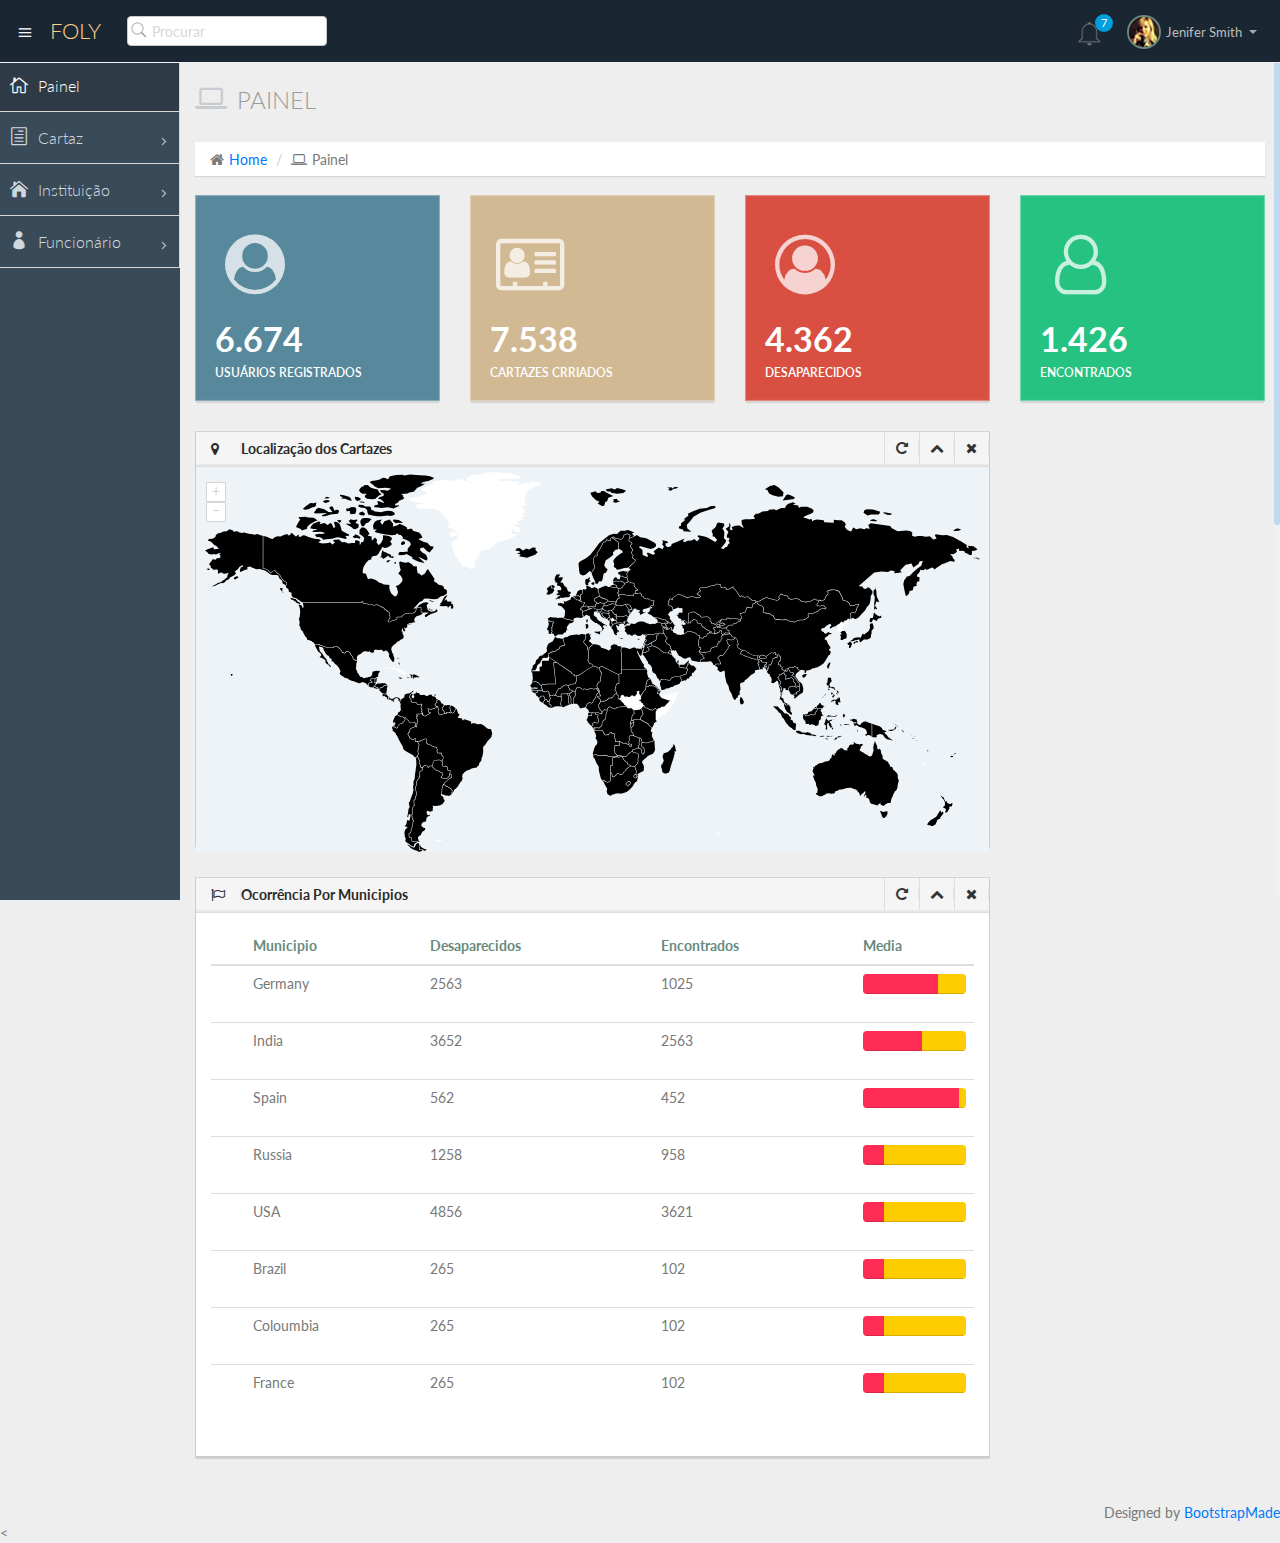
<file: index.html>
<!DOCTYPE html>
<html lang="en">
  <head>
    <meta charset="utf-8" />

    <title>FOLY</title>

    <!-- Bootstrap CSS -->
    <link href="css/bootstrap.min.css" rel="stylesheet" />
    <!-- bootstrap theme -->
    <link href="css/bootstrap-theme.css" rel="stylesheet" />
    <!--external css-->
    <!-- font icon -->
    <link href="css/elegant-icons-style.css" rel="stylesheet" />
    <link href="css/font-awesome.min.css" rel="stylesheet" />
    <!-- full calendar css-->
    <link
      href="assets/fullcalendar/fullcalendar/bootstrap-fullcalendar.css"
      rel="stylesheet"
    />
    <link href="assets/fullcalendar/fullcalendar/fullcalendar.css" rel="stylesheet" />
    <!-- easy pie chart-->
    <link
      href="assets/jquery-easy-pie-chart/jquery.easy-pie-chart.css"
      rel="stylesheet"
      type="text/css"
      media="screen"
    />
    <!-- owl carousel -->
    <link rel="stylesheet" href="css/owl.carousel.css" type="text/css" />
    <link href="css/jquery-jvectormap-1.2.2.css" rel="stylesheet" />
    <!-- Custom styles -->
    <link rel="stylesheet" href="css/fullcalendar.css" />
    <link href="css/widgets.css" rel="stylesheet" />
    <link href="css/style.css" rel="stylesheet" />
    <link href="css/style-responsive.css" rel="stylesheet" />
    <link href="css/xcharts.min.css" rel=" stylesheet" />
    <link href="css/jquery-ui-1.10.4.min.css" rel="stylesheet" />
  </head>

  <body>
    <section id="container" class="">
      <header class="header dark-bg">
        <div class="toggle-nav">
          <div
            class="icon-reorder tooltips"
            data-original-title="Toggle Navigation"
            data-placement="bottom"
          >
            <i class="icon_menu"></i>
          </div>
        </div>

        <!--logo pagina inicial-->
        <a href="index.html" class="logo">FOLY <span class="lite"></span></a>
        <!--logo fim-->

        <div class="nav search-row" id="top_menu">
          <!--  search form start -->
          <ul class="nav top-menu">
            <li>
              <form class="navbar-form">
                <input class="form-control" placeholder="Procurar" type="text" />
              </form>
            </li>
          </ul>
          <!--  search form end -->
        </div>

        <div class="top-nav notification-row">
          <!-- notificatoin dropdown start-->
          <ul class="nav pull-right top-menu">
            <!-- alert notification start-->
            <li id="alert_notificatoin_bar" class="dropdown">
              <a data-toggle="dropdown" class="dropdown-toggle" href="#">
                <i class="icon-bell-l"></i>
                <span class="badge bg-important">7</span>
              </a>
              <ul class="dropdown-menu extended notification">
                <div class="notify-arrow notify-arrow-blue"></div>
                <li>
                  <p class="blue">Tu Tens 7 Notificações</p>
                </li>
                <li>
                  <a href="#">
                    <span class="label label-primary"><i class="icon_profile"></i></span>
                    Friend Request
                    <span class="small italic pull-right">5 mins</span>
                  </a>
                </li>
                <li>
                  <a href="#">
                    <span class="label label-warning"><i class="icon_pin"></i></span> John
                    location.
                    <span class="small italic pull-right">50 mins</span>
                  </a>
                </li>
                <li>
                  <a href="#">
                    <span class="label label-danger"><i class="icon_book_alt"></i></span>
                    Project 3 Completed.
                    <span class="small italic pull-right">1 hr</span>
                  </a>
                </li>
                <li>
                  <a href="#">
                    <span class="label label-success"><i class="icon_like"></i></span> Mick
                    appreciated your work.
                    <span class="small italic pull-right"> Today</span>
                  </a>
                </li>
                <li>
                  <a href="#">Ver Todas as Notificações</a>
                </li>
              </ul>
            </li>
            <!-- alert notification end-->
            <!-- user login dropdown start-->
            <li class="dropdown">
              <a data-toggle="dropdown" class="dropdown-toggle" href="#">
                <span class="profile-ava">
                  <img alt="" src="img/avatar1_small.jpg" />
                </span>
                <span class="username">Jenifer Smith</span>
                <b class="caret"></b>
              </a>
              <ul class="dropdown-menu extended logout">
                <div class="log-arrow-up"></div>

                <li>
                  <a href="login.html"><i class="icon_key_alt"></i> Sair</a>
                </li>
              </ul>
            </li>
            <!-- user login dropdown end -->
          </ul>
          <!-- notificatoin dropdown end-->
        </div>
      </header>
      <!--header end-->

      <!--sidebar start-->
      <aside>
        <div id="sidebar" class="nav-collapse">
          <!-- sidebar menu start-->
          <ul class="sidebar-menu">
            <li class="active">
              <a class="" href="index.html">
                <i class="icon_house_alt"></i>
                <span>Painel</span>
              </a>
            </li>
            <li class="sub-menu">
              <a href="javascript:;" class="">
                <i class="icon_document_alt"></i>
                <span>Cartaz</span>
                <span class="menu-arrow arrow_carrot-right"></span>
              </a>
              <ul class="sub">
                <li><a class="" href="criarcartaz.html">Criar Cartaz</a></li>
                <li><a class="" href="form_validation.html">Pesquisar Cartaz</a></li>
                <li><a class="" href="form_validation.html">Eliminar Validation</a></li>
              </ul>
            </li>
            <li class="sub-menu">
              <a href="javascript:;" class="">
                <i class="icon_house"></i>
                <span>Instituição</span>
                <span class="menu-arrow arrow_carrot-right"></span>
              </a>
              <ul class="sub">
                <li><a class="" href="cadastro instituicao.html">Afetar Instituição</a></li>
                <li><a class="" href="form_validation.html">Pesquisar Instituição</a></li>
                <li><a class="" href="form_validation.html">Eliminar Instituição</a></li>
              </ul>
            </li>

            <li class="sub-menu">
              <a href="javascript:;" class="">
                <i class="icon_profile"></i>
                <span>Funcionário</span>
                <span class="menu-arrow arrow_carrot-right"></span>
              </a>
              <ul class="sub">
                <li><a class="" href="cadastrarfuncionarios.html">Afetar Funcionário</a></li>
                <li><a class="" href="form_validation.html">Pesquisar Funcionário</a></li>
                <li><a class="" href="form_validation.html">Eliminar Funcionário</a></li>
              </ul>
            </li>
          </ul>
          <!-- sidebar menu end-->
        </div>
      </aside>
      <!--sidebar end-->

      <!--main content start-->
      <section id="main-content">
        <section class="wrapper">
          <!--overview start-->
          <div class="row">
            <div class="col-lg-12">
              <h3 class="page-header"><i class="fa fa-laptop"></i> Painel</h3>
              <ol class="breadcrumb">
                <li><i class="fa fa-home"></i><a href="index.html">Home</a></li>
                <li><i class="fa fa-laptop"></i>Painel</li>
              </ol>
            </div>
          </div>

          <div class="row">
            <div class="col-lg-3 col-md-3 col-sm-12 col-xs-12">
              <div class="info-box blue-bg">
                <i class="fa fa-user-circle"></i>
                <div class="count">6.674</div>
                <div class="title">Usuários Registrados</div>
              </div>
              <!--/.info-box-->
            </div>
            <!--/.col-->

            <div class="col-lg-3 col-md-3 col-sm-12 col-xs-12">
              <div class="info-box brown-bg">
                <i class="fa fa-address-card-o"></i>
                <div class="count">7.538</div>
                <div class="title">Cartazes crriados</div>
              </div>
              <!--/.info-box-->
            </div>
            <!--/.col-->

            <div class="col-lg-3 col-md-3 col-sm-12 col-xs-12">
              <div class="info-box red-bg">
                <i class="fa fa-user-circle-o"></i>
                <div class="count">4.362</div>
                <div class="title">Desaparecidos</div>
              </div>
              <!--/.info-box-->
            </div>
            <!--/.col-->

            <div class="col-lg-3 col-md-3 col-sm-12 col-xs-12">
              <div class="info-box green-bg">
                <i class="fa fa-user-o"></i>
                <div class="count">1.426</div>
                <div class="title">Encontrados</div>
              </div>
              <!--/.info-box-->
            </div>
            <!--/.col-->
          </div>
          <!--/.row-->

          <div class="row">
            <div class="col-lg-9 col-md-12">
              <div class="panel panel-default">
                <div class="panel-heading">
                  <h2>
                    <i class="fa fa-map-marker red"></i
                    ><strong>Localização dos Cartazes</strong>
                  </h2>
                  <div class="panel-actions">
                    <a href="index.html#" class="btn-setting"
                      ><i class="fa fa-rotate-right"></i
                    ></a>
                    <a href="index.html#" class="btn-minimize"
                      ><i class="fa fa-chevron-up"></i
                    ></a>
                    <a href="index.html#" class="btn-close"><i class="fa fa-times"></i></a>
                  </div>
                </div>
                <div class="panel-body-map">
                  <div id="map" style="height: 380px"></div>
                </div>
              </div>
            </div>
          </div>

          <!-- Today status end -->

          <div class="row">
            <div class="col-lg-9 col-md-12">
              <div class="panel panel-default">
                <div class="panel-heading">
                  <h2>
                    <i class="fa fa-flag-o red"></i><strong>Ocorrência Por Municipios </strong>
                  </h2>
                  <div class="panel-actions">
                    <a href="index.html#" class="btn-setting"
                      ><i class="fa fa-rotate-right"></i
                    ></a>
                    <a href="index.html#" class="btn-minimize"
                      ><i class="fa fa-chevron-up"></i
                    ></a>
                    <a href="index.html#" class="btn-close"><i class="fa fa-times"></i></a>
                  </div>
                </div>
                <div class="panel-body">
                  <table class="table bootstrap-datatable countries">
                    <thead>
                      <tr>
                        <th></th>
                        <th>Municipio</th>
                        <th>Desaparecidos</th>
                        <th>Encontrados</th>
                        <th>Media</th>
                      </tr>
                    </thead>
                    <tbody>
                      <tr>
                        <td></td>
                        <td>Germany</td>
                        <td>2563</td>
                        <td>1025</td>
                        <td>
                          <div class="progress thin">
                            <div
                              class="progress-bar progress-bar-danger"
                              role="progressbar"
                              aria-valuenow="73"
                              aria-valuemin="0"
                              aria-valuemax="100"
                              style="width: 73%"
                            ></div>
                            <div
                              class="progress-bar progress-bar-warning"
                              role="progressbar"
                              aria-valuenow="27"
                              aria-valuemin="0"
                              aria-valuemax="100"
                              style="width: 27%"
                            ></div>
                          </div>
                          <span class="sr-only">73%</span>
                        </td>
                      </tr>
                      <tr>
                        <td></td>
                        <td>India</td>
                        <td>3652</td>
                        <td>2563</td>
                        <td>
                          <div class="progress thin">
                            <div
                              class="progress-bar progress-bar-danger"
                              role="progressbar"
                              aria-valuenow="57"
                              aria-valuemin="0"
                              aria-valuemax="100"
                              style="width: 57%"
                            ></div>
                            <div
                              class="progress-bar progress-bar-warning"
                              role="progressbar"
                              aria-valuenow="43"
                              aria-valuemin="0"
                              aria-valuemax="100"
                              style="width: 43%"
                            ></div>
                          </div>
                          <span class="sr-only">57%</span>
                        </td>
                      </tr>
                      <tr>
                        <td></td>
                        <td>Spain</td>
                        <td>562</td>
                        <td>452</td>
                        <td>
                          <div class="progress thin">
                            <div
                              class="progress-bar progress-bar-danger"
                              role="progressbar"
                              aria-valuenow="93"
                              aria-valuemin="0"
                              aria-valuemax="100"
                              style="width: 93%"
                            ></div>
                            <div
                              class="progress-bar progress-bar-warning"
                              role="progressbar"
                              aria-valuenow="7"
                              aria-valuemin="0"
                              aria-valuemax="100"
                              style="width: 7%"
                            ></div>
                          </div>
                          <span class="sr-only">93%</span>
                        </td>
                      </tr>
                      <tr>
                        <td></td>
                        <td>Russia</td>
                        <td>1258</td>
                        <td>958</td>
                        <td>
                          <div class="progress thin">
                            <div
                              class="progress-bar progress-bar-danger"
                              role="progressbar"
                              aria-valuenow="20"
                              aria-valuemin="0"
                              aria-valuemax="100"
                              style="width: 20%"
                            ></div>
                            <div
                              class="progress-bar progress-bar-warning"
                              role="progressbar"
                              aria-valuenow="80"
                              aria-valuemin="0"
                              aria-valuemax="100"
                              style="width: 80%"
                            ></div>
                          </div>
                          <span class="sr-only">20%</span>
                        </td>
                      </tr>
                      <tr>
                        <td></td>
                        <td>USA</td>
                        <td>4856</td>
                        <td>3621</td>
                        <td>
                          <div class="progress thin">
                            <div
                              class="progress-bar progress-bar-danger"
                              role="progressbar"
                              aria-valuenow="20"
                              aria-valuemin="0"
                              aria-valuemax="100"
                              style="width: 20%"
                            ></div>
                            <div
                              class="progress-bar progress-bar-warning"
                              role="progressbar"
                              aria-valuenow="80"
                              aria-valuemin="0"
                              aria-valuemax="100"
                              style="width: 80%"
                            ></div>
                          </div>
                          <span class="sr-only">20%</span>
                        </td>
                      </tr>
                      <tr>
                        <td></td>
                        <td>Brazil</td>
                        <td>265</td>
                        <td>102</td>
                        <td>
                          <div class="progress thin">
                            <div
                              class="progress-bar progress-bar-danger"
                              role="progressbar"
                              aria-valuenow="20"
                              aria-valuemin="0"
                              aria-valuemax="100"
                              style="width: 20%"
                            ></div>
                            <div
                              class="progress-bar progress-bar-warning"
                              role="progressbar"
                              aria-valuenow="80"
                              aria-valuemin="0"
                              aria-valuemax="100"
                              style="width: 80%"
                            ></div>
                          </div>
                          <span class="sr-only">20%</span>
                        </td>
                      </tr>
                      <tr>
                        <td></td>
                        <td>Coloumbia</td>
                        <td>265</td>
                        <td>102</td>
                        <td>
                          <div class="progress thin">
                            <div
                              class="progress-bar progress-bar-danger"
                              role="progressbar"
                              aria-valuenow="20"
                              aria-valuemin="0"
                              aria-valuemax="100"
                              style="width: 20%"
                            ></div>
                            <div
                              class="progress-bar progress-bar-warning"
                              role="progressbar"
                              aria-valuenow="80"
                              aria-valuemin="0"
                              aria-valuemax="100"
                              style="width: 80%"
                            ></div>
                          </div>
                          <span class="sr-only">20%</span>
                        </td>
                      </tr>
                      <tr>
                        <td></td>
                        <td>France</td>
                        <td>265</td>
                        <td>102</td>
                        <td>
                          <div class="progress thin">
                            <div
                              class="progress-bar progress-bar-danger"
                              role="progressbar"
                              aria-valuenow="20"
                              aria-valuemin="0"
                              aria-valuemax="100"
                              style="width: 20%"
                            ></div>
                            <div
                              class="progress-bar progress-bar-warning"
                              role="progressbar"
                              aria-valuenow="80"
                              aria-valuemin="0"
                              aria-valuemax="100"
                              style="width: 80%"
                            ></div>
                          </div>
                          <span class="sr-only">20%</span>
                        </td>
                      </tr>
                    </tbody>
                  </table>
                </div>
              </div>
            </div>
          </div>

          <!-- statics end -->
        </section>
        <div class="text-right">
          <div class="credits">
            <!--
            All the links in the footer should remain intact.
            You can delete the links only if you purchased the pro version.
            Licensing information: https://bootstrapmade.com/license/
            Purchase the pro version form: https://bootstrapmade.com/buy/?theme=NiceAdmin
          -->
            Designed by <a href="https://bootstrapmade.com/">BootstrapMade</a>
          </div>
        </div>
      </section>
      <!--main content end-->
    </section>
    <!-- container section start -->

    <!-- javascripts -->
    <script src="js/jquery.js"></script>
    <script src="js/jquery-ui-1.10.4.min.js"></script>
    <script src="js/jquery-1.8.3.min.js"></script>
    <script type="text/javascript" src="js/jquery-ui-1.9.2.custom.min.js"></script>
    <!-- bootstrap -->
    <script src="js/bootstrap.min.js"></script>
    <!-- nice scroll -->
    <script src="js/jquery.scrollTo.min.js"></script>
    <script src="js/jquery.nicescroll.js" type="text/javascript"></script>
    <!-- charts scripts -->
    <script src="assets/jquery-knob/js/jquery.knob.js"></script>
    <script src="js/jquery.sparkline.js" type="text/javascript"></script>
    <script src="assets/jquery-easy-pie-chart/jquery.easy-pie-chart.js"></script>
    <script src="js/owl.carousel.js"></script>
    <!-- jQuery full calendar -->
    <
    <script src="js/fullcalendar.min.js"></script>
    <!-- Full Google Calendar - Calendar -->
    <script src="assets/fullcalendar/fullcalendar/fullcalendar.js"></script>
    <!--script for this page only-->
    <script src="js/calendar-custom.js"></script>
    <script src="js/jquery.rateit.min.js"></script>
    <!-- custom select -->
    <script src="js/jquery.customSelect.min.js"></script>
    <script src="assets/chart-master/Chart.js"></script>

    <!--custome script for all page-->
    <script src="js/scripts.js"></script>
    <!-- custom script for this page-->
    <script src="js/sparkline-chart.js"></script>
    <script src="js/easy-pie-chart.js"></script>
    <script src="js/jquery-jvectormap-1.2.2.min.js"></script>
    <script src="js/jquery-jvectormap-world-mill-en.js"></script>
    <script src="js/xcharts.min.js"></script>
    <script src="js/jquery.autosize.min.js"></script>
    <script src="js/jquery.placeholder.min.js"></script>
    <script src="js/gdp-data.js"></script>
    <script src="js/morris.min.js"></script>
    <script src="js/sparklines.js"></script>
    <script src="js/charts.js"></script>
    <script src="js/jquery.slimscroll.min.js"></script>
    <script>
      //knob
      $(function () {
        $('.knob').knob({
          draw: function () {
            $(this.i).val(this.cv + '%');
          },
        });
      });

      //carousel
      $(document).ready(function () {
        $('#owl-slider').owlCarousel({
          navigation: true,
          slideSpeed: 300,
          paginationSpeed: 400,
          singleItem: true,
        });
      });

      //custom select box

      $(function () {
        $('select.styled').customSelect();
      });

      /* ---------- Map ---------- */
      $(function () {
        $('#map').vectorMap({
          map: 'world_mill_en',
          series: {
            regions: [
              {
                values: gdpData,
                scale: ['#000', '#000'],
                normalizeFunction: 'polynomial',
              },
            ],
          },
          backgroundColor: '#eef3f7',
          onLabelShow: function (e, el, code) {
            el.html(el.html() + ' (GDP - ' + gdpData[code] + ')');
          },
        });
      });
    </script>
  </body>
</html>
</file>
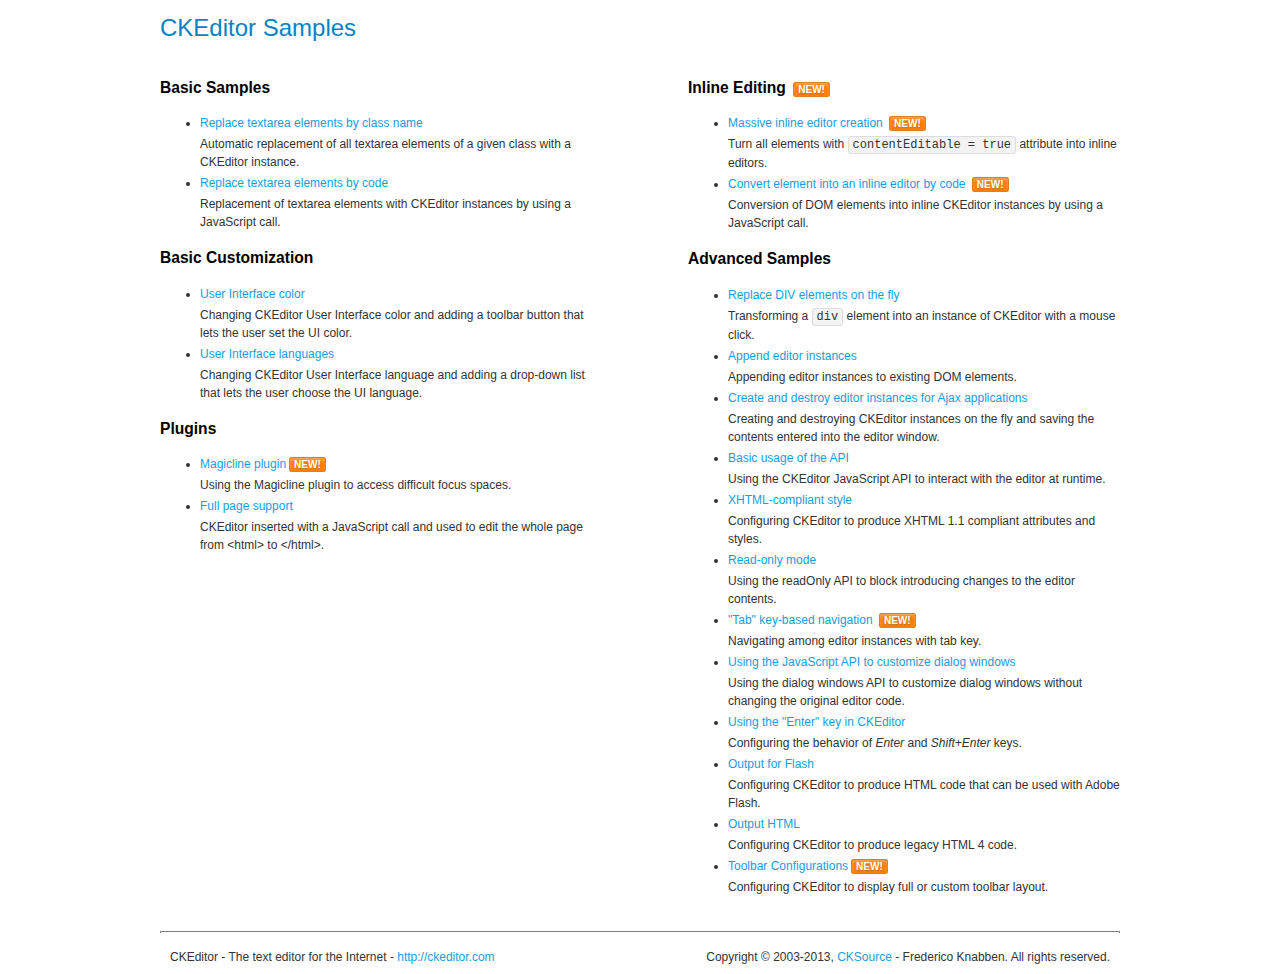
<file: assets/ckeditor/samples/index.html>
<!DOCTYPE html>
<!--
Copyright (c) 2003-2013, CKSource - Frederico Knabben. All rights reserved.
For licensing, see LICENSE.html or http://ckeditor.com/license
-->
<html>
<head>
	<title>CKEditor Samples</title>
	<meta charset="utf-8">
	<link rel="stylesheet" href="sample.css">
</head>
<body>
	<h1 class="samples">
		CKEditor Samples
	</h1>
	<div class="twoColumns">
		<div class="twoColumnsLeft">
			<h2 class="samples">
				Basic Samples
			</h2>
			<dl class="samples">
				<dt><a class="samples" href="replacebyclass.html">Replace textarea elements by class name</a></dt>
				<dd>Automatic replacement of all textarea elements of a given class with a CKEditor instance.</dd>

				<dt><a class="samples" href="replacebycode.html">Replace textarea elements by code</a></dt>
				<dd>Replacement of textarea elements with CKEditor instances by using a JavaScript call.</dd>
			</dl>

			<h2 class="samples">
				Basic Customization
			</h2>
			<dl class="samples">
				<dt><a class="samples" href="uicolor.html">User Interface color</a></dt>
				<dd>Changing CKEditor User Interface color and adding a toolbar button that lets the user set the UI color.</dd>

				<dt><a class="samples" href="uilanguages.html">User Interface languages</a></dt>
				<dd>Changing CKEditor User Interface language and adding a drop-down list that lets the user choose the UI language.</dd>
			</dl>


			<h2 class="samples">Plugins</h2>
<dl class="samples">
<dt><a class="samples" href="plugins/magicline/magicline.html">Magicline plugin</a><span class="new">New!</span></dt>
<dd>Using the Magicline plugin to access difficult focus spaces.</dd>

<dt><a class="samples" href="plugins/wysiwygarea/fullpage.html">Full page support</a></dt>
<dd>CKEditor inserted with a JavaScript call and used to edit the whole page from &lt;html&gt; to &lt;/html&gt;.</dd>
</dl>
		</div>
		<div class="twoColumnsRight">
			<h2 class="samples">
				Inline Editing <span class="new">New!</span>
			</h2>
			<dl class="samples">
				<dt><a class="samples" href="inlineall.html">Massive inline editor creation</a> <span class="new">New!</span></dt>
				<dd>Turn all elements with <code>contentEditable = true</code> attribute into inline editors.</dd>

				<dt><a class="samples" href="inlinebycode.html">Convert element into an inline editor by code</a> <span class="new">New!</span></dt>
				<dd>Conversion of DOM elements into inline CKEditor instances by using a JavaScript call.</dd>

				
			</dl>

			<h2 class="samples">
				Advanced Samples
			</h2>
			<dl class="samples">
				<dt><a class="samples" href="divreplace.html">Replace DIV elements on the fly</a></dt>
				<dd>Transforming a <code>div</code> element into an instance of CKEditor with a mouse click.</dd>

				<dt><a class="samples" href="appendto.html">Append editor instances</a></dt>
				<dd>Appending editor instances to existing DOM elements.</dd>

				<dt><a class="samples" href="ajax.html">Create and destroy editor instances for Ajax applications</a></dt>
				<dd>Creating and destroying CKEditor instances on the fly and saving the contents entered into the editor window.</dd>

				<dt><a class="samples" href="api.html">Basic usage of the API</a></dt>
				<dd>Using the CKEditor JavaScript API to interact with the editor at runtime.</dd>

				<dt><a class="samples" href="xhtmlstyle.html">XHTML-compliant style</a></dt>
				<dd>Configuring CKEditor to produce XHTML 1.1 compliant attributes and styles.</dd>

				<dt><a class="samples" href="readonly.html">Read-only mode</a></dt>
				<dd>Using the readOnly API to block introducing changes to the editor contents.</dd>

				<dt><a class="samples" href="tabindex.html">"Tab" key-based navigation</a> <span class="new">New!</span></dt>
				<dd>Navigating among editor instances with tab key.</dd>


				
<dt><a class="samples" href="plugins/dialog/dialog.html">Using the JavaScript API to customize dialog windows</a></dt>
<dd>Using the dialog windows API to customize dialog windows without changing the original editor code.</dd>

<dt><a class="samples" href="plugins/enterkey/enterkey.html">Using the &quot;Enter&quot; key in CKEditor</a></dt>
<dd>Configuring the behavior of <em>Enter</em> and <em>Shift+Enter</em> keys.</dd>

<dt><a class="samples" href="plugins/htmlwriter/outputforflash.html">Output for Flash</a></dt>
<dd>Configuring CKEditor to produce HTML code that can be used with Adobe Flash.</dd>

<dt><a class="samples" href="plugins/htmlwriter/outputhtml.html">Output HTML</a></dt>
<dd>Configuring CKEditor to produce legacy HTML 4 code.</dd>

<dt><a class="samples" href="plugins/toolbar/toolbar.html">Toolbar Configurations</a><span class="new">New!</span></dt>
<dd>Configuring CKEditor to display full or custom toolbar layout.</dd>

			</dl>
		</div>
	</div>
	<div id="footer">
		<hr>
		<p>
			CKEditor - The text editor for the Internet - <a class="samples" href="http://ckeditor.com/">http://ckeditor.com</a>
		</p>
		<p id="copy">
			Copyright &copy; 2003-2013, <a class="samples" href="http://cksource.com/">CKSource</a> - Frederico Knabben. All rights reserved.
		</p>
	</div>
</body>
</html>
</file>
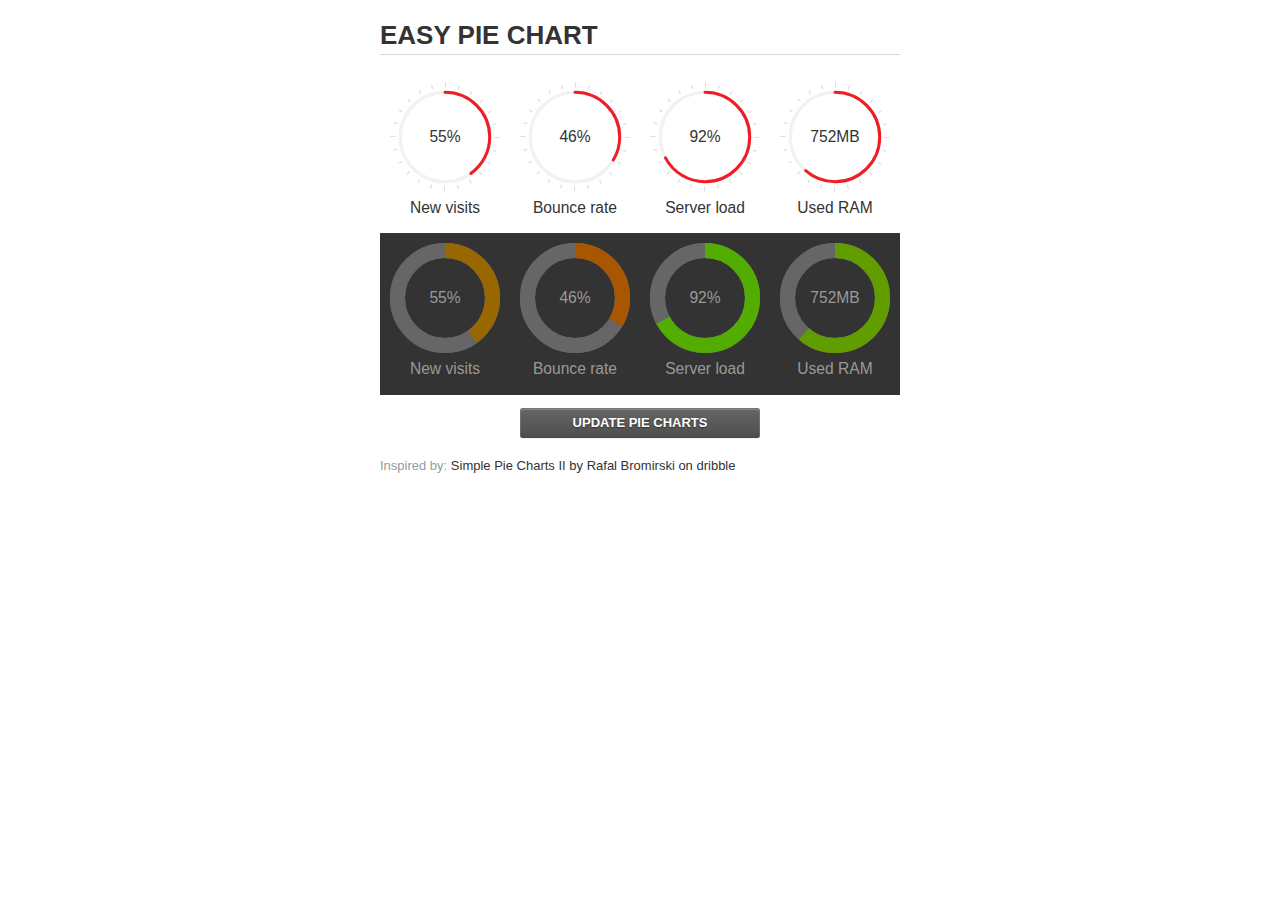
<file: assets/jquery-easy-pie-chart/examples/index.html>
<!doctype html>
<html>
    <head>
        <meta charset="utf-8">
        <title>Easy Pie Chart</title>
        <script type="text/javascript" src="https://ajax.googleapis.com/ajax/libs/jquery/1.7.2/jquery.min.js"></script>
        <script type="text/javascript" src="http://html5shiv.googlecode.com/svn/trunk/html5.js"></script>
        <script type="text/javascript" src="excanvas.js"></script>
        <script type="text/javascript" src="../jquery.easy-pie-chart.js"></script>

        <link rel="stylesheet" type="text/css" href="style.css" media="screen">
        <link rel="stylesheet" type="text/css" href="../jquery.easy-pie-chart.css" media="screen">

        <meta name="viewport" content="width=device-width, initial-scale=1.0">

        <script type="text/javascript">
            var initPieChart = function() {
                $('.percentage').easyPieChart({
                    animate: 1000
                });
                $('.percentage-light').easyPieChart({
                    barColor: function(percent) {
                        percent /= 100;
                        return "rgb(" + Math.round(255 * (1-percent)) + ", " + Math.round(255 * percent) + ", 0)";
                    },
                    trackColor: '#666',
                    scaleColor: false,
                    lineCap: 'butt',
                    lineWidth: 15,
                    animate: 1000
                });

                $('.updateEasyPieChart').on('click', function(e) {
                  e.preventDefault();
                  $('.percentage, .percentage-light').each(function() {
                    var newValue = Math.round(100*Math.random());
                    $(this).data('easyPieChart').update(newValue);
                    $('span', this).text(newValue);
                  });
                });
            };
        </script>
    </head>
    <body onload="initPieChart();">
        <div class="container">
            <h1>EASY PIE CHART</h1>
            <div class="chart">
                <div class="percentage success" data-percent="55"><span>55</span>%</div>
                <div class="label">New visits</div>
            </div>
            <div class="chart">
                <div class="percentage" data-percent="46"><span>46</span>%</div>
                <div class="label">Bounce rate</div>
            </div>
            <div class="chart">
                <div class="percentage" data-percent="92"><span>92</span>%</div>
                <div class="label">Server load</div>
            </div>
            <div class="chart">
                <div class="percentage" data-percent="84"><span>752</span>MB</div>
                <div class="label">Used RAM</div>
            </div>
            <div style="clear:both;"></div>
            <div class="dark">
                <div class="chart">
                    <div id="sparkline_bar" class="percentage-light" data-percent="55"><span>55</span>%</div>
                    <div class="label">New visits</div>
                </div>
                <div class="chart">
                    <div id="sparkline_bar" class="percentage-light" data-percent="46"><span>46</span>%</div>
                    <div class="label">Bounce rate</div>
                </div>
                <div class="chart">
                    <div class="percentage-light" data-percent="92"><span>92</span>%</div>
                    <div class="label">Server load</div>
                </div>
                <div class="chart">
                    <div class="percentage-light" data-percent="84"><span>752</span>MB</div>
                    <div class="label">Used RAM</div>
                </div>
                <div style="clear:both;"></div>
            </div>

            <p><a href="#" class="button updateEasyPieChart">Update pie charts</a></p>

            <p class="credits">Inspired by: <a href="http://drbl.in/ezuc" target="_blank">Simple Pie Charts II by Rafal Bromirski on dribble</a></p>
        </div>
    </body>
</html>
</file>
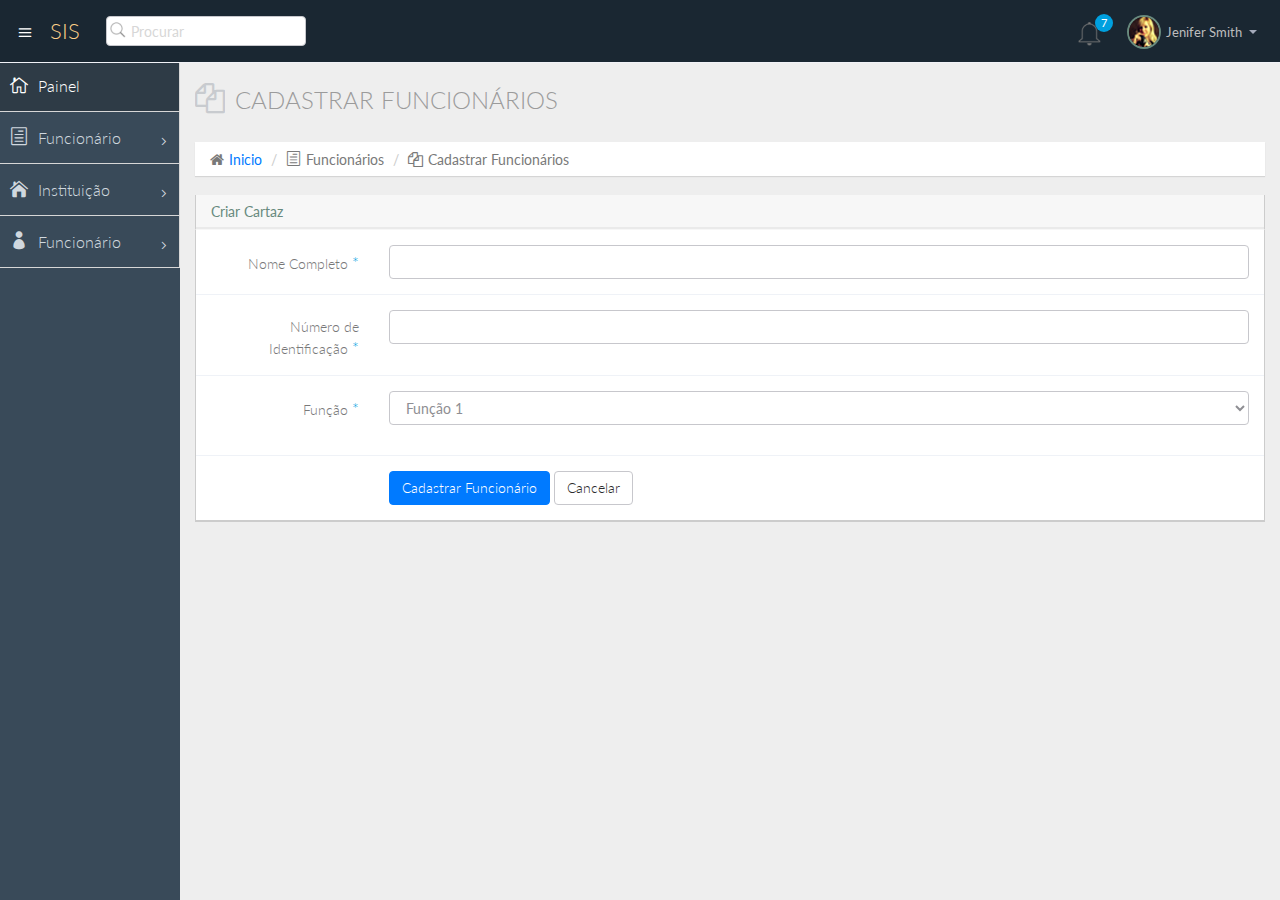
<file: cadastrarfuncionarios.html>
<!DOCTYPE html>
<html lang="en">

<head>
    <meta charset="utf-8">
    <meta name="viewport" content="width=device-width, initial-scale=1.0">
    <meta name="description" content="Creative - Bootstrap 3 Responsive Admin Template">
    <meta name="author" content="GeeksLabs">
    <meta name="keyword" content="Creative, Dashboard, Admin, Template, Theme, Bootstrap, Responsive, Retina, Minimal">
    <link rel="shortcut icon" href="img/favicon.png">

    <title>FOLY-Cadastrar Funcionários</title>

    <!-- Bootstrap CSS -->
    <link href="css/bootstrap.min.css" rel="stylesheet">
    <!-- bootstrap theme -->
    <link href="css/bootstrap-theme.css" rel="stylesheet">
    <!--external css-->
    <!-- font icon -->
    <link href="css/elegant-icons-style.css" rel="stylesheet" />
    <link href="css/font-awesome.min.css" rel="stylesheet" />
    <!-- Custom styles -->
    <link href="css/style.css" rel="stylesheet">
    <link href="css/style-responsive.css" rel="stylesheet" />
</head>

<body>
    <!-- container section start -->
    <section id="container" class="">
        <!--header start-->
        <header class="header dark-bg">
            <div class="toggle-nav">
                <div class="icon-reorder tooltips" data-original-title="Toggle Navigation" data-placement="bottom"><i class="icon_menu"></i></div>
            </div>

            <!--logo pagina inicial-->
            <a href="index.html" class="logo">SIS <span class="lite"></span></a>
            <!--logo fim-->

            <div class="nav search-row" id="top_menu">
                <!--  search form start -->
                <ul class="nav top-menu">
                    <li>
                        <form class="navbar-form">
                            <input class="form-control" placeholder="Procurar" type="text">
                        </form>
                    </li>
                </ul>
                <!--  search form end -->
            </div>

            <div class="top-nav notification-row">
                <!-- notificatoin dropdown start-->
                <ul class="nav pull-right top-menu">
                    <!-- alert notification start-->
                    <li id="alert_notificatoin_bar" class="dropdown">
                        <a data-toggle="dropdown" class="dropdown-toggle" href="#">

                            <i class="icon-bell-l"></i>
                            <span class="badge bg-important">7</span>
                        </a>
                        <ul class="dropdown-menu extended notification">
                            <div class="notify-arrow notify-arrow-blue"></div>
                            <li>
                                <p class="blue">Tu Tens 7 Notificações</p>
                            </li>
                            <li>
                                <a href="#">
                                    <span class="label label-primary"><i class="icon_profile"></i></span> Friend Request
                                    <span class="small italic pull-right">5 mins</span>
                                </a>
                            </li>
                            <li>
                                <a href="#">
                                    <span class="label label-warning"><i class="icon_pin"></i></span> John location.
                                    <span class="small italic pull-right">50 mins</span>
                                </a>
                            </li>
                            <li>
                                <a href="#">
                                    <span class="label label-danger"><i class="icon_book_alt"></i></span> Project 3 Completed.
                                    <span class="small italic pull-right">1 hr</span>
                                </a>
                            </li>
                            <li>
                                <a href="#">
                                    <span class="label label-success"><i class="icon_like"></i></span> Mick appreciated your work.
                                    <span class="small italic pull-right"> Today</span>
                                </a>
                            </li>
                            <li>
                                <a href="#">Ver Todas as Notificações</a>
                            </li>
                        </ul>
                    </li>
                    <!-- alert notification end-->
                    <!-- user login dropdown start-->
                    <li class="dropdown">
                        <a data-toggle="dropdown" class="dropdown-toggle" href="#">
                            <span class="profile-ava">
                                <img alt="" src="img/avatar1_small.jpg">
                            </span>
                            <span class="username">Jenifer Smith</span>
                            <b class="caret"></b>
                        </a>
                        <ul class="dropdown-menu extended logout">
                            <div class="log-arrow-up"></div>

                            <li>
                                <a href="login.html"><i class="icon_key_alt"></i> Sair</a>
                            </li>

                        </ul>
                    </li>
                    <!-- user login dropdown end -->
                </ul>
                <!-- notificatoin dropdown end-->
            </div>
        </header>
        <!--header end-->

        <!--sidebar start-->
        <aside>
            <div id="sidebar" class="nav-collapse ">
                <!-- sidebar menu start-->
                <ul class="sidebar-menu">
                    <li class="active">
                        <a class="" href="index.html">
                            <i class="icon_house_alt"></i>
                            <span>Painel</span>
                        </a>
                    </li>
                    <li class="sub-menu">
                        <a href="javascript:;" class="">
                            <i class="icon_document_alt"></i>
                            <span>Funcionário</span>
                            <span class="menu-arrow arrow_carrot-right"></span>
                        </a>
                        <ul class="sub">
                            <li><a class="" href="criarcartaz.html">Criar Cartaz</a></li>
                            <li><a class="" href="form_validation.html">Pesquisar Cartaz</a></li>
                            <li><a class="" href="form_validation.html">Eliminar Validation</a></li>
                        </ul>
                    </li>
                    <li class="sub-menu">
                        <a href="javascript:;" class="">
                            <i class="icon_house"></i>
                            <span>Instituição</span>
                            <span class="menu-arrow arrow_carrot-right"></span>
                        </a>
                        <ul class="sub">
                            <li><a class="" href="cadastro instituicao.html">Afetar Instituição</a></li>
                            <li><a class="" href="form_validation.html">Pesquisar Instituição</a></li>
                            <li><a class="" href="form_validation.html">Eliminar Instituição</a></li>
                        </ul>
                    </li>

                    <li class="sub-menu">
                        <a href="javascript:;" class="">
                            <i class="icon_profile"></i>
                            <span>Funcionário</span>
                            <span class="menu-arrow arrow_carrot-right"></span>
                        </a>
                        <ul class="sub">
                            <li><a class="" href="cadastrarfuncionarios.html">Afetar Funcionário</a></li>
                            <li><a class="" href="form_validation.html">Pesquisar Funcionário</a></li>
                            <li><a class="" href="form_validation.html">Eliminar Funcionário</a></li>
                        </ul>
                    </li>
                </ul>
                <!-- sidebar menu end-->
            </div>
        </aside>
        <!--sidebar end-->

        <!--main content start-->
        <section id="main-content">
            <section class="wrapper">
                <div class="row">
                    <div class="col-lg-12">
                        <h3 class="page-header"><i class="fa fa-files-o"></i> Cadastrar Funcionários</h3>
                        <ol class="breadcrumb">
                            <li><i class="fa fa-home"></i><a href="index.html">Inicio</a></li>
                            <li><i class="icon_document_alt"></i>Funcionários</li>
                            <li><i class="fa fa-files-o"></i>Cadastrar Funcionários</li>
                        </ol>
                    </div>
                </div>
                <!-- Form validations -->
                <div class="row">
                    <div class="col-lg-12">
                        <section class="panel">
                            <header class="panel-heading">
                                Criar Cartaz
                            </header>
                            <div class="panel-body">
                                <div class="form">
                                    <form class="form-validate form-horizontal" id="feedback_form" method="get" action="">



                                        <div class="form-group ">
                                            <label for="cname" class="control-label col-lg-2">Nome Completo <span
                                                    class="required">*</span></label>
                                            <div class="col-lg-10">
                                                <input class="form-control" id="cname" name="fullname" minlength="5" type="text" required />
                                            </div>
                                        </div>

                                        <div class="form-group ">
                                            <label for="cname" class="control-label col-lg-2">Número de Identificação <span
                                                    class="required">*</span></label>
                                            <div class="col-lg-10">
                                                <input class="form-control" id="cid" name="ID" minlength="6" type="number" required />
                                            </div>
                                        </div>

                                        <div class="form-group">
                                            <label class="control-label col-lg-2" for="inputSuccess">Função <span class="required">*</span> </label>

                                            <div class="col-lg-10">
                                                <select class="form-control m-bot15" required>
                                                    <option>Função 1</option>
                                                    <option>Função 2</option>
                                                </select>
                                            </div>
                                        </div>


                                        <div class="form-group">
                                            <div class="col-lg-offset-2 col-lg-10">
                                                <button class="btn btn-primary" type="submit">Cadastrar Funcionário</button>
                                                <button class="btn btn-default" type="button">Cancelar</button>
                                            </div>
                                        </div>
                                    </form>
                                </div>

                            </div>
                        </section>
                    </div>
                </div>

            </section>
        </section>
        <!--main content end-->

    </section>
    <!-- container section end -->

    <!-- javascripts -->
    <script src="js/jquery.js"></script>
    <script src="js/bootstrap.min.js"></script>
    <!-- nice scroll -->
    <script src="js/jquery.scrollTo.min.js"></script>
    <script src="js/jquery.nicescroll.js" type="text/javascript"></script>
    <!-- jquery validate js -->
    <script type="text/javascript" src="js/jquery.validate.min.js"></script>

    <!-- custom form validation script for this page-->
    <script src="js/form-validation-script.js"></script>
    <!--custome script for all page-->
    <script src="js/scripts.js"></script>


</body>

</html>
</file>
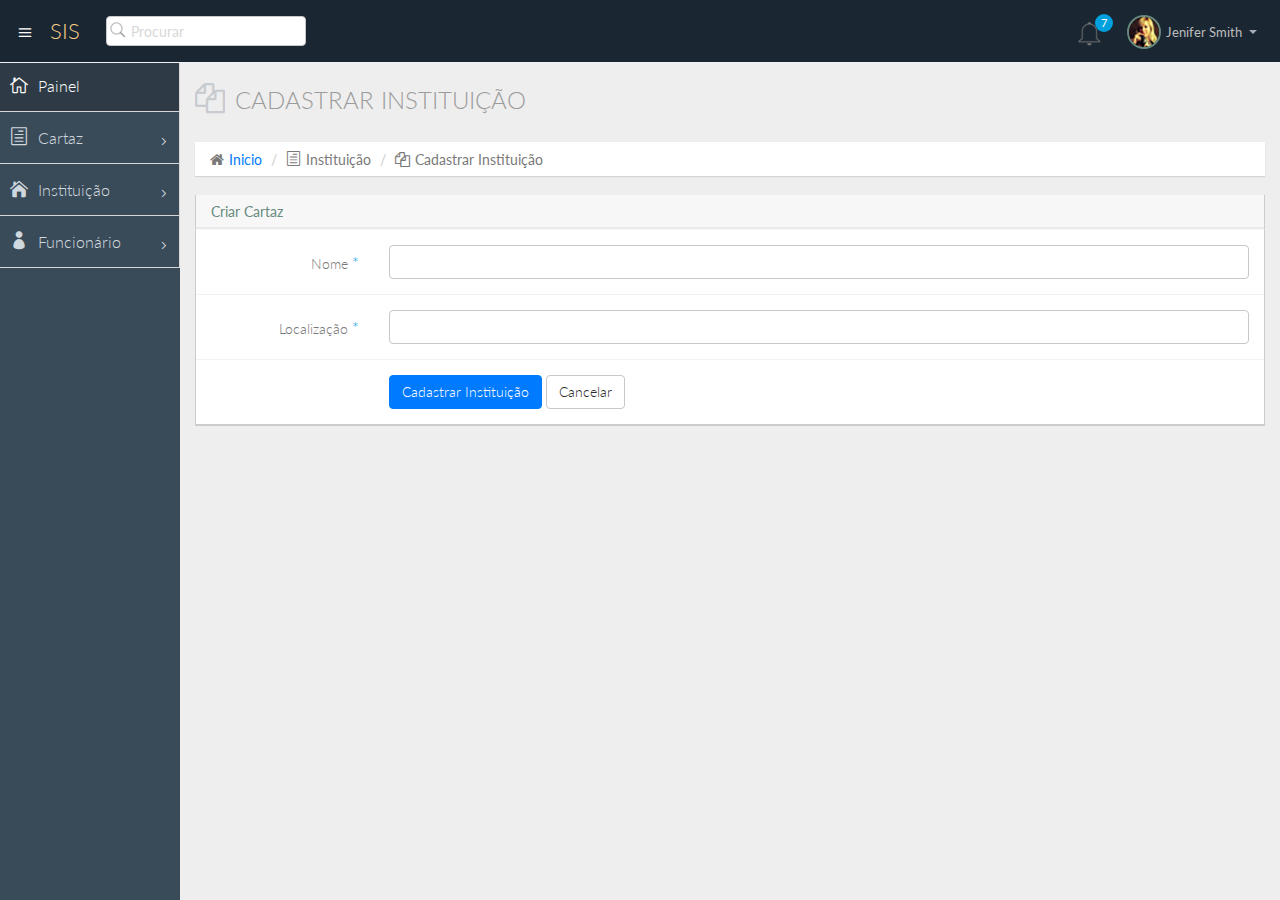
<file: cadastro instituicao.html>
<!DOCTYPE html>
<html lang="en">

<head>
    <meta charset="utf-8">
    <meta name="viewport" content="width=device-width, initial-scale=1.0">
    <meta name="description" content="Creative - Bootstrap 3 Responsive Admin Template">
    <meta name="author" content="GeeksLabs">
    <meta name="keyword" content="Creative, Dashboard, Admin, Template, Theme, Bootstrap, Responsive, Retina, Minimal">
    <link rel="shortcut icon" href="img/favicon.png">

    <title>FOLY-Cadastrar Instituição</title>

    <!-- Bootstrap CSS -->
    <link href="css/bootstrap.min.css" rel="stylesheet">
    <!-- bootstrap theme -->
    <link href="css/bootstrap-theme.css" rel="stylesheet">
    <!--external css-->
    <!-- font icon -->
    <link href="css/elegant-icons-style.css" rel="stylesheet" />
    <link href="css/font-awesome.min.css" rel="stylesheet" />
    <!-- Custom styles -->
    <link href="css/style.css" rel="stylesheet">
    <link href="css/style-responsive.css" rel="stylesheet" />
</head>

<body>
    <!-- container section start -->
    <section id="container" class="">
        <!--header start-->
        <header class="header dark-bg">
            <div class="toggle-nav">
                <div class="icon-reorder tooltips" data-original-title="Toggle Navigation" data-placement="bottom"><i class="icon_menu"></i></div>
            </div>

            <!--logo pagina inicial-->
            <a href="index.html" class="logo">SIS <span class="lite"></span></a>
            <!--logo fim-->

            <div class="nav search-row" id="top_menu">
                <!--  search form start -->
                <ul class="nav top-menu">
                    <li>
                        <form class="navbar-form">
                            <input class="form-control" placeholder="Procurar" type="text">
                        </form>
                    </li>
                </ul>
                <!--  search form end -->
            </div>

            <div class="top-nav notification-row">
                <!-- notificatoin dropdown start-->
                <ul class="nav pull-right top-menu">
                    <!-- alert notification start-->
                    <li id="alert_notificatoin_bar" class="dropdown">
                        <a data-toggle="dropdown" class="dropdown-toggle" href="#">

                            <i class="icon-bell-l"></i>
                            <span class="badge bg-important">7</span>
                        </a>
                        <ul class="dropdown-menu extended notification">
                            <div class="notify-arrow notify-arrow-blue"></div>
                            <li>
                                <p class="blue">Tu Tens 7 Notificações</p>
                            </li>
                            <li>
                                <a href="#">
                                    <span class="label label-primary"><i class="icon_profile"></i></span> Friend Request
                                    <span class="small italic pull-right">5 mins</span>
                                </a>
                            </li>
                            <li>
                                <a href="#">
                                    <span class="label label-warning"><i class="icon_pin"></i></span> John location.
                                    <span class="small italic pull-right">50 mins</span>
                                </a>
                            </li>
                            <li>
                                <a href="#">
                                    <span class="label label-danger"><i class="icon_book_alt"></i></span> Project 3 Completed.
                                    <span class="small italic pull-right">1 hr</span>
                                </a>
                            </li>
                            <li>
                                <a href="#">
                                    <span class="label label-success"><i class="icon_like"></i></span> Mick appreciated your work.
                                    <span class="small italic pull-right"> Today</span>
                                </a>
                            </li>
                            <li>
                                <a href="#">Ver Todas as Notificações</a>
                            </li>
                        </ul>
                    </li>
                    <!-- alert notification end-->
                    <!-- user login dropdown start-->
                    <li class="dropdown">
                        <a data-toggle="dropdown" class="dropdown-toggle" href="#">
                            <span class="profile-ava">
                                <img alt="" src="img/avatar1_small.jpg">
                            </span>
                            <span class="username">Jenifer Smith</span>
                            <b class="caret"></b>
                        </a>
                        <ul class="dropdown-menu extended logout">
                            <div class="log-arrow-up"></div>

                            <li>
                                <a href="login.html"><i class="icon_key_alt"></i> Sair</a>
                            </li>

                        </ul>
                    </li>
                    <!-- user login dropdown end -->
                </ul>
                <!-- notificatoin dropdown end-->
            </div>
        </header>
        <!--header end-->

        <!--sidebar start-->
        <aside>
            <div id="sidebar" class="nav-collapse ">
                <!-- sidebar menu start-->
                <ul class="sidebar-menu">
                    <li class="active">
                        <a class="" href="index.html">
                            <i class="icon_house_alt"></i>
                            <span>Painel</span>
                        </a>
                    </li>
                    <li class="sub-menu">
                        <a href="javascript:;" class="">
                            <i class="icon_document_alt"></i>
                            <span>Cartaz</span>
                            <span class="menu-arrow arrow_carrot-right"></span>
                        </a>
                        <ul class="sub">
                            <li><a class="" href="criarcartaz.html">Criar Cartaz</a></li>
                            <li><a class="" href="form_validation.html">Pesquisar Cartaz</a></li>
                            <li><a class="" href="form_validation.html">Eliminar Validation</a></li>
                        </ul>
                    </li>
                    <li class="sub-menu">
                        <a href="javascript:;" class="">
                            <i class="icon_house"></i>
                            <span>Instituição</span>
                            <span class="menu-arrow arrow_carrot-right"></span>
                        </a>
                        <ul class="sub">
                            <li><a class="" href="cadastro instituicao.html">Afetar Instituição</a></li>
                            <li><a class="" href="form_validation.html">Pesquisar Instituição</a></li>
                            <li><a class="" href="form_validation.html">Eliminar Instituição</a></li>
                        </ul>
                    </li>

                    <li class="sub-menu">
                        <a href="javascript:;" class="">
                            <i class="icon_profile"></i>
                            <span>Funcionário</span>
                            <span class="menu-arrow arrow_carrot-right"></span>
                        </a>
                        <ul class="sub">
                            <li><a class="" href="cadastrarfuncionarios.html">Afetar Funcionário</a></li>
                            <li><a class="" href="form_validation.html">Pesquisar Funcionário</a></li>
                            <li><a class="" href="form_validation.html">Eliminar Funcionário</a></li>
                        </ul>
                    </li>
                </ul>
                <!-- sidebar menu end-->
            </div>
        </aside>
        <!--sidebar end-->

        <!--main content start-->
        <section id="main-content">
            <section class="wrapper">
                <div class="row">
                    <div class="col-lg-12">
                        <h3 class="page-header"><i class="fa fa-files-o"></i> Cadastrar Instituição</h3>
                        <ol class="breadcrumb">
                            <li><i class="fa fa-home"></i><a href="index.html">Inicio</a></li>
                            <li><i class="icon_document_alt"></i>Instituição</li>
                            <li><i class="fa fa-files-o"></i>Cadastrar Instituição</li>
                        </ol>
                    </div>
                </div>
                <!-- Form validations -->
                <div class="row">
                    <div class="col-lg-12">
                        <section class="panel">
                            <header class="panel-heading">
                                Criar Cartaz
                            </header>
                            <div class="panel-body">
                                <div class="form">
                                    <form class="form-validate form-horizontal" id="feedback_form" method="get" action="">


                                        <div class="form-group ">
                                            <label for="cname" class="control-label col-lg-2">Nome  <span
                                                    class="required">*</span></label>
                                            <div class="col-lg-10">
                                                <input class="form-control" id="cname" name="fullname" minlength="5" type="text" required />
                                            </div>
                                        </div>

                                        <div class="form-group ">
                                            <label for="cname" class="control-label col-lg-2">Localização <span
                                                    class="required">*</span></label>
                                            <div class="col-lg-10">
                                                <input class="form-control" id="clocalizacao" name="fullname" minlength="5" type="text" required />
                                            </div>
                                        </div>

                                        <div class="form-group">
                                            <div class="col-lg-offset-2 col-lg-10">
                                                <button class="btn btn-primary" type="submit">Cadastrar Instituição</button>
                                                <button class="btn btn-default" type="button">Cancelar</button>
                                            </div>
                                        </div>
                                    </form>
                                </div>

                            </div>
                        </section>
                    </div>
                </div>

            </section>
        </section>
        <!--main content end-->

    </section>
    <!-- container section end -->

    <!-- javascripts -->
    <script src="js/jquery.js"></script>
    <script src="js/bootstrap.min.js"></script>
    <!-- nice scroll -->
    <script src="js/jquery.scrollTo.min.js"></script>
    <script src="js/jquery.nicescroll.js" type="text/javascript"></script>
    <!-- jquery validate js -->
    <script type="text/javascript" src="js/jquery.validate.min.js"></script>

    <!-- custom form validation script for this page-->
    <script src="js/form-validation-script.js"></script>
    <!--custome script for all page-->
    <script src="js/scripts.js"></script>


</body>

</html>
</file>
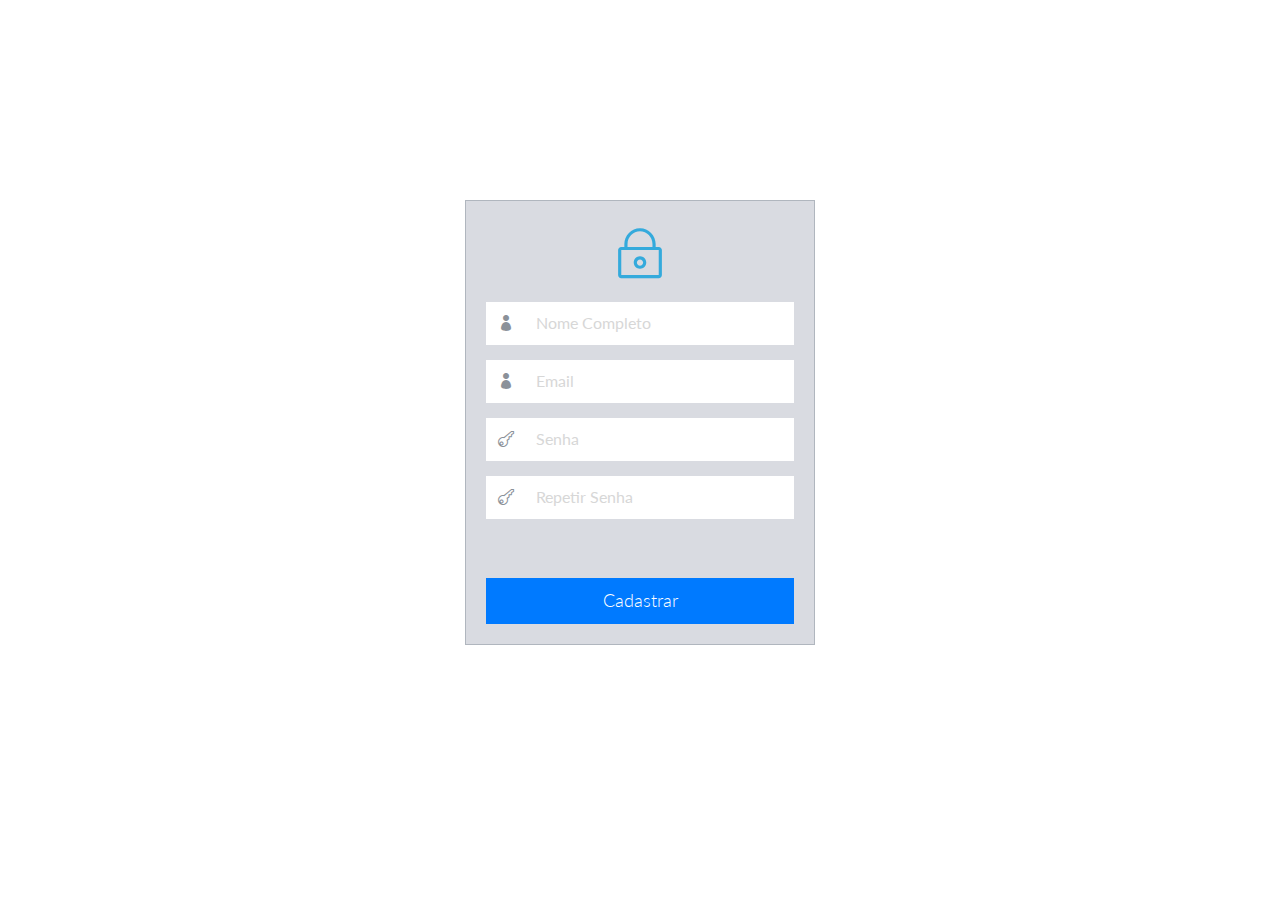
<file: cadastro.html>
<!DOCTYPE html>
<html lang="en">

<head>
    <meta charset="utf-8">

    <title>FOLY</title>

    <!-- Bootstrap CSS -->
    <link href="css/bootstrap.min.css" rel="stylesheet">
    <!-- bootstrap theme -->
    <link href="css/bootstrap-theme.css" rel="stylesheet">
    <!--external css-->
    <!-- font icon -->
    <link href="css/elegant-icons-style.css" rel="stylesheet" />
    <link href="css/font-awesome.css" rel="stylesheet" />
    <!-- Custom styles -->
    <link href="css/style.css" rel="stylesheet">
    <link href="css/style-responsive.css" rel="stylesheet" />

</head>

<body class="login-img3-body">

    <div class="container">

        <form class="login-form" action="index.html">
            <div class="login-wrap">
                <p class="login-img"><i class="icon_lock_alt"></i></p>
                <div class="input-group">
                    <span class="input-group-addon"><i class="icon_profile"></i></span>
                    <input type="text" class="form-control" placeholder="Nome Completo" autofocus>
                </div>
                <div class="input-group">
                    <span class="input-group-addon"><i class="icon_profile"></i></span>
                    <input type="text" class="form-control" placeholder="Email" autofocus>
                </div>
                <div class="input-group">
                    <span class="input-group-addon"><i class="icon_key_alt"></i></span>
                    <input type="password" class="form-control" placeholder="Senha">
                </div>
                <div class="input-group">
                    <span class="input-group-addon"><i class="icon_key_alt"></i></span>
                    <input type="password" class="form-control" placeholder="Repetir Senha">
                </div>
                <label class="checkbox">
           

            </label>
                <button class="btn btn-primary btn-lg btn-block" type="submit">Cadastrar</button>
            </div>
        </form>
        <div class="text-right">
            <div class="credits">
            </div>
        </div>
    </div>


</body>

</html>
</file>
<file: css/elegant-icons-style.css>
@font-face {
	font-family: 'ElegantIcons';
	src:url('../fonts/ElegantIcons.eot');
	src:url('../fonts/ElegantIcons.eot?#iefix') format('embedded-opentype'),
		url('../fonts/ElegantIcons.woff') format('woff'),
		url('../fonts/ElegantIcons.ttf') format('truetype'),
		url('../fonts/ElegantIcons.svg#ElegantIcons') format('svg');
	font-weight: normal;
	font-style: normal;
}

/* Use the following CSS code if you want to use data attributes for inserting your icons */
[data-icon]:before {
	font-family: 'ElegantIcons';
	content: attr(data-icon);
	speak: none;
	font-weight: normal;
	font-variant: normal;
	text-transform: none;
	line-height: 1;
	-webkit-font-smoothing: antialiased;
	-moz-osx-font-smoothing: grayscale;
}

/* Use the following CSS code if you want to have a class per icon */
/*
Instead of a list of all class selectors,
you can use the generic selector below, but it's slower:
[class*="your-class-prefix"] {
*/
.arrow_up, .arrow_down, .arrow_left, .arrow_right, .arrow_left-up, .arrow_right-up, .arrow_right-down, .arrow_left-down, .arrow-up-down, .arrow_up-down_alt, .arrow_left-right_alt, .arrow_left-right, .arrow_expand_alt2, .arrow_expand_alt, .arrow_condense, .arrow_expand, .arrow_move, .arrow_carrot-up, .arrow_carrot-down, .arrow_carrot-left, .arrow_carrot-right, .arrow_carrot-2up, .arrow_carrot-2down, .arrow_carrot-2left, .arrow_carrot-2right, .arrow_carrot-up_alt2, .arrow_carrot-down_alt2, .arrow_carrot-left_alt2, .arrow_carrot-right_alt2, .arrow_carrot-2up_alt2, .arrow_carrot-2down_alt2, .arrow_carrot-2left_alt2, .arrow_carrot-2right_alt2, .arrow_triangle-up, .arrow_triangle-down, .arrow_triangle-left, .arrow_triangle-right, .arrow_triangle-up_alt2, .arrow_triangle-down_alt2, .arrow_triangle-left_alt2, .arrow_triangle-right_alt2, .arrow_back, .icon_minus-06, .icon_plus, .icon_close, .icon_check, .icon_minus_alt2, .icon_plus_alt2, .icon_close_alt2, .icon_check_alt2, .icon_zoom-out_alt, .icon_zoom-in_alt, .icon_search, .icon_box-empty, .icon_box-selected, .icon_minus-box, .icon_plus-box, .icon_box-checked, .icon_circle-empty, .icon_circle-slelected, .icon_stop_alt2, .icon_stop, .icon_pause_alt2, .icon_pause, .icon_menu, .icon_menu-square_alt2, .icon_menu-circle_alt2, .icon_ul, .icon_ol, .icon_adjust-horiz, .icon_adjust-vert, .icon_document_alt, .icon_documents_alt, .icon_pencil, .icon_pencil-edit_alt, .icon_pencil-edit, .icon_folder-alt, .icon_folder-open_alt, .icon_folder-add_alt, .icon_info_alt, .icon_error-oct_alt, .icon_error-circle_alt, .icon_error-triangle_alt, .icon_question_alt2, .icon_question, .icon_comment_alt, .icon_chat_alt, .icon_vol-mute_alt, .icon_volume-low_alt, .icon_volume-high_alt, .icon_quotations, .icon_quotations_alt2, .icon_clock_alt, .icon_lock_alt, .icon_lock-open_alt, .icon_key_alt, .icon_cloud_alt, .icon_cloud-upload_alt, .icon_cloud-download_alt, .icon_image, .icon_images, .icon_lightbulb_alt, .icon_gift_alt, .icon_house_alt, .icon_genius, .icon_mobile, .icon_tablet, .icon_laptop, .icon_desktop, .icon_camera_alt, .icon_mail_alt, .icon_cone_alt, .icon_ribbon_alt, .icon_bag_alt, .icon_creditcard, .icon_cart_alt, .icon_paperclip, .icon_tag_alt, .icon_tags_alt, .icon_trash_alt, .icon_cursor_alt, .icon_mic_alt, .icon_compass_alt, .icon_pin_alt, .icon_pushpin_alt, .icon_map_alt, .icon_drawer_alt, .icon_toolbox_alt, .icon_book_alt, .icon_calendar, .icon_film, .icon_table, .icon_contacts_alt, .icon_headphones, .icon_lifesaver, .icon_piechart, .icon_refresh, .icon_link_alt, .icon_link, .icon_loading, .icon_blocked, .icon_archive_alt, .icon_heart_alt, .icon_star_alt, .icon_star-half_alt, .icon_star, .icon_star-half, .icon_tools, .icon_tool, .icon_cog, .icon_cogs, .arrow_up_alt, .arrow_down_alt, .arrow_left_alt, .arrow_right_alt, .arrow_left-up_alt, .arrow_right-up_alt, .arrow_right-down_alt, .arrow_left-down_alt, .arrow_condense_alt, .arrow_expand_alt3, .arrow_carrot_up_alt, .arrow_carrot-down_alt, .arrow_carrot-left_alt, .arrow_carrot-right_alt, .arrow_carrot-2up_alt, .arrow_carrot-2dwnn_alt, .arrow_carrot-2left_alt, .arrow_carrot-2right_alt, .arrow_triangle-up_alt, .arrow_triangle-down_alt, .arrow_triangle-left_alt, .arrow_triangle-right_alt, .icon_minus_alt, .icon_plus_alt, .icon_close_alt, .icon_check_alt, .icon_zoom-out, .icon_zoom-in, .icon_stop_alt, .icon_menu-square_alt, .icon_menu-circle_alt, .icon_document, .icon_documents, .icon_pencil_alt, .icon_folder, .icon_folder-open, .icon_folder-add, .icon_folder_upload, .icon_folder_download, .icon_info, .icon_error-circle, .icon_error-oct, .icon_error-triangle, .icon_question_alt, .icon_comment, .icon_chat, .icon_vol-mute, .icon_volume-low, .icon_volume-high, .icon_quotations_alt, .icon_clock, .icon_lock, .icon_lock-open, .icon_key, .icon_cloud, .icon_cloud-upload, .icon_cloud-download, .icon_lightbulb, .icon_gift, .icon_house, .icon_camera, .icon_mail, .icon_cone, .icon_ribbon, .icon_bag, .icon_cart, .icon_tag, .icon_tags, .icon_trash, .icon_cursor, .icon_mic, .icon_compass, .icon_pin, .icon_pushpin, .icon_map, .icon_drawer, .icon_toolbox, .icon_book, .icon_contacts, .icon_archive, .icon_heart, .icon_profile, .icon_group, .icon_grid-2x2, .icon_grid-3x3, .icon_music, .icon_pause_alt, .icon_phone, .icon_upload, .icon_download, .social_facebook, .social_twitter, .social_pinterest, .social_googleplus, .social_tumblr, .social_tumbleupon, .social_wordpress, .social_instagram, .social_dribbble, .social_vimeo, .social_linkedin, .social_rss, .social_deviantart, .social_share, .social_myspace, .social_skype, .social_youtube, .social_picassa, .social_googledrive, .social_flickr, .social_blogger, .social_spotify, .social_delicious, .social_facebook_circle, .social_twitter_circle, .social_pinterest_circle, .social_googleplus_circle, .social_tumblr_circle, .social_stumbleupon_circle, .social_wordpress_circle, .social_instagram_circle, .social_dribbble_circle, .social_vimeo_circle, .social_linkedin_circle, .social_rss_circle, .social_deviantart_circle, .social_share_circle, .social_myspace_circle, .social_skype_circle, .social_youtube_circle, .social_picassa_circle, .social_googledrive_alt2, .social_flickr_circle, .social_blogger_circle, .social_spotify_circle, .social_delicious_circle, .social_facebook_square, .social_twitter_square, .social_pinterest_square, .social_googleplus_square, .social_tumblr_square, .social_stumbleupon_square, .social_wordpress_square, .social_instagram_square, .social_dribbble_square, .social_vimeo_square, .social_linkedin_square, .social_rss_square, .social_deviantart_square, .social_share_square, .social_myspace_square, .social_skype_square, .social_youtube_square, .social_picassa_square, .social_googledrive_square, .social_flickr_square, .social_blogger_square, .social_spotify_square, .social_delicious_square, .icon_printer, .icon_calulator, .icon_building, .icon_floppy, .icon_drive, .icon_search-2, .icon_id, .icon_id-2, .icon_puzzle, .icon_like, .icon_dislike, .icon_mug, .icon_currency, .icon_wallet, .icon_pens, .icon_easel, .icon_flowchart, .icon_datareport, .icon_briefcase, .icon_shield, .icon_percent, .icon_globe, .icon_globe-2, .icon_target, .icon_hourglass, .icon_balance, .icon_rook, .icon_printer-alt, .icon_calculator_alt, .icon_building_alt, .icon_floppy_alt, .icon_drive_alt, .icon_search_alt, .icon_id_alt, .icon_id-2_alt, .icon_puzzle_alt, .icon_like_alt, .icon_dislike_alt, .icon_mug_alt, .icon_currency_alt, .icon_wallet_alt, .icon_pens_alt, .icon_easel_alt, .icon_flowchart_alt, .icon_datareport_alt, .icon_briefcase_alt, .icon_shield_alt, .icon_percent_alt, .icon_globe_alt, .icon_clipboard {
	font-family: 'ElegantIcons';
	speak: none;
	font-style: normal;
	font-weight: normal;
	font-variant: normal;
	text-transform: none;
	line-height: 1;
	-webkit-font-smoothing: antialiased;
}
.arrow_up:before {
	content: "\21";
}
.arrow_down:before {
	content: "\22";
}
.arrow_left:before {
	content: "\23";
}
.arrow_right:before {
	content: "\24";
}
.arrow_left-up:before {
	content: "\25";
}
.arrow_right-up:before {
	content: "\26";
}
.arrow_right-down:before {
	content: "\27";
}
.arrow_left-down:before {
	content: "\28";
}
.arrow-up-down:before {
	content: "\29";
}
.arrow_up-down_alt:before {
	content: "\2a";
}
.arrow_left-right_alt:before {
	content: "\2b";
}
.arrow_left-right:before {
	content: "\2c";
}
.arrow_expand_alt2:before {
	content: "\2d";
}
.arrow_expand_alt:before {
	content: "\2e";
}
.arrow_condense:before {
	content: "\2f";
}
.arrow_expand:before {
	content: "\30";
}
.arrow_move:before {
	content: "\31";
}
.arrow_carrot-up:before {
	content: "\32";
}
.arrow_carrot-down:before {
	content: "\33";
}
.arrow_carrot-left:before {
	content: "\34";
}
.arrow_carrot-right:before {
	content: "\35";
}
.arrow_carrot-2up:before {
	content: "\36";
}
.arrow_carrot-2down:before {
	content: "\37";
}
.arrow_carrot-2left:before {
	content: "\38";
}
.arrow_carrot-2right:before {
	content: "\39";
}
.arrow_carrot-up_alt2:before {
	content: "\3a";
}
.arrow_carrot-down_alt2:before {
	content: "\3b";
}
.arrow_carrot-left_alt2:before {
	content: "\3c";
}
.arrow_carrot-right_alt2:before {
	content: "\3d";
}
.arrow_carrot-2up_alt2:before {
	content: "\3e";
}
.arrow_carrot-2down_alt2:before {
	content: "\3f";
}
.arrow_carrot-2left_alt2:before {
	content: "\40";
}
.arrow_carrot-2right_alt2:before {
	content: "\41";
}
.arrow_triangle-up:before {
	content: "\42";
}
.arrow_triangle-down:before {
	content: "\43";
}
.arrow_triangle-left:before {
	content: "\44";
}
.arrow_triangle-right:before {
	content: "\45";
}
.arrow_triangle-up_alt2:before {
	content: "\46";
}
.arrow_triangle-down_alt2:before {
	content: "\47";
}
.arrow_triangle-left_alt2:before {
	content: "\48";
}
.arrow_triangle-right_alt2:before {
	content: "\49";
}
.arrow_back:before {
	content: "\4a";
}
.icon_minus-06:before {
	content: "\4b";
}
.icon_plus:before {
	content: "\4c";
}
.icon_close:before {
	content: "\4d";
}
.icon_check:before {
	content: "\4e";
}
.icon_minus_alt2:before {
	content: "\4f";
}
.icon_plus_alt2:before {
	content: "\50";
}
.icon_close_alt2:before {
	content: "\51";
}
.icon_check_alt2:before {
	content: "\52";
}
.icon_zoom-out_alt:before {
	content: "\53";
}
.icon_zoom-in_alt:before {
	content: "\54";
}
.icon_search:before {
	content: "\55";
}
.icon_box-empty:before {
	content: "\56";
}
.icon_box-selected:before {
	content: "\57";
}
.icon_minus-box:before {
	content: "\58";
}
.icon_plus-box:before {
	content: "\59";
}
.icon_box-checked:before {
	content: "\5a";
}
.icon_circle-empty:before {
	content: "\5b";
}
.icon_circle-slelected:before {
	content: "\5c";
}
.icon_stop_alt2:before {
	content: "\5d";
}
.icon_stop:before {
	content: "\5e";
}
.icon_pause_alt2:before {
	content: "\5f";
}
.icon_pause:before {
	content: "\60";
}
.icon_menu:before {
	content: "\61";
}
.icon_menu-square_alt2:before {
	content: "\62";
}
.icon_menu-circle_alt2:before {
	content: "\63";
}
.icon_ul:before {
	content: "\64";
}
.icon_ol:before {
	content: "\65";
}
.icon_adjust-horiz:before {
	content: "\66";
}
.icon_adjust-vert:before {
	content: "\67";
}
.icon_document_alt:before {
	content: "\68";
}
.icon_documents_alt:before {
	content: "\69";
}
.icon_pencil:before {
	content: "\6a";
}
.icon_pencil-edit_alt:before {
	content: "\6b";
}
.icon_pencil-edit:before {
	content: "\6c";
}
.icon_folder-alt:before {
	content: "\6d";
}
.icon_folder-open_alt:before {
	content: "\6e";
}
.icon_folder-add_alt:before {
	content: "\6f";
}
.icon_info_alt:before {
	content: "\70";
}
.icon_error-oct_alt:before {
	content: "\71";
}
.icon_error-circle_alt:before {
	content: "\72";
}
.icon_error-triangle_alt:before {
	content: "\73";
}
.icon_question_alt2:before {
	content: "\74";
}
.icon_question:before {
	content: "\75";
}
.icon_comment_alt:before {
	content: "\76";
}
.icon_chat_alt:before {
	content: "\77";
}
.icon_vol-mute_alt:before {
	content: "\78";
}
.icon_volume-low_alt:before {
	content: "\79";
}
.icon_volume-high_alt:before {
	content: "\7a";
}
.icon_quotations:before {
	content: "\7b";
}
.icon_quotations_alt2:before {
	content: "\7c";
}
.icon_clock_alt:before {
	content: "\7d";
}
.icon_lock_alt:before {
	content: "\7e";
}
.icon_lock-open_alt:before {
	content: "\e000";
}
.icon_key_alt:before {
	content: "\e001";
}
.icon_cloud_alt:before {
	content: "\e002";
}
.icon_cloud-upload_alt:before {
	content: "\e003";
}
.icon_cloud-download_alt:before {
	content: "\e004";
}
.icon_image:before {
	content: "\e005";
}
.icon_images:before {
	content: "\e006";
}
.icon_lightbulb_alt:before {
	content: "\e007";
}
.icon_gift_alt:before {
	content: "\e008";
}
.icon_house_alt:before {
	content: "\e009";
}
.icon_genius:before {
	content: "\e00a";
}
.icon_mobile:before {
	content: "\e00b";
}
.icon_tablet:before {
	content: "\e00c";
}
.icon_laptop:before {
	content: "\e00d";
}
.icon_desktop:before {
	content: "\e00e";
}
.icon_camera_alt:before {
	content: "\e00f";
}
.icon_mail_alt:before {
	content: "\e010";
}
.icon_cone_alt:before {
	content: "\e011";
}
.icon_ribbon_alt:before {
	content: "\e012";
}
.icon_bag_alt:before {
	content: "\e013";
}
.icon_creditcard:before {
	content: "\e014";
}
.icon_cart_alt:before {
	content: "\e015";
}
.icon_paperclip:before {
	content: "\e016";
}
.icon_tag_alt:before {
	content: "\e017";
}
.icon_tags_alt:before {
	content: "\e018";
}
.icon_trash_alt:before {
	content: "\e019";
}
.icon_cursor_alt:before {
	content: "\e01a";
}
.icon_mic_alt:before {
	content: "\e01b";
}
.icon_compass_alt:before {
	content: "\e01c";
}
.icon_pin_alt:before {
	content: "\e01d";
}
.icon_pushpin_alt:before {
	content: "\e01e";
}
.icon_map_alt:before {
	content: "\e01f";
}
.icon_drawer_alt:before {
	content: "\e020";
}
.icon_toolbox_alt:before {
	content: "\e021";
}
.icon_book_alt:before {
	content: "\e022";
}
.icon_calendar:before {
	content: "\e023";
}
.icon_film:before {
	content: "\e024";
}
.icon_table:before {
	content: "\e025";
}
.icon_contacts_alt:before {
	content: "\e026";
}
.icon_headphones:before {
	content: "\e027";
}
.icon_lifesaver:before {
	content: "\e028";
}
.icon_piechart:before {
	content: "\e029";
}
.icon_refresh:before {
	content: "\e02a";
}
.icon_link_alt:before {
	content: "\e02b";
}
.icon_link:before {
	content: "\e02c";
}
.icon_loading:before {
	content: "\e02d";
}
.icon_blocked:before {
	content: "\e02e";
}
.icon_archive_alt:before {
	content: "\e02f";
}
.icon_heart_alt:before {
	content: "\e030";
}
.icon_star_alt:before {
	content: "\e031";
}
.icon_star-half_alt:before {
	content: "\e032";
}
.icon_star:before {
	content: "\e033";
}
.icon_star-half:before {
	content: "\e034";
}
.icon_tools:before {
	content: "\e035";
}
.icon_tool:before {
	content: "\e036";
}
.icon_cog:before {
	content: "\e037";
}
.icon_cogs:before {
	content: "\e038";
}
.arrow_up_alt:before {
	content: "\e039";
}
.arrow_down_alt:before {
	content: "\e03a";
}
.arrow_left_alt:before {
	content: "\e03b";
}
.arrow_right_alt:before {
	content: "\e03c";
}
.arrow_left-up_alt:before {
	content: "\e03d";
}
.arrow_right-up_alt:before {
	content: "\e03e";
}
.arrow_right-down_alt:before {
	content: "\e03f";
}
.arrow_left-down_alt:before {
	content: "\e040";
}
.arrow_condense_alt:before {
	content: "\e041";
}
.arrow_expand_alt3:before {
	content: "\e042";
}
.arrow_carrot_up_alt:before {
	content: "\e043";
}
.arrow_carrot-down_alt:before {
	content: "\e044";
}
.arrow_carrot-left_alt:before {
	content: "\e045";
}
.arrow_carrot-right_alt:before {
	content: "\e046";
}
.arrow_carrot-2up_alt:before {
	content: "\e047";
}
.arrow_carrot-2dwnn_alt:before {
	content: "\e048";
}
.arrow_carrot-2left_alt:before {
	content: "\e049";
}
.arrow_carrot-2right_alt:before {
	content: "\e04a";
}
.arrow_triangle-up_alt:before {
	content: "\e04b";
}
.arrow_triangle-down_alt:before {
	content: "\e04c";
}
.arrow_triangle-left_alt:before {
	content: "\e04d";
}
.arrow_triangle-right_alt:before {
	content: "\e04e";
}
.icon_minus_alt:before {
	content: "\e04f";
}
.icon_plus_alt:before {
	content: "\e050";
}
.icon_close_alt:before {
	content: "\e051";
}
.icon_check_alt:before {
	content: "\e052";
}
.icon_zoom-out:before {
	content: "\e053";
}
.icon_zoom-in:before {
	content: "\e054";
}
.icon_stop_alt:before {
	content: "\e055";
}
.icon_menu-square_alt:before {
	content: "\e056";
}
.icon_menu-circle_alt:before {
	content: "\e057";
}
.icon_document:before {
	content: "\e058";
}
.icon_documents:before {
	content: "\e059";
}
.icon_pencil_alt:before {
	content: "\e05a";
}
.icon_folder:before {
	content: "\e05b";
}
.icon_folder-open:before {
	content: "\e05c";
}
.icon_folder-add:before {
	content: "\e05d";
}
.icon_folder_upload:before {
	content: "\e05e";
}
.icon_folder_download:before {
	content: "\e05f";
}
.icon_info:before {
	content: "\e060";
}
.icon_error-circle:before {
	content: "\e061";
}
.icon_error-oct:before {
	content: "\e062";
}
.icon_error-triangle:before {
	content: "\e063";
}
.icon_question_alt:before {
	content: "\e064";
}
.icon_comment:before {
	content: "\e065";
}
.icon_chat:before {
	content: "\e066";
}
.icon_vol-mute:before {
	content: "\e067";
}
.icon_volume-low:before {
	content: "\e068";
}
.icon_volume-high:before {
	content: "\e069";
}
.icon_quotations_alt:before {
	content: "\e06a";
}
.icon_clock:before {
	content: "\e06b";
}
.icon_lock:before {
	content: "\e06c";
}
.icon_lock-open:before {
	content: "\e06d";
}
.icon_key:before {
	content: "\e06e";
}
.icon_cloud:before {
	content: "\e06f";
}
.icon_cloud-upload:before {
	content: "\e070";
}
.icon_cloud-download:before {
	content: "\e071";
}
.icon_lightbulb:before {
	content: "\e072";
}
.icon_gift:before {
	content: "\e073";
}
.icon_house:before {
	content: "\e074";
}
.icon_camera:before {
	content: "\e075";
}
.icon_mail:before {
	content: "\e076";
}
.icon_cone:before {
	content: "\e077";
}
.icon_ribbon:before {
	content: "\e078";
}
.icon_bag:before {
	content: "\e079";
}
.icon_cart:before {
	content: "\e07a";
}
.icon_tag:before {
	content: "\e07b";
}
.icon_tags:before {
	content: "\e07c";
}
.icon_trash:before {
	content: "\e07d";
}
.icon_cursor:before {
	content: "\e07e";
}
.icon_mic:before {
	content: "\e07f";
}
.icon_compass:before {
	content: "\e080";
}
.icon_pin:before {
	content: "\e081";
}
.icon_pushpin:before {
	content: "\e082";
}
.icon_map:before {
	content: "\e083";
}
.icon_drawer:before {
	content: "\e084";
}
.icon_toolbox:before {
	content: "\e085";
}
.icon_book:before {
	content: "\e086";
}
.icon_contacts:before {
	content: "\e087";
}
.icon_archive:before {
	content: "\e088";
}
.icon_heart:before {
	content: "\e089";
}
.icon_profile:before {
	content: "\e08a";
}
.icon_group:before {
	content: "\e08b";
}
.icon_grid-2x2:before {
	content: "\e08c";
}
.icon_grid-3x3:before {
	content: "\e08d";
}
.icon_music:before {
	content: "\e08e";
}
.icon_pause_alt:before {
	content: "\e08f";
}
.icon_phone:before {
	content: "\e090";
}
.icon_upload:before {
	content: "\e091";
}
.icon_download:before {
	content: "\e092";
}
.social_facebook:before {
	content: "\e093";
}
.social_twitter:before {
	content: "\e094";
}
.social_pinterest:before {
	content: "\e095";
}
.social_googleplus:before {
	content: "\e096";
}
.social_tumblr:before {
	content: "\e097";
}
.social_tumbleupon:before {
	content: "\e098";
}
.social_wordpress:before {
	content: "\e099";
}
.social_instagram:before {
	content: "\e09a";
}
.social_dribbble:before {
	content: "\e09b";
}
.social_vimeo:before {
	content: "\e09c";
}
.social_linkedin:before {
	content: "\e09d";
}
.social_rss:before {
	content: "\e09e";
}
.social_deviantart:before {
	content: "\e09f";
}
.social_share:before {
	content: "\e0a0";
}
.social_myspace:before {
	content: "\e0a1";
}
.social_skype:before {
	content: "\e0a2";
}
.social_youtube:before {
	content: "\e0a3";
}
.social_picassa:before {
	content: "\e0a4";
}
.social_googledrive:before {
	content: "\e0a5";
}
.social_flickr:before {
	content: "\e0a6";
}
.social_blogger:before {
	content: "\e0a7";
}
.social_spotify:before {
	content: "\e0a8";
}
.social_delicious:before {
	content: "\e0a9";
}
.social_facebook_circle:before {
	content: "\e0aa";
}
.social_twitter_circle:before {
	content: "\e0ab";
}
.social_pinterest_circle:before {
	content: "\e0ac";
}
.social_googleplus_circle:before {
	content: "\e0ad";
}
.social_tumblr_circle:before {
	content: "\e0ae";
}
.social_stumbleupon_circle:before {
	content: "\e0af";
}
.social_wordpress_circle:before {
	content: "\e0b0";
}
.social_instagram_circle:before {
	content: "\e0b1";
}
.social_dribbble_circle:before {
	content: "\e0b2";
}
.social_vimeo_circle:before {
	content: "\e0b3";
}
.social_linkedin_circle:before {
	content: "\e0b4";
}
.social_rss_circle:before {
	content: "\e0b5";
}
.social_deviantart_circle:before {
	content: "\e0b6";
}
.social_share_circle:before {
	content: "\e0b7";
}
.social_myspace_circle:before {
	content: "\e0b8";
}
.social_skype_circle:before {
	content: "\e0b9";
}
.social_youtube_circle:before {
	content: "\e0ba";
}
.social_picassa_circle:before {
	content: "\e0bb";
}
.social_googledrive_alt2:before {
	content: "\e0bc";
}
.social_flickr_circle:before {
	content: "\e0bd";
}
.social_blogger_circle:before {
	content: "\e0be";
}
.social_spotify_circle:before {
	content: "\e0bf";
}
.social_delicious_circle:before {
	content: "\e0c0";
}
.social_facebook_square:before {
	content: "\e0c1";
}
.social_twitter_square:before {
	content: "\e0c2";
}
.social_pinterest_square:before {
	content: "\e0c3";
}
.social_googleplus_square:before {
	content: "\e0c4";
}
.social_tumblr_square:before {
	content: "\e0c5";
}
.social_stumbleupon_square:before {
	content: "\e0c6";
}
.social_wordpress_square:before {
	content: "\e0c7";
}
.social_instagram_square:before {
	content: "\e0c8";
}
.social_dribbble_square:before {
	content: "\e0c9";
}
.social_vimeo_square:before {
	content: "\e0ca";
}
.social_linkedin_square:before {
	content: "\e0cb";
}
.social_rss_square:before {
	content: "\e0cc";
}
.social_deviantart_square:before {
	content: "\e0cd";
}
.social_share_square:before {
	content: "\e0ce";
}
.social_myspace_square:before {
	content: "\e0cf";
}
.social_skype_square:before {
	content: "\e0d0";
}
.social_youtube_square:before {
	content: "\e0d1";
}
.social_picassa_square:before {
	content: "\e0d2";
}
.social_googledrive_square:before {
	content: "\e0d3";
}
.social_flickr_square:before {
	content: "\e0d4";
}
.social_blogger_square:before {
	content: "\e0d5";
}
.social_spotify_square:before {
	content: "\e0d6";
}
.social_delicious_square:before {
	content: "\e0d7";
}
.icon_printer:before {
	content: "\e103";
}
.icon_calulator:before {
	content: "\e0ee";
}
.icon_building:before {
	content: "\e0ef";
}
.icon_floppy:before {
	content: "\e0e8";
}
.icon_drive:before {
	content: "\e0ea";
}
.icon_search-2:before {
	content: "\e101";
}
.icon_id:before {
	content: "\e107";
}
.icon_id-2:before {
	content: "\e108";
}
.icon_puzzle:before {
	content: "\e102";
}
.icon_like:before {
	content: "\e106";
}
.icon_dislike:before {
	content: "\e0eb";
}
.icon_mug:before {
	content: "\e105";
}
.icon_currency:before {
	content: "\e0ed";
}
.icon_wallet:before {
	content: "\e100";
}
.icon_pens:before {
	content: "\e104";
}
.icon_easel:before {
	content: "\e0e9";
}
.icon_flowchart:before {
	content: "\e109";
}
.icon_datareport:before {
	content: "\e0ec";
}
.icon_briefcase:before {
	content: "\e0fe";
}
.icon_shield:before {
	content: "\e0f6";
}
.icon_percent:before {
	content: "\e0fb";
}
.icon_globe:before {
	content: "\e0e2";
}
.icon_globe-2:before {
	content: "\e0e3";
}
.icon_target:before {
	content: "\e0f5";
}
.icon_hourglass:before {
	content: "\e0e1";
}
.icon_balance:before {
	content: "\e0ff";
}
.icon_rook:before {
	content: "\e0f8";
}
.icon_printer-alt:before {
	content: "\e0fa";
}
.icon_calculator_alt:before {
	content: "\e0e7";
}
.icon_building_alt:before {
	content: "\e0fd";
}
.icon_floppy_alt:before {
	content: "\e0e4";
}
.icon_drive_alt:before {
	content: "\e0e5";
}
.icon_search_alt:before {
	content: "\e0f7";
}
.icon_id_alt:before {
	content: "\e0e0";
}
.icon_id-2_alt:before {
	content: "\e0fc";
}
.icon_puzzle_alt:before {
	content: "\e0f9";
}
.icon_like_alt:before {
	content: "\e0dd";
}
.icon_dislike_alt:before {
	content: "\e0f1";
}
.icon_mug_alt:before {
	content: "\e0dc";
}
.icon_currency_alt:before {
	content: "\e0f3";
}
.icon_wallet_alt:before {
	content: "\e0d8";
}
.icon_pens_alt:before {
	content: "\e0db";
}
.icon_easel_alt:before {
	content: "\e0f0";
}
.icon_flowchart_alt:before {
	content: "\e0df";
}
.icon_datareport_alt:before {
	content: "\e0f2";
}
.icon_briefcase_alt:before {
	content: "\e0f4";
}
.icon_shield_alt:before {
	content: "\e0d9";
}
.icon_percent_alt:before {
	content: "\e0da";
}
.icon_globe_alt:before {
	content: "\e0de";
}
.icon_clipboard:before {
	content: "\e0e6";
}


	.glyph {
		float: left;
		text-align: center;
		padding: .75em;
		margin: .4em 1.5em .75em 0;
		width: 6em;
text-shadow: none;
	}
        .glyph_big {
        font-size: 128px;
        color: #59c5dc;
        float: left;
        margin-right: 20px;
        }

        .glyph div { padding-bottom: 10px;}

	.glyph input {
		font-family: consolas, monospace;
		font-size: 12px;
		width: 100%;
		text-align: center;
		border: 0;
		box-shadow: 0 0 0 1px #ccc;
		padding: .2em;
                -moz-border-radius: 5px;
                -webkit-border-radius: 5px;
	}
	.centered {
		margin-left: auto;
		margin-right: auto;
	}
	.glyph .fs1 {
		font-size: 2em;
	}
</file>
<file: assets/fullcalendar/fullcalendar/fullcalendar.css>
/*
 * FullCalendar v1.5.4 Stylesheet
 *
 * Copyright (c) 2011 Adam Shaw
 * Dual licensed under the MIT and GPL licenses, located in
 * MIT-LICENSE.txt and GPL-LICENSE.txt respectively.
 *
 * Date: Tue Sep 4 23:38:33 2012 -0700
 *
 */


.fc {
	direction: ltr;
	text-align: left;
	}
	
.fc table {
	border-collapse: collapse;
	border-spacing: 0;
	}
	
html .fc,
.fc table {
	font-size: 1em;
	}
	
.fc td,
.fc th {
	padding: 0;
	vertical-align: top;
	}



/* Header
------------------------------------------------------------------------*/

.fc-header td {
	white-space: nowrap;
	}

.fc-header-left {
	width: 25%;
	text-align: left;
	}
	
.fc-header-center {
	text-align: center;
	}
	
.fc-header-right {
	width: 25%;
	text-align: right;
	}
	
.fc-header-title {
	display: inline-block;
	vertical-align: top;
	}
	
.fc-header-title h2 {
	margin-top: 0;
	white-space: nowrap;
	}
	
.fc .fc-header-space {
	padding-left: 10px;
	}
	
.fc-header .fc-button {
	margin-bottom: 1em;
	vertical-align: top;
	}
	
/* buttons edges butting together */

.fc-header .fc-button {
	margin-right: -1px;
	}
	
.fc-header .fc-corner-right {
	margin-right: 1px; /* back to normal */
	}
	
.fc-header .ui-corner-right {
	margin-right: 0; /* back to normal */
	}
	
/* button layering (for border precedence) */
	
.fc-header .fc-state-hover,
.fc-header .ui-state-hover {
	z-index: 2;
	}
	
.fc-header .fc-state-down {
	z-index: 3;
	}

.fc-header .fc-state-active,
.fc-header .ui-state-active {
	z-index: 4;
	}
	
	
	
/* Content
------------------------------------------------------------------------*/
	
.fc-content {
	clear: both;
	}
	
.fc-view {
	width: 100%; /* needed for view switching (when view is absolute) */
	overflow: hidden;
	}
	
	

/* Cell Styles
------------------------------------------------------------------------*/

.fc-widget-header,    /* <th>, usually */
.fc-widget-content {  /* <td>, usually */
	border: 1px solid #ccc;
	}
	
.fc-state-highlight { /* <td> today cell */ /* TODO: add .fc-today to <th> */
	background: #ffc;
	}
	
.fc-cell-overlay { /* semi-transparent rectangle while dragging */
	background: #9cf;
	opacity: .2;
	filter: alpha(opacity=20); /* for IE */
	}
	


/* Buttons
------------------------------------------------------------------------*/

.fc-button {
	position: relative;
	display: inline-block;
	cursor: pointer;
	}
	
.fc-state-default { /* non-theme */
	border-style: solid;
	border-width: 1px 0;
	}
	
.fc-button-inner {
	position: relative;
	float: left;
	overflow: hidden;
	}
	
.fc-state-default .fc-button-inner { /* non-theme */
	border-style: solid;
	border-width: 0 1px;
	}
	
.fc-button-content {
	position: relative;
	float: left;
	height: 1.9em;
	line-height: 1.9em;
	padding: 0 .6em;
	white-space: nowrap;
	}
	
/* icon (for jquery ui) */
	
.fc-button-content .fc-icon-wrap {
	position: relative;
	float: left;
	top: 50%;
	}
	
.fc-button-content .ui-icon {
	position: relative;
	float: left;
	margin-top: -50%;
	*margin-top: 0;
	*top: -50%;
	}
	
/* gloss effect */
	
.fc-state-default .fc-button-effect {
	position: absolute;
	top: 50%;
	left: 0;
	}
	
.fc-state-default .fc-button-effect span {
	position: absolute;
	top: -100px;
	left: 0;
	width: 500px;
	height: 100px;
	border-width: 100px 0 0 1px;
	border-style: solid;
	border-color: #fff;
	background: #444;
	opacity: .09;
	filter: alpha(opacity=9);
	}
	
/* button states (determines colors)  */
	
.fc-state-default,
.fc-state-default .fc-button-inner {
	border-style: solid;
	border-color: #ccc #bbb #aaa;
	background: #F3F3F3;
	color: #000;
	}
	
.fc-state-hover,
.fc-state-hover .fc-button-inner {
	border-color: #999;
	}
	
.fc-state-down,
.fc-state-down .fc-button-inner {
	border-color: #555;
	background: #777;
	}
	
.fc-state-active,
.fc-state-active .fc-button-inner {
	border-color: #555;
	background: #777;
	color: #fff;
	}
	
.fc-state-disabled,
.fc-state-disabled .fc-button-inner {
	color: #999;
	border-color: #ddd;
	}
	
.fc-state-disabled {
	cursor: default;
	}
	
.fc-state-disabled .fc-button-effect {
	display: none;
	}
	
	

/* Global Event Styles
------------------------------------------------------------------------*/
	 
.fc-event {
	border-style: solid;
	border-width: 0;
	font-size: .85em;
	cursor: default;
	}
	
a.fc-event,
.fc-event-draggable {
	cursor: pointer;
	}
	
a.fc-event {
	text-decoration: none;
	}
	
.fc-rtl .fc-event {
	text-align: right;
	}
	
.fc-event-skin {
	border-color: #36c;     /* default BORDER color */
	background-color: #36c; /* default BACKGROUND color */
	color: #fff;            /* default TEXT color */
	}
	
.fc-event-inner {
	position: relative;
	width: 100%;
	height: 100%;
	border-style: solid;
	border-width: 0;
	overflow: hidden;
	}
	
.fc-event-time,
.fc-event-title {
	padding: 0 1px;
	}
	
.fc .ui-resizable-handle { /*** TODO: don't use ui-resizable anymore, change class ***/
	display: block;
	position: absolute;
	z-index: 99999;
	overflow: hidden; /* hacky spaces (IE6/7) */
	font-size: 300%;  /* */
	line-height: 50%; /* */
	}
	
	
	
/* Horizontal Events
------------------------------------------------------------------------*/

.fc-event-hori {
	border-width: 1px 0;
	margin-bottom: 1px;
	}
	
/* resizable */
	
.fc-event-hori .ui-resizable-e {
	top: 0           !important; /* importants override pre jquery ui 1.7 styles */
	right: -3px      !important;
	width: 7px       !important;
	height: 100%     !important;
	cursor: e-resize;
	}
	
.fc-event-hori .ui-resizable-w {
	top: 0           !important;
	left: -3px       !important;
	width: 7px       !important;
	height: 100%     !important;
	cursor: w-resize;
	}
	
.fc-event-hori .ui-resizable-handle {
	_padding-bottom: 14px; /* IE6 had 0 height */
	}
	
	
	
/* Fake Rounded Corners (for buttons and events)
------------------------------------------------------------*/
	
.fc-corner-left {
	margin-left: 1px;
	}
	
.fc-corner-left .fc-button-inner,
.fc-corner-left .fc-event-inner {
	margin-left: -1px;
	}
	
.fc-corner-right {
	margin-right: 1px;
	}
	
.fc-corner-right .fc-button-inner,
.fc-corner-right .fc-event-inner {
	margin-right: -1px;
	}
	
.fc-corner-top {
	margin-top: 1px;
	}
	
.fc-corner-top .fc-event-inner {
	margin-top: -1px;
	}
	
.fc-corner-bottom {
	margin-bottom: 1px;
	}
	
.fc-corner-bottom .fc-event-inner {
	margin-bottom: -1px;
	}
	
	
	
/* Fake Rounded Corners SPECIFICALLY FOR EVENTS
-----------------------------------------------------------------*/
	
.fc-corner-left .fc-event-inner {
	border-left-width: 1px;
	}
	
.fc-corner-right .fc-event-inner {
	border-right-width: 1px;
	}
	
.fc-corner-top .fc-event-inner {
	border-top-width: 1px;
	}
	
.fc-corner-bottom .fc-event-inner {
	border-bottom-width: 1px;
	}
	
	
	
/* Reusable Separate-border Table
------------------------------------------------------------*/

table.fc-border-separate {
	border-collapse: separate;
	}
	
.fc-border-separate th,
.fc-border-separate td {
	border-width: 1px 0 0 1px;
	}
	
.fc-border-separate th.fc-last,
.fc-border-separate td.fc-last {
	border-right-width: 1px;
	}
	
.fc-border-separate tr.fc-last th,
.fc-border-separate tr.fc-last td {
	border-bottom-width: 1px;
	}
	
.fc-border-separate tbody tr.fc-first td,
.fc-border-separate tbody tr.fc-first th {
	border-top-width: 0;
	}
	
	

/* Month View, Basic Week View, Basic Day View
------------------------------------------------------------------------*/

.fc-grid th {
	text-align: center;
	}
	
.fc-grid .fc-day-number {
	float: right;
	padding: 0 2px;
	}
	
.fc-grid .fc-other-month .fc-day-number {
	opacity: 0.3;
	filter: alpha(opacity=30); /* for IE */
	/* opacity with small font can sometimes look too faded
	   might want to set the 'color' property instead
	   making day-numbers bold also fixes the problem */
	}
	
.fc-grid .fc-day-content {
	clear: both;
	padding: 2px 2px 1px; /* distance between events and day edges */
	}
	
/* event styles */
	
.fc-grid .fc-event-time {
	font-weight: bold;
	}
	
/* right-to-left */
	
.fc-rtl .fc-grid .fc-day-number {
	float: left;
	}
	
.fc-rtl .fc-grid .fc-event-time {
	float: right;
	}
	
	

/* Agenda Week View, Agenda Day View
------------------------------------------------------------------------*/

.fc-agenda table {
	border-collapse: separate;
	}
	
.fc-agenda-days th {
	text-align: center;
	}
	
.fc-agenda .fc-agenda-axis {
	width: 50px;
	padding: 0 4px;
	vertical-align: middle;
	text-align: right;
	white-space: nowrap;
	font-weight: normal;
	}
	
.fc-agenda .fc-day-content {
	padding: 2px 2px 1px;
	}
	
/* make axis border take precedence */
	
.fc-agenda-days .fc-agenda-axis {
	border-right-width: 1px;
	}
	
.fc-agenda-days .fc-col0 {
	border-left-width: 0;
	}
	
/* all-day area */
	
.fc-agenda-allday th {
	border-width: 0 1px;
	}
	
.fc-agenda-allday .fc-day-content {
	min-height: 34px; /* TODO: doesnt work well in quirksmode */
	_height: 34px;
	}
	
/* divider (between all-day and slots) */
	
.fc-agenda-divider-inner {
	height: 2px;
	overflow: hidden;
	}
	
.fc-widget-header .fc-agenda-divider-inner {
	background: #eee;
	}
	
/* slot rows */
	
.fc-agenda-slots th {
	border-width: 1px 1px 0;
	}
	
.fc-agenda-slots td {
	border-width: 1px 0 0;
	background: none;
	}
	
.fc-agenda-slots td div {
	height: 20px;
	}
	
.fc-agenda-slots tr.fc-slot0 th,
.fc-agenda-slots tr.fc-slot0 td {
	border-top-width: 0;
	}

.fc-agenda-slots tr.fc-minor th,
.fc-agenda-slots tr.fc-minor td {
	border-top-style: dotted;
	}
	
.fc-agenda-slots tr.fc-minor th.ui-widget-header {
	*border-top-style: solid; /* doesn't work with background in IE6/7 */
	}
	


/* Vertical Events
------------------------------------------------------------------------*/

.fc-event-vert {
	border-width: 0 1px;
	}
	
.fc-event-vert .fc-event-head,
.fc-event-vert .fc-event-content {
	position: relative;
	z-index: 2;
	width: 100%;
	overflow: hidden;
	}
	
.fc-event-vert .fc-event-time {
	white-space: nowrap;
	font-size: 10px;
	}
	
.fc-event-vert .fc-event-bg { /* makes the event lighter w/ a semi-transparent overlay  */
	position: absolute;
	z-index: 1;
	top: 0;
	left: 0;
	width: 100%;
	height: 100%;
	background: #fff;
	opacity: .3;
	filter: alpha(opacity=30);
	}
	
.fc .ui-draggable-dragging .fc-event-bg, /* TODO: something nicer like .fc-opacity */
.fc-select-helper .fc-event-bg {
	display: none\9; /* for IE6/7/8. nested opacity filters while dragging don't work */
	}
	
/* resizable */
	
.fc-event-vert .ui-resizable-s {
	bottom: 0        !important; /* importants override pre jquery ui 1.7 styles */
	width: 100%      !important;
	height: 8px      !important;
	overflow: hidden !important;
	line-height: 8px !important;
	font-size: 11px  !important;
	font-family: monospace;
	text-align: center;
	cursor: s-resize;
	}
	
.fc-agenda .ui-resizable-resizing { /* TODO: better selector */
	_overflow: hidden;
	}
</file>
<file: css/fullcalendar.css>
/*
 * FullCalendar v1.5.4 Stylesheet
 *
 */


.fc {
	direction: ltr;
	text-align: left;
	}
	
.fc table {
	border-collapse: collapse;
	border-spacing: 0;
	}
	
html .fc,
.fc table {
	font-size: 1em;
	}
	
.fc td,
.fc th {
	padding: 0;
	vertical-align: top;
	}



/* Header
------------------------------------------------------------------------*/

.fc-header td {
	white-space: nowrap;
	}

.fc-header-left {
	width: 25%;
	text-align: left;
	}
	
.fc-header-center {
	text-align: center;
	}
	
.fc-header-right {
	width: 25%;
	text-align: right;
	}
	
.fc-header-title {
	display: inline-block;
	vertical-align: top;
	}
	
.fc-header-title h2 {
	margin-top: 0;
	white-space: nowrap;
	}
	
.fc .fc-header-space {
	padding-left: 10px;
	}
	
.fc-header .fc-button {
	margin-bottom: 1em;
	vertical-align: top;
	}
	
/* buttons edges butting together */

.fc-header .fc-button {
	margin-right: -1px;
	}
	
.fc-header .fc-corner-right {
	margin-right: 1px; /* back to normal */
	}
	
.fc-header .ui-corner-right {
	margin-right: 0; /* back to normal */
	}
	
/* button layering (for border precedence) */
	
.fc-header .fc-state-hover,
.fc-header .ui-state-hover {
	z-index: 2;
	}
	
.fc-header .fc-state-down {
	z-index: 3;
	}

.fc-header .fc-state-active,
.fc-header .ui-state-active {
	z-index: 4;
	}
	
	
	
/* Content
------------------------------------------------------------------------*/
	
.fc-content {
	clear: both;
	}
	
.fc-view {
	width: 100%; /* needed for view switching (when view is absolute) */
	overflow: hidden;
	}
	
	

/* Cell Styles
------------------------------------------------------------------------*/

.fc-widget-header,    /* <th>, usually */
.fc-widget-content {  /* <td>, usually */
	border: 1px solid #ccc;
	}
	
.fc-state-highlight { /* <td> today cell */ /* TODO: add .fc-today to <th> */
	background: #ffc;
	}
	
.fc-cell-overlay { /* semi-transparent rectangle while dragging */
	background: #9cf;
	opacity: .2;
	filter: alpha(opacity=20); /* for IE */
	}
	


/* Buttons
------------------------------------------------------------------------*/

.fc-button {
	position: relative;
	display: inline-block;
	cursor: pointer;
	}
	
.fc-state-default { /* non-theme */
	border-style: solid;
	border-width: 1px 0;
	}
	
.fc-button-inner {
	position: relative;
	float: left;
	overflow: hidden;
	}
	
.fc-state-default .fc-button-inner { /* non-theme */
	border-style: solid;
	border-width: 0 1px;
	}
	
.fc-button-content {
	position: relative;
	float: left;
	height: 1.9em;
	line-height: 1.9em;
	padding: 0 .6em;
	white-space: nowrap;
	}
	
/* icon (for jquery ui) */
	
.fc-button-content .fc-icon-wrap {
	position: relative;
	float: left;
	top: 50%;
	}
	
.fc-button-content .ui-icon {
	position: relative;
	float: left;
	margin-top: -50%;
	*margin-top: 0;
	*top: -50%;
	}
	
/* gloss effect */
	
.fc-state-default .fc-button-effect {
	position: absolute;
	top: 50%;
	left: 0;
	}
	
.fc-state-default .fc-button-effect span {
	position: absolute;
	top: -100px;
	left: 0;
	width: 500px;
	height: 100px;
	border-width: 100px 0 0 1px;
	border-style: solid;
	border-color: #fff;
	background: #444;
	opacity: .09;
	filter: alpha(opacity=9);
	}
	
/* button states (determines colors)  */
	
.fc-state-default,
.fc-state-default .fc-button-inner {
	border-style: solid;
	border-color: #ccc #bbb #aaa;
	background: #F3F3F3;
	color: #000;
	}
	
.fc-state-hover,
.fc-state-hover .fc-button-inner {
	border-color: #999;
	}
	
.fc-state-down,
.fc-state-down .fc-button-inner {
	border-color: #555;
	background: #777;
	}
	
.fc-state-active,
.fc-state-active .fc-button-inner {
	border-color: #555;
	background: #777;
	color: #fff;
	}
	
.fc-state-disabled,
.fc-state-disabled .fc-button-inner {
	color: #999;
	border-color: #ddd;
	}
	
.fc-state-disabled {
	cursor: default;
	}
	
.fc-state-disabled .fc-button-effect {
	display: none;
	}
	
	

/* Global Event Styles
------------------------------------------------------------------------*/
	 
.fc-event {
	border-style: solid;
	border-width: 0;
	font-size: .85em;
	cursor: default;
	}
	
a.fc-event,
.fc-event-draggable {
	cursor: pointer;
	}
	
a.fc-event {
	text-decoration: none;
	}
	
.fc-rtl .fc-event {
	text-align: right;
	}
	
.fc-event-skin {
	border-color: #36c;     /* default BORDER color */
	background-color: #36c; /* default BACKGROUND color */
	color: #fff;            /* default TEXT color */
	}
	
.fc-event-inner {
	position: relative;
	width: 100%;
	height: 100%;
	border-style: solid;
	border-width: 0;
	overflow: hidden;
	}
	
.fc-event-time,
.fc-event-title {
	padding: 0 1px;
	}
	
.fc .ui-resizable-handle { /*** TODO: don't use ui-resizable anymore, change class ***/
	display: block;
	position: absolute;
	z-index: 99999;
	overflow: hidden; /* hacky spaces (IE6/7) */
	font-size: 300%;  /* */
	line-height: 50%; /* */
	}
	
	
	
/* Horizontal Events
------------------------------------------------------------------------*/

.fc-event-hori {
	border-width: 1px 0;
	margin-bottom: 1px;
	}
	
/* resizable */
	
.fc-event-hori .ui-resizable-e {
	top: 0           !important; /* importants override pre jquery ui 1.7 styles */
	right: -3px      !important;
	width: 7px       !important;
	height: 100%     !important;
	cursor: e-resize;
	}
	
.fc-event-hori .ui-resizable-w {
	top: 0           !important;
	left: -3px       !important;
	width: 7px       !important;
	height: 100%     !important;
	cursor: w-resize;
	}
	
.fc-event-hori .ui-resizable-handle {
	_padding-bottom: 14px; /* IE6 had 0 height */
	}
	
	
	
/* Fake Rounded Corners (for buttons and events)
------------------------------------------------------------*/
	
.fc-corner-left {
	margin-left: 1px;
	}
	
.fc-corner-left .fc-button-inner,
.fc-corner-left .fc-event-inner {
	margin-left: -1px;
	}
	
.fc-corner-right {
	margin-right: 1px;
	}
	
.fc-corner-right .fc-button-inner,
.fc-corner-right .fc-event-inner {
	margin-right: -1px;
	}
	
.fc-corner-top {
	margin-top: 1px;
	}
	
.fc-corner-top .fc-event-inner {
	margin-top: -1px;
	}
	
.fc-corner-bottom {
	margin-bottom: 1px;
	}
	
.fc-corner-bottom .fc-event-inner {
	margin-bottom: -1px;
	}
	
	
	
/* Fake Rounded Corners SPECIFICALLY FOR EVENTS
-----------------------------------------------------------------*/
	
.fc-corner-left .fc-event-inner {
	border-left-width: 1px;
	}
	
.fc-corner-right .fc-event-inner {
	border-right-width: 1px;
	}
	
.fc-corner-top .fc-event-inner {
	border-top-width: 1px;
	}
	
.fc-corner-bottom .fc-event-inner {
	border-bottom-width: 1px;
	}
	
	
	
/* Reusable Separate-border Table
------------------------------------------------------------*/

table.fc-border-separate {
	border-collapse: separate;
	}
	
.fc-border-separate th,
.fc-border-separate td {
	border-width: 1px 0 0 1px;
	}
	
.fc-border-separate th.fc-last,
.fc-border-separate td.fc-last {
	border-right-width: 1px;
	}
	
.fc-border-separate tr.fc-last th,
.fc-border-separate tr.fc-last td {
	border-bottom-width: 1px;
	}
	
.fc-border-separate tbody tr.fc-first td,
.fc-border-separate tbody tr.fc-first th {
	border-top-width: 0;
	}
	
	

/* Month View, Basic Week View, Basic Day View
------------------------------------------------------------------------*/

.fc-grid th {
	text-align: center;
	}
	
.fc-grid .fc-day-number {
	float: right;
	padding: 0 2px;
	}
	
.fc-grid .fc-other-month .fc-day-number {
	opacity: 0.3;
	filter: alpha(opacity=30); /* for IE */
	/* opacity with small font can sometimes look too faded
	   might want to set the 'color' property instead
	   making day-numbers bold also fixes the problem */
	}
	
.fc-grid .fc-day-content {
	clear: both;
	padding: 2px 2px 1px; /* distance between events and day edges */
	}
	
/* event styles */
	
.fc-grid .fc-event-time {
	font-weight: bold;
	}
	
/* right-to-left */
	
.fc-rtl .fc-grid .fc-day-number {
	float: left;
	}
	
.fc-rtl .fc-grid .fc-event-time {
	float: right;
	}
	
	

/* Agenda Week View, Agenda Day View
------------------------------------------------------------------------*/

.fc-agenda table {
	border-collapse: separate;
	}
	
.fc-agenda-days th {
	text-align: center;
	}
	
.fc-agenda .fc-agenda-axis {
	width: 50px;
	padding: 0 4px;
	vertical-align: middle;
	text-align: right;
	white-space: nowrap;
	font-weight: normal;
	}
	
.fc-agenda .fc-day-content {
	padding: 2px 2px 1px;
	}
	
/* make axis border take precedence */
	
.fc-agenda-days .fc-agenda-axis {
	border-right-width: 1px;
	}
	
.fc-agenda-days .fc-col0 {
	border-left-width: 0;
	}
	
/* all-day area */
	
.fc-agenda-allday th {
	border-width: 0 1px;
	}
	
.fc-agenda-allday .fc-day-content {
	min-height: 34px; /* TODO: doesnt work well in quirksmode */
	_height: 34px;
	}
	
/* divider (between all-day and slots) */
	
.fc-agenda-divider-inner {
	height: 2px;
	overflow: hidden;
	}
	
.fc-widget-header .fc-agenda-divider-inner {
	background: #eee;
	}
	
/* slot rows */
	
.fc-agenda-slots th {
	border-width: 1px 1px 0;
	}
	
.fc-agenda-slots td {
	border-width: 1px 0 0;
	background: none;
	}
	
.fc-agenda-slots td div {
	height: 20px;
	}
	
.fc-agenda-slots tr.fc-slot0 th,
.fc-agenda-slots tr.fc-slot0 td {
	border-top-width: 0;
	}

.fc-agenda-slots tr.fc-minor th,
.fc-agenda-slots tr.fc-minor td {
	border-top-style: dotted;
	}
	
.fc-agenda-slots tr.fc-minor th.ui-widget-header {
	*border-top-style: solid; /* doesn't work with background in IE6/7 */
	}
	


/* Vertical Events
------------------------------------------------------------------------*/

.fc-event-vert {
	border-width: 0 1px;
	}
	
.fc-event-vert .fc-event-head,
.fc-event-vert .fc-event-content {
	position: relative;
	z-index: 2;
	width: 100%;
	overflow: hidden;
	}
	
.fc-event-vert .fc-event-time {
	white-space: nowrap;
	font-size: 10px;
	}
	
.fc-event-vert .fc-event-bg { /* makes the event lighter w/ a semi-transparent overlay  */
	position: absolute;
	z-index: 1;
	top: 0;
	left: 0;
	width: 100%;
	height: 100%;
	background: #fff;
	opacity: .3;
	filter: alpha(opacity=30);
	}
	
.fc .ui-draggable-dragging .fc-event-bg, /* TODO: something nicer like .fc-opacity */
.fc-select-helper .fc-event-bg {
	display: none\9; /* for IE6/7/8. nested opacity filters while dragging don't work */
	}
	
/* resizable */
	
.fc-event-vert .ui-resizable-s {
	bottom: 0        !important; /* importants override pre jquery ui 1.7 styles */
	width: 100%      !important;
	height: 8px      !important;
	overflow: hidden !important;
	line-height: 8px !important;
	font-size: 11px  !important;
	font-family: monospace;
	text-align: center;
	cursor: s-resize;
	}
	
.fc-agenda .ui-resizable-resizing { /* TODO: better selector */
	_overflow: hidden;
	}
</file>
<file: css/widgets.css>
/* Widget css */

/* Chat Widget starts */

.chats{
	list-style-type: none;
	margin: 0px;
}

.chats li{
	margin-bottom: 8px;
	padding-bottom: 8px;
}

.chats .by-me img{
	margin-top: 5px;
	margin-right:10px;
	padding: 1px;
	background:#fff;
	border: 1px solid #ccc;
}

.chats .by-me .chat-meta{
	font-size: 11px;
	color: #999;
}

.chats .by-me .chat-content{
	margin-left: 60px;
	position: relative; 
	background: #fff; 
	border: 1px solid #ddd;
	padding: 7px 10px;
	border-radius: 5px;
	font-size: 13px;
}

.chats .by-me .chat-content:after, .chats .by-me .chat-content:before { 
	right: 100%; 
	border: solid transparent; 
	content: " "; 
	height: 0; 
	width: 0; 
	position: absolute; 
	pointer-events: none; 
} 

.chats .by-me .chat-content:after { 
	border-color: rgba(255, 255, 255, 0); 
	border-right-color: #fff; 
	border-width: 10px; 
	top: 30%; 
	margin-top: -10px; 
} 

.chats .by-me .chat-content:before { 
	border-color: rgba(238, 238, 238, 0); 
	border-right-color: #ccc; 
	border-width: 11px; 
	top: 30%; 
	margin-top: -11px; 
}

.chats .by-other img{
	margin-top: 5px;
	margin-left:10px;
	padding: 1px;
	background:#fff;
	border: 1px solid #ccc;
}

.chats .by-other .chat-meta{
	font-size: 11px;
	color: #999;
}

.chats .by-other .chat-content{
	margin-right: 60px;
	position: relative; 
	background: #fff; 
	border: 1px solid #ddd;
	padding: 7px 10px;
	border-radius: 5px;
	font-size: 13px;
}

.chats .by-other .chat-content:after, .chats .by-other .chat-content:before { 
	left: 100%; 
	border: solid transparent; 
	content: " "; 
	height: 0; 
	width: 0; 
	position: absolute; 
	pointer-events: none; 
} 

.chats .by-other .chat-content:after { 
	border-color: rgba(255, 255, 255, 0); 
	border-left-color: #fff; 
	border-width: 10px; 
	top: 30%; 
	margin-top: -10px; 
} 

.chats .by-other .chat-content:before { 
	border-color: rgba(238, 238, 238, 0); 
	border-left-color: #ccc; 
	border-width: 11px; 
	top: 30%; 
	margin-top: -11px; 
}

/* Chat widget ends */


/* Recent posts & Comments widgets starts */


.recent-content .btn{
	font-size: 11px !important;
	margin-top: 5px;
}

.recent-meta{
	font-size: 11px;
	color: #999;
}

.recent {
	list-style-type: none;
	margin: 0px;
	font-size: 12px;
	line-height: 16px;
}

.recent img{
	margin-top: 5px;
	margin-right:10px;
	padding: 1px;
	background:#fff;
	border: 1px solid #ccc;
}

.recent li{
	margin-bottom: 8px;
	padding-bottom: 8px;
	border-bottom: 1px solid #eee;
}

/* Recent posts and comments widget ends */

/* File upload widget starts */

.file-upload{
	list-style-type: none;
	margin: 0px;
	padding:0px;
}

.file-upload li{
	padding:5px 10px;
  background-color: #fafafa;
  background: -webkit-gradient(linear, left top, left bottom, from(#fafafa), to(#f6f6f6));
  background: -webkit-linear-gradient(top, #fafafa, #f6f6f6);
  background: -moz-linear-gradient(top, #fafafa, #f6f6f6);
  background: -ms-linear-gradient(top, #fafafa, #f6f6f6);
  background: -o-linear-gradient(top, #fafafa, #f6f6f6);
  background: linear-gradient(top, #fafafa, #f6f6f6);	
  border-top: 1px solid #ccc;
}

.file-upload li:first-child{
	border-top: 0px;
}

.file-upload li:hover{
	background: #f0f0f0;
}

.file-upload .file-meta{
	font-size: 11px;
}

.file-upload .progress{
	margin: 5px 0px !important;
}

/* File upload widget ends */


/* Tasks starts */

.task{
	list-style-type: none;
	margin: 0px;
	padding:0px;
}

.task li{
	padding:10px 10px;
  background-color: #fafafa;
  background: -webkit-gradient(linear, left top, left bottom, from(#fafafa), to(#f6f6f6));
  background: -webkit-linear-gradient(top, #fafafa, #f6f6f6);
  background: -moz-linear-gradient(top, #fafafa, #f6f6f6);
  background: -ms-linear-gradient(top, #fafafa, #f6f6f6);
  background: -o-linear-gradient(top, #fafafa, #f6f6f6);
  background: linear-gradient(top, #fafafa, #f6f6f6);	
  border-top: 1px solid #ccc;
}

.task li:first-child{
	border-top: 0px;
}

.task li:hover{
	background: #f0f0f0;
}

.task i{
	width: 17px;
	height: 17px;
	background: #ccc;
	text-align: center;
	border-radius: 50px;
	font-size: 10px;
	line-height: 17px;
}

.task .label{
	margin-left: 5px;
}

.task a{
	color: #999;
}

/* Tasks ends */

/* Referrer - OS and Browser */

.referrer img{
	max-width: 20px;
	width: 20px;
	display: block;
	margin: 0 auto;
}

/* Referrer ends */

/* Latest news */

.latest-news{
	margin: 0px;
	padding: 0px;
	list-style-type: none;
}

.latest-news li{
	border-bottom: 1px solid #ddd;
	padding-bottom: 5px;
	margin-bottom: 5px;
}

.latest-news li:last-child{
	border-bottom: 0px;
	margin-bottom: 0px;
	padding-bottom: 0px;
}

.latest-news h6{
	line-height: 13px;
}

.latest-news h6 span{
	font-weight: normal;
	font-size: 11px;
	color: #666;
}

/* Quick post */

.quick-post{
	margin-top: 20px;
}

/* Project starts */

.project{
	list-style-type: none;
	margin: 0px;
	padding:0px;
}

.project li{
	padding:10px 10px;
  background-color: #fafafa;
  background: -webkit-gradient(linear, left top, left bottom, from(#fafafa), to(#f6f6f6));
  background: -webkit-linear-gradient(top, #fafafa, #f6f6f6);
  background: -moz-linear-gradient(top, #fafafa, #f6f6f6);
  background: -ms-linear-gradient(top, #fafafa, #f6f6f6);
  background: -o-linear-gradient(top, #fafafa, #f6f6f6);
  background: linear-gradient(top, #fafafa, #f6f6f6);	
  border-top: 1px solid #ccc;
}

.project li:first-child{
	border-top: 0px;
}

.project li:hover{
	background: #f0f0f0;
}

.project p{
	font-weight: bold;
	margin: 0px !important;
	padding: 0px !important
}

.project .p-meta{
	font-size: 11px;
	font-weight: normal;
	margin-left: 26px !important;
	margin-bottom: 5px !important;
}

.project .progress{
	margin:0px !important;
	padding: 0px !important;
	margin-left: 26px !important;
}

/* Proejct ends */

/* Recent Activity starts */

.activity{
	list-style-type: none;
	margin: 0px;
	padding:0px;
}

.activity li{
	padding:8px 10px;
  background-color: #fafafa;
  background: -webkit-gradient(linear, left top, left bottom, from(#fafafa), to(#f6f6f6));
  background: -webkit-linear-gradient(top, #fafafa, #f6f6f6);
  background: -moz-linear-gradient(top, #fafafa, #f6f6f6);
  background: -ms-linear-gradient(top, #fafafa, #f6f6f6);
  background: -o-linear-gradient(top, #fafafa, #f6f6f6);
  background: linear-gradient(top, #fafafa, #f6f6f6);	
  border-top: 1px solid #ccc;
}

.activity li:first-child{
	border-top: 0px;
}

.activity li:hover{
	background: #f0f0f0;
}

.activity i{
	margin-right: 5px;
}

/* Recent activity ends */

/* Google maps */

.gmap iframe{
	width: 100%;
	margin: 0px;
	padding: 0px;
}

/* Google maps ends */

/* Users starts */

.user img{
	max-width: 100px;
	border: 1px solid #aaa;
	padding: 1px;
	background: #fff;
	margin-top: 5px;
}

.user .user-pic{
	float: left;
	width: 110px;
}

.user .user-details{
	margin-left: 115px;
}

/* Users ends */
</file>
<file: css/style-responsive.css>
@media (min-width: 980px) {

}

@media (min-width: 768px) and (max-width: 979px) {

    .inbox-wrapper .inbox-left {
        width: 30%;
    }

    .inbox-wrapper .inbox-right {
        width: 70%;
    }

}

@media (max-width: 768px) {

    .header {
        position: absolute;
    }

    /*sidebar*/

    #sidebar {
        height: auto;
        overflow: hidden;
        position: absolute;
        width: 100%;
        z-index: 1001;
    }


    /* body container */
    #main-content {
        margin: 0px!important;
        position: none !important;
    }

    #sidebar > ul > li > a > span {
        line-height: 35px;
    }

    #sidebar > ul > li {
        margin: 0 10px 5px 10px;
    }
    #sidebar > ul > li > a {
        height:35px;
        line-height:35px;
        padding: 0 10px;
        text-align: left;
    }
    #sidebar > ul > li > a i{
        /*display: none !important;*/
    }

    .mail-info, .mail-info:hover {
        display: none !important;
    }
    #sidebar ul > li > a .arrow, #sidebar > ul > li > a .arrow.open {
        margin-right: 10px;
        margin-top: 15px;
    }

    #sidebar ul > li.active > a .arrow, #sidebar ul > li > a:hover .arrow, #sidebar ul > li > a:focus .arrow,
    #sidebar > ul > li.active > a .arrow.open, #sidebar > ul > li > a:hover .arrow.open, #sidebar > ul > li > a:focus .arrow.open{
        margin-top: 15px;
    }

    #sidebar > ul > li > a, #sidebar > ul > li > ul.sub > li {
        width: 100%;
    }
    #sidebar > ul > li > ul.sub > li > a {
        background: transparent !important ;
    }
    #sidebar > ul > li > ul.sub > li > a:hover {
        /*background: #4A8BC2 !important ;*/
    }


    /* sidebar */
    #sidebar {
        margin: 0px !important;
    }

    /* sidebar collabler */
    #sidebar .btn-navbar.collapsed .arrow {
        display: none;
    }

    #sidebar .btn-navbar .arrow {
        position: absolute;
        right: 35px;
        width: 0;
        height: 0;
        top:48px;
        border-bottom: 15px solid #282e36;
        border-left: 15px solid transparent;
        border-right: 15px solid transparent;
    }


    /*---------*/

    .btn {
        margin-bottom: 5px;
    }


    .inbox-wrapper aside {
        display: block;
    }

    .inbox-wrapper .inbox-left , .inbox-wrapper .inbox-right{
        width: 100% ;
    }

    /* full calendar fix */
    .fc-header-right {
        left:25px;
        position: absolute;
    }

    .fc-header-left .fc-button {
        margin: 0px !important;
        top: -10px !important;
    }

    .fc-header-right .fc-button {
        margin: 0px !important;
        top: -50px !important;
    }

    .fc-state-active, .fc-state-active .fc-button-inner, .fc-state-hover, .fc-state-hover .fc-button-inner {
        background: none !important;
        color: #FFFFFF !important;
    }

    .fc-state-default, .fc-state-default .fc-button-inner {
        background: none !important;
    }

    .fc-button {
        border: none !important;
        margin-right: 2px;
    }

    .fc-view {
        top: 0px !important;
    }

    .fc-button .fc-button-inner {
        margin: 0px !important;
        padding: 2px !important;
        border: none !important;
        margin-right: 2px !important;
        background-color: #fafafa !important;
        background-image: -moz-linear-gradient(top, #fafafa, #efefef) !important;
        background-image: -webkit-gradient(linear, 0 0, 0 100%, from(#fafafa), to(#efefef)) !important;
        background-image: -webkit-linear-gradient(top, #fafafa, #efefef) !important;
        background-image: -o-linear-gradient(top, #fafafa, #efefef) !important;
        background-image: linear-gradient(to bottom, #fafafa, #efefef) !important;
        filter: progid:dximagetransform.microsoft.gradient(startColorstr='#fafafa', endColorstr='#efefef', GradientType=0) !important;
        -webkit-box-shadow: 0 1px 0px rgba(255, 255, 255, .8) !important;
        -moz-box-shadow: 0 1px 0px rgba(255, 255, 255, .8) !important;
        box-shadow: 0 1px 0px rgba(255, 255, 255, .8) !important;
        -webkit-border-radius: 3px !important;
        -moz-border-radius: 3px !important;
        border-radius: 3px !important;
        color: #646464 !important;
        border: 1px solid #ddd !important;
        text-shadow: 0 1px 0px rgba(255, 255, 255, .6) !important;
        text-align: center;
    }

    .fc-button.fc-state-disabled .fc-button-inner {
        color: #bcbbbb !important;
    }

    .fc-button.fc-state-active .fc-button-inner {
        background-color: #e5e4e4 !important;
        background-image: -moz-linear-gradient(top, #e5e4e4, #dddcdc) !important;
        background-image: -webkit-gradient(linear, 0 0, 0 100%, from(#e5e4e4), to(#dddcdc)) !important;
        background-image: -webkit-linear-gradient(top, #e5e4e4, #dddcdc) !important;
        background-image: -o-linear-gradient(top, #e5e4e4, #dddcdc) !important;
        background-image: linear-gradient(to bottom, #e5e4e4, #dddcdc) !important;
        filter: progid:dximagetransform.microsoft.gradient(startColorstr='#e5e4e4', endColorstr='#dddcdc', GradientType=0) !important;
    }

    .fc-content {
        margin-top: 50px;
    }

    .fc-header-title h2 {
        line-height: 40px !important;
        font-size: 12px !important;
    }

    .fc-header {
        margin-bottom:0px !important;
    }

    /*--*/

    /*.chart-position {*/
        /*margin-top: 0px;*/
    /*}*/

    .timeline-desk .album a {
        margin-bottom: 5px;
        margin-right: 4px;
    }

    .stepy-titles li {
        margin: 10px 3px;
    }

    .mail-option .btn {
        margin-bottom: 0;
    }



}


@media (max-width: 740px) {
    #task_notificatoin_bar,#mail_notificatoin_bar,#alert_notificatoin_bar{
        display: none;
    }
}

@media (max-width: 480px) {

    .notification-row,.task_notificatoin_bar, .search-row,.knob-charts, .dont-show , .inbox-head .sr-input, .inbox-head .sr-btn{
        display: none;
    }

    .inbox-wrapper aside {
        display: block;
    }

    .inbox-wrapper .inbox-left , .inbox-wrapper .inbox-right{
        width: 100% ;
    }

    #top_menu .nav > li, ul.top-menu > li {
        float: right;
    }
    .hidden-phone {
        display: none !important;
    }

    .dataTables_filter {
        float: left;
    }

    .dataTables_info {
        margin-bottom: 10px;
    }

    .mail-option .btn {
        margin-bottom: 0;
    }

    .mail-option .inbox-pagination {
        margin-top: 10px;
        float: left;
    }

    .chart-position {
       margin-top: 0px;
     }
}

@media (max-width:320px) {
    .login-social-link a {
        padding: 15px 17px !important;
    }

    .notification-row, .search, .dont-show, .inbox-head .sr-input, .inbox-head .sr-btn {
        display: none;
    }

    .inbox-wrapper aside {
        display: block ;
    }

    .inbox-wrapper .inbox-left , .inbox-wrapper .inbox-right{
        width: 100% ;
    }

    #top_menu .nav > li, ul.top-menu > li {
        float: right;
    }

    .hidden-phone {
        display: none !important;
    }

    .dataTables_filter {
        float: left;
    }

    .dataTables_info {
        margin-bottom: 10px;
    }

    .mail-option .btn {
        margin-bottom: 0;
    }

    .mail-option .inbox-pagination {
        margin-top: 10px;
        float: left;
    }

    .chart-position {
        margin-top: 0px;
    }

}
</file>
<file: assets/ckeditor/samples/sample.css>
/*
Copyright (c) 2003-2013, CKSource - Frederico Knabben. All rights reserved.
For licensing, see LICENSE.html or http://ckeditor.com/license
*/

html, body, h1, h2, h3, h4, h5, h6, div, span, blockquote, p, address, form, fieldset, img, ul, ol, dl, dt, dd, li, hr, table, td, th, strong, em, sup, sub, dfn, ins, del, q, cite, var, samp, code, kbd, tt, pre
{
	line-height: 1.5em;
}

body
{
	padding: 10px 30px;
}

input, textarea, select, option, optgroup, button, td, th
{
	font-size: 100%;
}

pre, code, kbd, samp, tt
{
	font-family: monospace,monospace;
	font-size: 1em;
}

body {
    width: 960px;
    margin: 0 auto;
}

code
{
	background: #f3f3f3;
	border: 1px solid #ddd;
	padding: 1px 4px;

	-moz-border-radius: 3px;
	-webkit-border-radius: 3px;
	border-radius: 3px;
}

.new
{
	background: #FF7E00;
	border: 1px solid #DA8028;
	color: #fff;
	font-size: 10px;
	font-weight: bold;
	padding: 1px 4px;
	text-shadow: 0 1px 0 #C97626;
	text-transform: uppercase;
	margin: 0 0 0 3px;

	-moz-border-radius: 3px;
	-webkit-border-radius: 3px;
	border-radius: 3px;

	-moz-box-shadow: 0 2px 3px 0 #FFA54E inset;
	-webkit-box-shadow: 0 2px 3px 0 #FFA54E inset;
	box-shadow: 0 2px 3px 0 #FFA54E inset;
}

h1.samples
{
	color: #0782C1;
	font-size: 200%;
	font-weight: normal;
	margin: 0;
	padding: 0;
}

h1.samples a
{
	color: #0782C1;
	text-decoration: none;
	border-bottom: 1px dotted #0782C1;
}

.samples a:hover
{
	border-bottom: 1px dotted #0782C1;
}

h2.samples
{
	color: #000000;
	font-size: 130%;
	margin: 15px 0 0 0;
	padding: 0;
}

p, blockquote, address, form, pre, dl, h1.samples, h2.samples
{
	margin-bottom: 15px;
}

ul.samples
{
	margin-bottom: 15px;
}

.clear
{
	clear: both;
}

fieldset
{
	margin: 0;
	padding: 10px;
}

body, input, textarea
{
	color: #333333;
	font-family: Arial, Helvetica, sans-serif;
}

body
{
	font-size: 75%;
}

a.samples
{
	color: #189DE1;
	text-decoration: none;
}

form
{
	margin: 0;
	padding: 0;
}

pre.samples
{
	background-color: #F7F7F7;
	border: 1px solid #D7D7D7;
	overflow: auto;
	padding: 0.25em;
	white-space: pre-wrap; /* CSS 2.1 */
	word-wrap: break-word; /* IE7 */
	-moz-tab-size: 4;
	-o-tab-size: 4;
	-webkit-tab-size: 4;
	tab-size: 4;
}

#footer
{
	clear: both;
	padding-top: 10px;
}

#footer hr
{
	margin: 10px 0 15px 0;
	height: 1px;
	border: solid 1px gray;
	border-bottom: none;
}

#footer p
{
	margin: 0 10px 10px 10px;
	float: left;
}

#footer #copy
{
	float: right;
}

#outputSample
{
	width: 100%;
	table-layout: fixed;
}

#outputSample thead th
{
	color: #dddddd;
	background-color: #999999;
	padding: 4px;
	white-space: nowrap;
}

#outputSample tbody th
{
	vertical-align: top;
	text-align: left;
}

#outputSample pre
{
	margin: 0;
	padding: 0;
}

.description
{
	border: 1px dotted #B7B7B7;
	margin-bottom: 10px;
	padding: 10px 10px 0;
	overflow: hidden;
}

label
{
	display: block;
	margin-bottom: 6px;
}

/**
 *	CKEditor editables are automatically set with the "cke_editable" class
 *	plus cke_editable_(inline|themed) depending on the editor type.
 */

/* Style a bit the inline editables. */
.cke_editable.cke_editable_inline
{
	cursor: pointer;
}

/* Once an editable element gets focused, the "cke_focus" class is
   added to it, so we can style it differently. */
.cke_editable.cke_editable_inline.cke_focus
{
	box-shadow: inset 0px 0px 20px 3px #ddd, inset 0 0 1px #000;
	outline: none;
	background: #eee;
	cursor: text;
}

/* Avoid pre-formatted overflows inline editable. */
.cke_editable_inline pre
{
	white-space: pre-wrap;
	word-wrap: break-word;
}

/**
 *	Samples index styles.
 */

.twoColumns,
.twoColumnsLeft,
.twoColumnsRight
{
	overflow: hidden;
}

.twoColumnsLeft,
.twoColumnsRight
{
	width: 45%;
}

.twoColumnsLeft
{
	float: left;
}

.twoColumnsRight
{
	float: right;
}

dl.samples
{
	padding: 0 0 0 40px;
}
dl.samples > dt
{
	display: list-item;
	list-style-type: disc;
	list-style-position: outside;
	margin: 0 0 3px;
}
dl.samples > dd
{
	margin: 0 0 3px;
}
.warning
{
    color: #ff0000;
	background-color: #FFCCBA;
    border: 2px dotted #ff0000;
	padding: 15px 10px;
	margin: 10px 0;
}

/* Used on inline samples */

blockquote
{
	font-style: italic;
	font-family: Georgia, Times, "Times New Roman", serif;
	padding: 2px 0;
	border-style: solid;
	border-color: #ccc;
	border-width: 0;
}

.cke_contents_ltr blockquote
{
	padding-left: 20px;
	padding-right: 8px;
	border-left-width: 5px;
}

.cke_contents_rtl blockquote
{
	padding-left: 8px;
	padding-right: 20px;
	border-right-width: 5px;
}

img.right {
    border: 1px solid #ccc;
    float: right;
    margin-left: 15px;
    padding: 5px;
}

img.left {
    border: 1px solid #ccc;
    float: left;
    margin-right: 15px;
    padding: 5px;
}
</file>
<file: assets/jquery-easy-pie-chart/examples/style.css>
body {
    font: 13px/1.4 'Helvetica Neue', 'Helvetica','Arial', sans-serif;
    color: #333;
}

.container {
    width: 520px;
    margin: auto;
}

h1 {
    border-bottom: 1px solid #d9d9d9;
}

a {
    color: #be2221;
    text-decoration: none;
}

.chart {
    float: left;
    margin: 10px;
}

.percentage,
.label {
    text-align: center;
    color: #333;
    font-weight: 100;
    font-size: 1.2em;
    margin-bottom: 0.3em;
}

.credits {
    padding-top: 0.5em;
    clear: both;
    color: #999;
}

.credits a {
    color: #333;
}

.dark {
    background: #333;
}

.dark .percentage-light,
.dark .label {
    text-align: center;
    color: #999;
    font-weight: 100;
    font-size: 1.2em;
    margin-bottom: 0.3em;
}


.button {
  -webkit-box-shadow: inset 0 0 1px #000, inset 0 1px 0 1px rgba(255,255,255,0.2), 0 1px 1px -1px rgba(0, 0, 0, .5);
  -moz-box-shadow: inset 0 0 1px #000, inset 0 1px 0 1px rgba(255,255,255,0.2), 0 1px 1px -1px rgba(0, 0, 0, .5);
  box-shadow: inset 0 0 1px #000, inset 0 1px 0 1px rgba(255,255,255,0.2), 0 1px 1px -1px rgba(0, 0, 0, .5);
  -webkit-border-radius: 3px;
  -moz-border-radius: 3px;
  border-radius: 3px;
  padding: 6px 20px;
  font-weight: bold;
  text-transform: uppercase;
  display: block;
  margin: auto;
  max-width: 200px;
  text-align: center;
  background-color: #5c5c5c;
  background-image: -moz-linear-gradient(top, #666666, #4d4d4d);
  background-image: -ms-linear-gradient(top, #666666, #4d4d4d);
  background-image: -webkit-gradient(linear, 0 0, 0 100%, from(#666666), to(#4d4d4d));
  background-image: -webkit-linear-gradient(top, #666666, #4d4d4d);
  background-image: -o-linear-gradient(top, #666666, #4d4d4d);
  background-image: linear-gradient(top, #666666, #4d4d4d);
  background-repeat: repeat-x;
  filter: progid:DXImageTransform.Microsoft.gradient(startColorstr='#666666', endColorstr='#4d4d4d', GradientType=0);
  color: #ffffff;
  text-shadow: 0 1px 1px #333333;
}
.button:hover {
  color: #ffffff;
  text-decoration: none;
  background-color: #616161;
  background-image: -moz-linear-gradient(top, #6b6b6b, #525252);
  background-image: -ms-linear-gradient(top, #6b6b6b, #525252);
  background-image: -webkit-gradient(linear, 0 0, 0 100%, from(#6b6b6b), to(#525252));
  background-image: -webkit-linear-gradient(top, #6b6b6b, #525252);
  background-image: -o-linear-gradient(top, #6b6b6b, #525252);
  background-image: linear-gradient(top, #6b6b6b, #525252);
  background-repeat: repeat-x;
  filter: progid:DXImageTransform.Microsoft.gradient(startColorstr='#6b6b6b', endColorstr='#525252', GradientType=0);
}
.button:active {
  background-color: #575757;
  background-image: -moz-linear-gradient(top, #616161, #474747);
  background-image: -ms-linear-gradient(top, #616161, #474747);
  background-image: -webkit-gradient(linear, 0 0, 0 100%, from(#616161), to(#474747));
  background-image: -webkit-linear-gradient(top, #616161, #474747);
  background-image: -o-linear-gradient(top, #616161, #474747);
  background-image: linear-gradient(top, #616161, #474747);
  background-repeat: repeat-x;
  filter: progid:DXImageTransform.Microsoft.gradient(startColorstr='#616161', endColorstr='#474747', GradientType=0);
  -webkit-transform: translate(0, 1px);
  -moz-transform: translate(0, 1px);
  -ms-transform: translate(0, 1px);
  -o-transform: translate(0, 1px);
  transform: translate(0, 1px);
}
.button:disabled {
  background-color: #dddddd;
  background-image: -moz-linear-gradient(top, #e7e7e7, #cdcdcd);
  background-image: -ms-linear-gradient(top, #e7e7e7, #cdcdcd);
  background-image: -webkit-gradient(linear, 0 0, 0 100%, from(#e7e7e7), to(#cdcdcd));
  background-image: -webkit-linear-gradient(top, #e7e7e7, #cdcdcd);
  background-image: -o-linear-gradient(top, #e7e7e7, #cdcdcd);
  background-image: linear-gradient(top, #e7e7e7, #cdcdcd);
  background-repeat: repeat-x;
  filter: progid:DXImageTransform.Microsoft.gradient(startColorstr='#e7e7e7', endColorstr='#cdcdcd', GradientType=0);
  color: #939393;
  text-shadow: 0 1px 1px #fff;
}

@media screen and (max-device-width: 480px) {
  .container{
    width: 100%;
  }
}
</file>
<file: css/style.css>
/*
    Theme Name: NiceAdmin
    Theme URL: https://bootstrapmade.com/nice-admin-bootstrap-admin-html-template/
    Author: BootstrapMade
    Author URL: https://bootstrapmade.com
*/
/* Import fonts */

@import url(https://fonts.googleapis.com/css?family=Lato:400,300,300italic,400italic,600,600italic,700,700italic,800,800italic);

@import url(line-icons.css);



body {

    color: #797979;

    background: #eeeeee;

    font-family: 'Lato', sans-serif;

    padding: 0px !important;

    margin: 0px !important;

    font-size:14px !important;

}

h1,h2,h3,h4,h5{

    font-weight: 300;

}

label{

    font-weight: 300;

}

ul li {

    list-style: none;

}



a, a:hover, a:focus {

    text-decoration: none;

    outline: none;

    outline: 0;

}

input:focus, textarea:focus { outline: none; }

table tr th { color: #688a7e;}

*:focus {outline: none;}

::selection {

    background: #688a7e;

    color: #fff;

}

::-moz-selection {

    background: #688a7e;

    color: #fff;

}



#container {

    width: 100%;

    height: 100%;

}



.Creative-pro, .Creative-pro h3{

    display: block;

    position: fixed;

    bottom:0;

    z-index: 100000;

    width: 100%;

    overflow: hidden;

    height: 50px;

    margin:0px;

}

.Creative-pro h3{

    padding-bottom: 10px;

    padding-top: 10px;

}

.lite{

    color: #00a0df !important;

}



/*login page*/



.login-body {

    background-color: #f1f2f7;

}

.login-img-body{

  background: url('../img/bg-1.jpg') no-repeat center center fixed;

  -webkit-background-size: cover;

  -moz-background-size: cover;

  -o-background-size: cover;

  background-size: cover;

}

.login-img2-body{

  background: url('../img/bg-1.jpg') no-repeat center center fixed;

  -webkit-background-size: cover;

  -moz-background-size: cover;

  -o-background-size: cover;

  background-size: cover;

}

.login-img3-body{

  background: url('https://cdn.pixabay.com/photo/2019/03/12/12/47/people-4050698_960_720.jpg') no-repeat center center fixed;

  -webkit-background-size: cover;

  -moz-background-size: cover;

  -o-background-size: cover;

  background-size: cover;

}



.login-form {

    max-width: 350px;

    margin: 200px auto 0;

    background: #d5d7de;

}

.login-img-body .login-form{

    max-width: 350px;

    margin: 200px auto 0;

    background: rgba(213,215,222,0.4);

    border: 1px solid #B0B6BE;

}

.login-img2-body .login-form{

    border: 1px solid #B0B6BE;

    background: rgba(213,215,222,0.7);

}

.login-img3-body .login-form{

    border: 1px solid #B0B6BE;

    background: rgba(213,215,222,0.9);

}

.login-form a{

    color: #688a7e !important;

}

.login-form h2.login-form-heading {

    margin: 0;

    padding:20px 15px;

    text-align: center;

    background: #34aadc;

    border-radius: 5px 5px 0 0;

    -webkit-border-radius: 5px 5px 0 0;

    color: #fff;

    font-size: 18px;

    text-transform: uppercase;

    font-weight: 300;

    font-family: 'Lato', sans-serif;

}



.login-form .checkbox {

    margin-bottom: 14px;

}

.login-form .checkbox {

    font-weight: normal;

    font-weight: 300;

    font-family: 'Lato', sans-serif;

}

.login-form .form-control {

    position: relative;

    font-size: 16px;

    height: auto;

    padding: 10px;

    -webkit-box-sizing: border-box;

    -moz-box-sizing: border-box;

    box-sizing: border-box;

}

.login-form .form-control:focus {

    z-index: 2;

}

.login-form .login-img{

    font-size: 50px;

    font-weight: 300;

}

.login-form .input-group{

    padding-bottom: 15px;

}

.login-form .input-group-addon{

    padding: 6px 12px;

    font-size: 16px;

    color: #8b9199;

    font-weight: normal;

    line-height: 1;

    text-align: center;

    background-color: #ffffff;

    border: none;

    border-radius: 0;

}

.login-form input[type="text"], .login-form input[type="password"] {

    border: none;

    box-shadow: none;

    font-size: 16px;

    border-radius: 0;

}

.login-form .btn{

    border-radius: 0;

}

.login-form .btn-login {

    background: #f67a6e;

    color: #fff;

    text-transform: uppercase;

    font-weight: 300;

    font-family: 'Lato', sans-serif;

    box-shadow: 0 4px #e56b60;

    margin-bottom: 20px;

}



.login-form p {

    text-align: center;

    color: #b6b6b6;

    font-size: 16px;

    font-weight: 300;

}

.login-img3-body .login-form p,.login-img2-body .login-form p {

    color: #34aadc;

}

.login-form a {

    color: #b6b6b6;

}



.login-form a:hover {

    color: #34aadc;

}

.form .required{

    font-size: 16px;

    color: #00a0df;

}



.login-wrap {

    padding: 20px;

}



.login-social-link  {

    display: inline-block;

    margin-top: 20px;

    margin-bottom: 15px;

}



.login-social-link a {

    color: #fff;

    padding: 15px 28px;

    border-radius: 4px;

}



.login-social-link a:hover {

    color: #fff;

}



.login-social-link a i {

    font-size: 20px;

    padding-right: 10px;

}



.login-social-link a.facebook {

    background: #5193ea;

    margin-right: 22px;

    box-shadow: 0 4px #2775e2;

	float:left;

}



.login-social-link a.twitter {

    background: #44ccfe;

    box-shadow: 0 4px #2bb4e8;

	float:left;

}

/*Modal Content*/

.modal-content{

    border-radius:0px;

    background:rgba(255,255,255,0.9);

}

.modal-header .close{

    font-weight: 300;

    font-size: 30px;

}



/*sidebar navigation*/



#sidebar {

    width: 180px;

    height: 100%;

    position: fixed;

    background: #394a59;

}



.nav-collapse.collapse {

    display: inline;

}



ul.sidebar-menu , ul.sidebar-menu li ul.sub{

    margin: -2px 0 0;

    padding: 0;

}



ul.sidebar-menu {

    margin-top: 60px;

}



#sidebar > ul > li > ul.sub {

    display: none;

}



#sidebar > ul > li.active > ul.sub, #sidebar > ul > li > ul.sub > li > a {

    display: block;

}



ul.sidebar-menu li ul.sub li{

    background: #394a59;

    margin-bottom: 0;

    margin-left: 0;

    margin-right: 0;

}



ul.sidebar-menu li ul.sub li:last-child{

    border-radius: 0 0 4px 4px;

    -webkit-border-radius: 0 0 4px 4px;

}



ul.sidebar-menu li ul.sub li a {

    font-size: 12px;

    padding: 0 0 0 32px;

    line-height: 35px;

    height: 35px;

    -webkit-transition: all 0.3s ease;

    -moz-transition: all 0.3s ease;

    -o-transition: all 0.3s ease;

    -ms-transition: all 0.3s ease;

    transition: all 0.3s ease;

    color: #d0d8df;

    font-size: 14px;

}



ul.sidebar-menu li ul.sub li a:hover, ul.sidebar-menu li ul.sub li.active a {

    color: #fff;

    -webkit-transition: all 0.3s ease;

    -moz-transition: all 0.3s ease;

    -o-transition: all 0.3s ease;

    -ms-transition: all 0.3s ease;

    transition: all 0.3s ease;

    display: block;

}



ul.sidebar-menu li{

    line-height: 20px !important;

    /*margin-bottom: 5px;

    margin-left:10px;

    margin-right:10px;*/



}

/*ul.sidebar-menu li:hover{

    border-bottom: 1px solid #688a7e;

}*/

ul.sidebar-menu li.sub-menu{

    line-height: 15px;

    font-size: 16px;

}



ul.sidebar-menu li a span{

    display: inline-block;

}



ul.sidebar-menu li a{

    color: #d0d8df;

    text-decoration: none;

    display: block;

    padding: 15px 0 15px 10px;

    font-size: 16px;

    font-weight: 300;

    outline: none;

    -webkit-transition: all 0.3s ease;

    -moz-transition: all 0.3s ease;

    -o-transition: all 0.3s ease;

    -ms-transition: all 0.3s ease;

    transition: all 0.3s ease;

    border-right: 1px solid #D7D7D7;

    border-bottom: 1px solid #D7D7D7;

}

/*ul.sidebar-menu li a i{

    position: relative;

    top: 2px;

}*/

ul.sidebar-menu li.active a, ul.sidebar-menu li a:hover, ul.sidebar-menu li a:focus {

    background: #2e3b46;

    color: #fff;

    display: block;

    /*border-radius: 4px;

    -webkit-border-radius: 4px;*/

    -webkit-transition: all 0.3s ease;

    -moz-transition: all 0.3s ease;

    -o-transition: all 0.3s ease;

    -ms-transition: all 0.3s ease;

    transition: all 0.3s ease;

}

ul.sidebar-menu li a:hover, ul.sidebar-menu li a:focus {

    border-bottom: 1px solid #d0d8df;

}

/*ul.sidebar-menu li.active a,*/ ul.sidebar-menu .sub-menu li.active a{

    border-bottom: 1px solid #d0d8df;

}



ul.sidebar-menu li a i {

    font-size: 18px;

    padding-right: 6px;

    /*color: #688a7e;*/

}



ul.sidebar-menu li a:hover i, ul.sidebar-menu li a:focus i {

    color: #fff;

}



ul.sidebar-menu li.active a i {

    color: #fff;

}





#sidebar ul > li > a .arrow {

    border-bottom: 4px solid transparent;

    border-left: 4px solid #A0A0A0;

    border-top: 4px solid transparent;

    float: right;

    height: 0;

    margin-right: 10px;

    margin-top: 6px;

    width: 0;

}

#sidebar ul > li > a .menu-arrow {

    float: right;

    margin-right: 8px;

    margin-top: 6px;

}

#sidebar > ul > li > a .arrow.open {

    border-left: 4px solid transparent;

    border-right: 4px solid transparent;

    border-top: 5px solid #A0A0A0;

    float: right;

    height: 0;

    margin-right: 10px;

    margin-top: 8px;

    width: 0;

}



#sidebar ul > li.active > a .arrow, #sidebar ul > li > a:hover .arrow, #sidebar ul > li > a:focus .arrow {

    float: right;

    margin-top: 6px;

    margin-right: 10px;

    width: 0;

    height: 0;

    border-left: 4px solid #d0d8df;

    border-top: 4px solid transparent;

    border-bottom: 4px solid transparent;

}



#sidebar > ul > li.active > a .arrow.open, #sidebar > ul > li > a:hover .arrow.open, #sidebar > ul > li > a:focus .arrow.open {

    float: right;

    margin-top: 8px;

    margin-right: 10px;

    width: 0;

    height: 0;

    border-top: 5px solid #d0d8df;

    border-left: 4px solid transparent;

    border-right: 4px solid transparent;

}



.mail-info, .mail-info:hover {

    margin: 3px 6px 0 0;

    font-size: 11px;

}

/*profile status bubbly*/

.online-profile li a i {

    position: relative;

    left: -12px;

    top: -10px;

}

.online-profile li a span i {

    position: relative;

    top: 10px;

}

/*chat-*/



.chat-online-profile li a i {

    position: relative;

    left: -12px;

    top: -10px;

}

.chat-online-profile li a span i {

    position: relative;

    top: 10px;

}

.chat-online-profile li a{

    border-bottom: 1px solid #D7D7D7;

}

.chat-online-profile li a:hover, .chat-online-profile li a:focus, .chat-online-profile li a:active{

    background: #eeeeee !important;

    border-bottom: 1px solid #688a7e !important;

}

.chat-online-profile li a:hover span i,.chat-online-profile li a:focus span i,.chat-online-profile li a:active span i{

    color: #688a7e;

}

.right-chat-panel{

    max-height: 600px;

}

.compose-mail{

    width: 95%;

    font-size: 16px;

    border-radius: 0;

}

/*main content*/



#main-content {

    margin-left: 180px;

}



.header, .footer {

    min-height: 60px;

    padding: 0 15px;

}

.box1 {

    font-size: 16px;

    display: inline-block;

    width: 25%;

    padding: .25em .5em;

    margin: 20px 10px 0 0;

}

.header {

    position: fixed;

    left: 0;

    right: 0;

    z-index: 1002;

}



.white-bg {

    background: rgba(255,255,255,0.9);

    border-bottom: 1px solid #f1f2f7;

}

.dark-bg {

    background: rgba(54,66,74,1);

    border-bottom: 1px solid #f1f2f7;

}

.panel-content{

    padding: 10px;

}

.wrapper {

    display: inline-block;

    margin-top: 60px;

    padding: 15px;

    width: 100%;

}



a.logo {

    font-size: 22px;

    font-weight: 300;

    color: #fed189;

    float: left;

    margin-top: 15px;

    text-transform: uppercase;

}



a.logo:hover, a.logo:focus {

    text-decoration: none;

    outline: none;

}



a.logo span {

    color: #688a7e;

}





/*notification*/



#top_menu .nav > li, ul.top-menu > li {

    float: left;

}

.search-row {

    float: left;

    margin-top: 15px;

    margin-left: 16px;

}

.notification-row {

    float: right;

    margin-top: 15px;

    margin-left: 65px;

}

#task_notificatoin_bar, #mail_notificatoin_bar, #alert_notificatoin_bar{

    margin-top: 7px;

}



ul.top-menu > li > a {

    color: #fed189;

    font-size: 18px;

    padding: 2px 6px;

    margin-right: 15px;

}



ul.top-menu > li > a:hover, ul.top-menu > li > a:focus {

    background: transparent !important;

    color: #D7D7D7 !important;

}



.notification-row .badge {

    position: absolute;

    right: -4px;

    top: 0px;

    z-index: 100;

    border-radius: 9px;

    min-width: 18px;

    height: 18px;

    text-align: center;

    padding: 3px 5px;

    background: #00a0df;

    font-weight: 400;

}

.badge {

    border-radius: 9px;

    min-width: 18px;

    height: 18px;

    text-align: center;

    padding: 3px 5px;

    background: #00a0df;

}



.dropdown-menu.extended {

    max-width: 300px !important;

    min-width: 160px !important;

    top: 42px;

    width: 235px !important;

    padding: 0;

    box-shadow: 0 2px 5px rgba(0, 0, 0, 0.176) !important;

    border: none !important;

    border-radius: 4px;

    -webkit-border-radius: 4px;

}

.navbar-form{

    padding: 0px;

    margin: 0 0 0 10px;

}



.navbar-form .form-control{

    width: 200px;

    height: 30px;

    background: white url('../img/icons/search-line-icon.png') no-repeat 3px;

    padding-left: 24px;

    margin-top: 1px;

}



@media screen and (-webkit-min-device-pixel-ratio:0) {

    /* Safari and Chrome */

    .dropdown-menu.extended  {

        box-shadow: 0 2px 8px rgba(0, 0, 0, 0.176) !important;

    };

}

/* bootstrape editor*/

 #editor {

    max-height: 250px;

    height: 250px;

    background-color: white;

    border-collapse: separate;

    border: 1px solid rgb(204, 204, 204);

    padding: 4px;

    box-sizing: content-box;

    -webkit-box-shadow: rgba(0, 0, 0, 0.0745098) 0px 1px 1px 0px inset;

    box-shadow: rgba(0, 0, 0, 0.0745098) 0px 1px 1px 0px inset;

    border-top-right-radius: 3px; border-bottom-right-radius: 3px;

    border-bottom-left-radius: 3px; border-top-left-radius: 3px;

    overflow: scroll;

    outline: none;

}

#voiceBtn {

  width: 20px;

  color: transparent;

  background-color: transparent;

  transform: scale(2.0, 2.0);

  -webkit-transform: scale(2.0, 2.0);

  -moz-transform: scale(2.0, 2.0);

  border: transparent;

  cursor: pointer;

  box-shadow: none;

  -webkit-box-shadow: none;

}



div[data-role="editor-toolbar"] {

  -webkit-user-select: none;

  -moz-user-select: none;

  -ms-user-select: none;

  user-select: none;

}

.dropdown-menu.extended li p {

    background-color: #F1F2F7;

    color: #666666;

    margin: 0;

    padding: 10px;

}



.dropdown-menu.extended li p.green {

    background-color: #4cd964;

    color: #fff;

}



.dropdown-menu.extended li p.red {

    background-color: #00a0df;

    color: #fff;

}

.dropdown-menu.extended li p.blue {

    background-color: #688a7e;

    color: #fff;

}



.dropdown-menu.extended li p.yellow {

    background-color: #fcb322;

    color: #fff;

}



.dropdown-menu.extended li a {

    border-bottom: 1px solid #EBEBEB !important;

    font-size: 12px;

    list-style: none;

}



.dropdown-menu.extended li a {

    padding: 15px 10px !important;

    width: 100%;

    display: inline-block;

}



.dropdown-menu.extended li a:hover {

    background-color: #F7F8F9 !important;

    color: #2E2E2E;

    border-bottom: 1px solid #688a7e !important;

}



.dropdown-menu.tasks-bar .task-info .desc {

    font-size: 13px;

    font-weight: normal;

}



.dropdown-menu.tasks-bar .task-info .percent {

    display: inline-block;

    float: right;

    font-size: 13px;

    font-weight: 600;

    padding-left: 10px;

    margin-top: -4px;

}



.dropdown-menu.extended .progress {

    margin-bottom: 0 !important;

    height: 10px;

}



.dropdown-menu.inbox li a .photo img {

    border-radius: 2px 2px 2px 2px;

    float: left;

    height: 40px;

    margin-right: 4px;

    width: 40px;

}



.dropdown-menu.inbox li a .subject {

    display: block;

}



.dropdown-menu.inbox li a .subject .from {

    font-size: 12px;

    font-weight: 600;

}



.dropdown-menu.inbox li a .subject .time {

    font-size: 11px;

    font-style: italic;

    font-weight: bold;

    position: absolute;

    right: 5px;

}



.dropdown-menu.inbox li a .message {

    display: block !important;

    font-size: 11px;



}



.top-nav  {

    margin-top: 7px;

}



.top-nav ul.top-menu > li .dropdown-menu.logout {

    width: 200px !important;



}



.top-nav li.dropdown .dropdown-menu {

    float: right;

    right: 0;

    left: auto;

}



.dropdown-menu.extended.logout > li {

    float: left;

    text-align: left;

    width: 100%;

}

.dropdown-menu.extended.logout > li.eborder-top {

    border-top: 2px solid #688a7e !important;

}

.dropdown-menu.extended.logout > li:last-child {

    float: left;

    text-align: left;

    width: 100%;

    background: #688a7e;

}



.dropdown-menu.extended.logout > li:last-child > a, .dropdown-menu.extended.logout > li:last-child > a:hover {

    color: #fff;

    border-bottom: none !important;

    text-transform: uppercase;

    background-color:#688a7e !important;

}



.dropdown-menu.extended.logout > li:last-child > a:hover > i{

    color: #fff;

}

.dropdown-menu > li > a{

    color: #797979;

}

.dropdown-menu.extended.logout > li > a {

    border-bottom: 1px solid #EBEBEB !important;

    font-size: 14px;

    list-style: none;

    padding: 15px 10px !important;

    width: 100%;

    display: inline-block;

}



.dropdown-menu.extended.logout > li > a:hover {

    background-color: #F7F8F9 !important;

    color: #2E2E2E;

    border-bottom: 1px solid #688a7e !important;

}



.dropdown-menu.extended.logout > li > a:hover i {

    color: #688a7e;

}



.dropdown-menu.extended.logout > li > a i {

    font-size: 17px;

}



.dropdown-menu.extended.logout > li > a > i {

    display: inline-block;

    padding-right: 10px

}



.top-nav .username {

    font-size: 13px;

    color: #bdbdbd;

}



.top-nav ul.top-menu > li > a {

    padding: 8px;

    background: none;

    margin-right: 0;

}

.top-nav ul.top-menu > li {

    margin-left: 10px;

}



.top-nav ul.top-menu > li > a:hover, .top-nav ul.top-menu > li > a:focus {

    background: #F1F2F7;



}



.top-nav .dropdown-menu.extended.logout {

    top: 50px;

}



.top-nav .nav .caret {

    border-bottom-color: #A4AABA;

    border-top-color: #A4AABA;

}

.top-nav ul.top-menu > li > a:hover .caret {

    border-bottom-color: #7498f1;

    border-top-color: #7498f1;

}



.log-arrow-up {

    background: url("../img/arrow-up.png") no-repeat;

    width: 20px;

    height: 11px;

    position: absolute;

    right: 20px;

    top: -10px;

}

/*----*/

.page-header {

  margin: 12px 0 20px;

  border-bottom: none;

  opacity: 0.7;

  text-transform: uppercase;

}

.page-header i {

  color: #acb1b8;

  margin-right: 10px;

  float: left;

  font-size: 30px;

  line-height: 22px;

  opacity: 0.8;

}

.breadcrumb {

  -webkit-border-radius: 0px;

  -moz-border-radius: 0px;

  border-radius: 0px;

  height: 34px;

  position: relative;

  margin: 0 0 19px 0;

  overflow: hidden;

}

.breadcrumb li {

  position: relative;

  margin-right: 0;

}

.breadcrumb li i {

  Font-size: 15px;

  margin-right: 5px;

}

.breadcrumb > .active {

  color: #d4d4d4;

}

/* .info-box

=================================================================== */

.info-box {

  min-height: 140px;

  margin-bottom: 30px;

  padding: 20px;

  color: white;

  -webkit-box-shadow: inset 0 0 1px 1px rgba(255, 255, 255, 0.35), 0 3px 1px -1px rgba(0, 0, 0, 0.1);

  -moz-box-shadow: inset 0 0 1px 1px rgba(255, 255, 255, 0.35), 0 3px 1px -1px rgba(0, 0, 0, 0.1);

  box-shadow: inset 0 0 1px 1px rgba(255, 255, 255, 0.35), 0 3px 1px -1px rgba(0, 0, 0, 0.1);

}

.info-box i {

  display: block;

  height: 100px;

  font-size: 60px;

  line-height: 100px;

  width: 100px;

  float: left;

  text-align: center;

  margin-right: 20px;

  padding-right: 20px;

  color: rgba(255, 255, 255, 0.75);

}

.info-box .count {

  margin-top: 20px;

  font-size: 34px;

  font-weight: 700;

}

.info-box .title {

  font-size: 12px;

  text-transform: uppercase;

  font-weight: 600;

}

.info-box .desc {

  margin-top: 10px;

  font-size: 12px;

}

.info-box.danger {

  background: #ff5454;

  border: 1px solid #ff2121;

}

.info-box.warning {

  background: #fabb3d;

  border: 1px solid #f9aa0b;

}

.info-box.primary {

  background: #20a8d8;

  border: 1px solid #1985ac;

}

.info-box.info {

  background: #67c2ef;

  border: 1px solid #39afea;

}

.info-box.success {

  background: #79c447;

  border: 1px solid #61a434;

}

/*----------------	color------------------------*/

.dark-heading-bg {

  background: #4c4f53;

  border: 1px solid #4c4f53;

}

.main-bg {

  background: #e6e8ea;

}

.white-bg {

  color : #768399;

  background : #fff;

  background-color : #fff;

}

.red-bg {

  color : #fff;

  background : #d95043;

  background-color : #d95043;

}

.blue-bg {

  color : #fff;

  background : #57889c;

  background-color : #57889c;

}

.green-bg {

  color : #fff;

  background : #26c281;

  background-color : #26c281;

}

.greenLight-bg {

  color: #71843f;

  background: #71843f;

  background-color: #71843f;

}

.yellow-bg {

  color : #fff;

  background : #fc6;

  background-color : #fc6;

}

.orange-bg {

  color : #fff;

  background : #f4b162;

  background-color : #f4b162;

}

.purple-bg {

  color : #fff;

  background : #af91e1;

  background-color : #af91e1;

}

.pink-bg {

  color : #fff;

  background : #f78db8;

  background-color : #f78db8;

}

.lime-bg {

  color : #fff;

  background : #a8db43;

  background-color : #a8db43;

}

.magenta-bg {

  color : #fff;

  background : #e65097;

  background-color : #e65097;

}

.teal-bg {

  color : #fff;

  background : #97d3c5;

  background-color : #97d3c5;

}

.brown-bg {

  color : #fff;

  background : #d1b993;

  background-color : #d1b993;

}

.gray-bg {

  color : #768399;

  background : #e4e9eb;

  background-color : #e4e9eb;

}

.dark-bg {

  color : #fff;

  background : #1a2732;

  background-color : #1a2732;

}

.facebook-bg {

  color: #fff;

  background: #3b5998;

  background-color : #3b5998;

}

.twitter-bg {

  color: #fff;

  background: #00aced;

  background-color : #00aced;

}

.linkedin-bg {

  color: #fff;

  background: #4875b4;

  background-color : #4875b4;

}

/*----------------------	panel-----------------*/

.panel {

  border:none;

  -webkit-border-radius: 0px;

  -moz-border-radius: 0px;

  border-radius: 0px;

  -webkit-box-shadow: none;

  -moz-box-shadow: none;

  box-shadow: none;

  margin-bottom: 30px;

}

.panel .panel-heading {

  line-height: 34px;

  padding: 0 15px;

  min-height: 34px;

  border-left: 1px solid #ccc;

  border-right: 1px solid #ccc;

  -webkit-border-radius: 0px;

  -moz-border-radius: 0px;

  border-radius: 0px;

  position: relative;

  box-shadow: inset 0 -2px 0 rgba(0,0,0,.05);

  -moz-box-shadow: inset 0 -2px 0 rgba(0,0,0,.05);

  -webkit-box-shadow: inset 0 -2px 0 rgba(0,0,0,.05);

}

.panel .panel-heading .panel-title {

  line-height: 40px;

}

.panel .panel-heading i {

  width: 30px;

  display: inline-block;

  font-size: 14px;

  border-right:1px solid #e6e6e6 ;

}

.panel .panel-heading ul li {

  border-top:1px solid #e6e6e6 ;

  border-left:1px solid #e6e6e6 ;

  border-right:1px solid #e6e6e6 ;

}

.panel .panel-heading h2 {

  height: 100%;

  width: auto;

  display: inline-block;

  font-size: 14px;

  position: relative;

  margin: 0;

  line-height: 34px;

  font-weight: 400;

  letter-spacing: 0;

}

.panel .panel-heading .panel-actions {

  float: right;

  margin-right: -15px;

  height: 40px;

  font-size: 0;

}

.panel .panel-heading .panel-actions i {

  display: inline-block;

  text-align: center;

  width: 34px;

  -webkit-transition: all 0.1s ease-in-out;

  -moz-transition: all 0.1s ease-in-out;

  -ms-transition: all 0.1s ease-in-out;

  -o-transition: all 0.1s ease-in-out;

  transition: all 0.1s ease-in-out;

  text-decoration: none;

  font-size: 14px;

}

.panel .panel-heading .panel-actions a {

  text-decoration: none;

  font-size: 14px;

  text-align: center;

  display: inline-block;

  line-height: 32px;

  padding: 0;

  margin: 0;

  color: #333;

  border-left: 1px solid rgba(0,0,0,.09);

}

.panel-actions .btn-setting:hover,

.panel-actions .btn-minimize:hover,

.panel-actions .btn-close:hover {

  background-color: rgba(0,0,0,.05);

}

.panel .panel-heading .switch {

  margin: 10px;

}

.panel .panel-body {

  border-width: 1px 1px 2px;

  border-style: solid;

  border-top: none;

  border-right-color: #ccc!important;

  border-bottom-color: #ccc!important;

  border-left-color: #ccc!important;

}

.panel .panel-body-map {

  border-width: 1px 1px 2px;

  border-style: solid;

  background:#eef3f7;

  height:380px;

  border-top: none;

  border-right-color: #ccc!important;

  border-bottom-color: #ccc!important;

  border-left-color: #ccc!important;

}

.panel .panel-body.no-padding {

  padding: 0;

}

.panel .panel-body.padding-horizontal {

  padding: 0 15px;

}

.panel .panel-body.no-padding-bottom {

  padding-bottom: 0;

}

.panel-footer {

  padding: 10px 15px;

  background-color: #f5f5f5;

  border-top: 1px solid #ddd;

  border-bottom-right-radius: 0;

  border-bottom-left-radius: 0;

}

.panel .panel-footer {

  border-width: 0 1px 2px 1px;

  border-style: solid;

  border-top: none;

  border-right-color: #ccc!important;

  border-bottom-color: #ccc!important;

  border-left-color: #ccc!important;

  position: relative;

}

.panel.panel-default {

  border-radius: 0px;



  border-top: 1px solid #d4d4d4;

  -webkit-box-shadow: 0 2px 1px -1px rgba(0, 0, 0, 0.1);

  -moz-box-shadow: 0 2px 1px -1px rgba(0, 0, 0, 0.1);

  box-shadow: 0 2px 1px -1px rgba(0, 0, 0, 0.1);



}

}

.panel.panel-default.panel-heading {

  background: #97d3c5;

}

.panel.panel-default .panel-footer {

  background: #f5f5f5;

}

.panel.panel-primary {

  border-color: #20a8d8;

}

.panel.panel-primary .panel-heading,

.panel.panel-primary .panel-footer {

  background: #5dc3e7;

  color: #092f3d;

  border-color: #20a8d8;

}

.panel.panel-success {

  border-color: #79c447;

}

.panel.panel-success .panel-heading,

.panel.panel-success .panel-footer {

  background: #a3d781;

  color: #284315;

  border-color: #79c447;

}

.panel.panel-info {

  border-color: #67c2ef;

}

.panel.panel-info .panel-heading,

.panel.panel-info .panel-footer {

  background: #acdef6;

  color: #106894;

  border-color: #67c2ef;

}

.panel.panel-warning {

  border-color: #fabb3d;

}

.panel.panel-warning .panel-heading,

.panel.panel-warning .panel-footer {

  background: #fcd588;

  color: #815703;

  border-color: #fabb3d;

}

.panel.panel-danger {

  border-color: #ff5454;

}

.panel.panel-danger .panel-heading,

.panel.panel-danger .panel-footer {

  background: #ffa1a1;

  color: #a10000;

  border-color: #ff5454;

}

/* Chat Widget starts */



.chats{

	list-style-type: none;

	margin: 0px;

}



.chats li{

	margin-bottom: 8px;

	padding-bottom: 8px;

}



.chats .by-me img{

	margin-top: 5px;

	margin-right:10px;

	padding: 1px;

	background:#fff;

	border: 1px solid #ccc;

}



.chats .by-me .chat-meta{

	font-size: 11px;

	color: #999;

}



.chats .by-me .chat-content{

	margin-left: 60px;

	position: relative;

	background: #fff;

	border: 1px solid #ddd;

	padding: 7px 10px;

	border-radius: 5px;

	font-size: 13px;

}



.chats .by-me .chat-content:after, .chats .by-me .chat-content:before {

	right: 100%;

	border: solid transparent;

	content: " ";

	height: 0;

	width: 0;

	position: absolute;

	pointer-events: none;

}



.chats .by-me .chat-content:after {

	border-color: rgba(255, 255, 255, 0);

	border-right-color: #fff;

	border-width: 10px;

	top: 30%;

	margin-top: -10px;

}



.chats .by-me .chat-content:before {

	border-color: rgba(238, 238, 238, 0);

	border-right-color: #ccc;

	border-width: 11px;

	top: 30%;

	margin-top: -11px;

}



.chats .by-other img{

	margin-top: 5px;

	margin-left:10px;

	padding: 1px;

	background:#fff;

	border: 1px solid #ccc;

}



.chats .by-other .chat-meta{

	font-size: 11px;

	color: #999;

}



.chats .by-other .chat-content{

	margin-right: 60px;

	position: relative;

	background: #fff;

	border: 1px solid #ddd;

	padding: 7px 10px;

	border-radius: 5px;

	font-size: 13px;

}



.chats .by-other .chat-content:after, .chats .by-other .chat-content:before {

	left: 100%;

	border: solid transparent;

	content: " ";

	height: 0;

	width: 0;

	position: absolute;

	pointer-events: none;

}



.chats .by-other .chat-content:after {

	border-color: rgba(255, 255, 255, 0);

	border-left-color: #fff;

	border-width: 10px;

	top: 30%;

	margin-top: -10px;

}



.chats .by-other .chat-content:before {

	border-color: rgba(238, 238, 238, 0);

	border-left-color: #ccc;

	border-width: 11px;

	top: 30%;

	margin-top: -11px;

}



/* Chat widget ends */

.portlets{

  min-height:50px;

}



.portlets .widget-head{

  cursor:move;

}

/* Just Gage - Demo Charts

=================================================================== */

.sz1 {

  width: 200px;

  height: 160px;

}

.sz0 {

  margin: 2em 0 0 0;

}

.sz0 {

  width: 100px;

  height: 80px;

}

/**

 * Nestable

 */

.dd {

  position: relative;

  display: block;

  margin: 0;

  padding: 0;

  list-style: none;

  font-size: 13px;

  line-height: 20px;

}

.dd-list {

  display: block;

  position: relative;

  margin: 0;

  padding: 0;

  list-style: none;

}

.dd-list .dd-list {

  padding-left: 30px;

}

.dd-collapsed .dd-list {

  display: none;

}

.dd-item,

.dd-empty,

.dd-placeholder {

  display: block;

  position: relative;

  margin: 0;

  padding: 0;

  min-height: 20px;

  font-size: 13px;

  line-height: 20px;

}

.dd-handle {

  display: block;

  height: 30px;

  margin: 5px 0;

  padding: 4px 10px;

  text-decoration: none;

  border: 1px solid #d4d4d4;

  background: #eeeeee;

  -webkit-border-radius: 1px;

  -moz-border-radius: 1px;

  border-radius: 1px;

  -webkit-box-sizing: border-box;

  -moz-box-sizing: border-box;

  box-sizing: border-box;

}

.dd-handle:hover {

  color: #20a8d8;

  background: white;

}

.dd-handle .icon {

  float: right;

  font-size: 16px;

  margin-left: 10px;

}

.dd-handle .icon:hover {

  text-decoration: none;

}

.dd-item > button {

  display: block;

  position: relative;

  cursor: pointer;

  float: left;

  width: 25px;

  height: 20px;

  margin: 5px 0;

  padding: 0;

  text-indent: 100%;

  white-space: nowrap;

  overflow: hidden;

  border: 0;

  background: transparent;

  font-size: 12px;

  line-height: 1;

  text-align: center;

  font-weight: bold;

}

.dd-item > button:before {

  content: '+';

  display: block;

  position: absolute;

  width: 100%;

  text-align: center;

  text-indent: 0;

}

.dd-item > button[data-action="collapse"]:before {

  content: '-';

}

.dd-placeholder,

.dd-empty {

  margin: 5px 0;

  padding: 0;

  min-height: 30px;

  background: #f2fbff;

  border: 1px dashed #b6bcbf;

  -webkit-box-sizing: border-box;

  -moz-box-sizing: border-box;

  box-sizing: border-box;

}

.dd-empty {

  border: 1px dashed #bbb;

  min-height: 100px;

  background-color: #e5e5e5;

  background-size: 60px 60px;

  background-position: 0 0, 30px 30px;

}

.dd-dragel {

  position: absolute;

  pointer-events: none;

  z-index: 9999;

}

.dd-dragel > .dd-item .dd-handle {

  margin-top: 0;

}

.dd-dragel .dd-handle {

  -webkit-box-shadow: 2px 4px 6px 0 rgba(0, 0, 0, 0.1);

  -moz-box-shadow: 2px 4px 6px 0 rgba(0, 0, 0, 0.1);

  box-shadow: 2px 4px 6px 0 rgba(0, 0, 0, 0.1);

}

* /Widget-Content */



.widget-content .error .form-inline button{

	margin-left:-2px;

	padding:8px 12px;

}



.chats{

	padding-left:0px;

	margin-left:0px;

}



.recent{

	padding-left:0px;

	margin-left:0px;

}



.widget-foot .form-inline button {

	margin-left: -3px;

	padding:7px 12px;

}



.widget-content .form-inline button {

	margin-left: 0px;

	padding:7px 12px;

}



.buttons button{

	margin-top:10px;

}



.widget-content ol#slist{

	padding:0px;

}

.widget .widget-head,.modal-header{

  background-color: #f8f8f8;

  background: -webkit-gradient(linear, left top, left bottom, from(#f8f8f8), to(#f2f2f2));

  background: -webkit-linear-gradient(top, #f8f8f8, #f2f2f2);

  background: -moz-linear-gradient(top, #f8f8f8, #f2f2f2);

  background: -ms-linear-gradient(top, #f8f8f8, #f2f2f2);

  background: -o-linear-gradient(top, #f8f8f8, #f2f2f2);

  background: linear-gradient(top, #f8f8f8, #f2f2f2);

  border-top-right-radius: 3px;

  border-top-left-radius: 3px;

  text-shadow:0px 1px #fff;

  border-bottom: 1px solid #ccc;

  border-top: 1px solid #fff;

	color: #666;

	font-size: 14px;

	font-weight: bold;

    padding: 8px 15px;

}



.widget.wblack .widget-head{

  background-color: #e8ece9;

  background: -webkit-gradient(linear, left top, left bottom, from(#e8ece9), to(#111));

  background: -webkit-linear-gradient(top, #e8ece9, #111);

  background: -moz-linear-gradient(top, #e8ece9, #111);

  background: -ms-linear-gradient(top, #e8ece9, #111);

  background: -o-linear-gradient(top, #e8ece9, #111);

  background: linear-gradient(top, #e8ece9, #111);

  text-shadow:0px 1px #000;

  border-bottom: 1px solid #555;

  border-top: 1px solid #666;

  box-shadow: inset 0px 1px 1px #444;

	color: #ccc;

}



.widget .widget-head .widget-icons i{

	font-size: 14px;

	margin: 0px 4px;

}



.widget .widget-head .widget-icons a{

	color: #aaa;

}



.widget .widget-head .widget-icons a:hover{

	color: #999;

}



.widget.wblack .widget-head .widget-icons i{

	font-size: 14px;

	margin: 0px 4px;

}



.widget .widget-foot, .modal-footer{

  background-color: #f8f8f8;

  background: -webkit-gradient(linear, left top, left bottom, from(#f8f8f8), to(#f2f2f2));

  background: -webkit-linear-gradient(top, #f8f8f8, #f2f2f2);

  background: -moz-linear-gradient(top, #f8f8f8, #f2f2f2);

  background: -ms-linear-gradient(top, #f8f8f8, #f2f2f2);

  background: -o-linear-gradient(top, #f8f8f8, #f2f2f2);

  background: linear-gradient(top, #f8f8f8, #f2f2f2);

  border-bottom-right-radius: 3px;

  border-bottom-left-radius: 3px;

  text-shadow:0px 1px #fff;

  border-bottom: 1px solid #fff;

  border-top: 1px solid #ccc;

  padding: 8px 15px;

  font-size: 12px;

  color: #555;

  box-shadow: inset 0px 1px 1px #fff;

}

.widget-content .error .form-inline button{

	margin-left:-2px;

	padding:8px 12px;

}



.chats{

	padding-left:0px;

	margin-left:0px;

}



.recent{

	padding-left:0px;

	margin-left:0px;

}



.widget-foot .form-inline button {

	margin-left: -3px;

	padding:7px 12px;

}



.widget-content .form-inline button {

	margin-left: 0px;

	padding:7px 12px;

}

.widget .padd .modal-body{

	padding: 13px 15px;

}



.buttons button{

	margin-top:10px;

}



.widget-content ol#slist{

	padding:0px;

}



.task i {

	display:inline-block;

	width: 30px;

	height: 17px;

	background: #ccc;

	text-align: center;

	border-radius: 50px;

	font-size: 10px;

	line-height: 17px;

}



.pagination li a{

	color:#777;

}

/* Widget white extras */



.widget .nav-tabs > li a {



}



.widget .nav-tabs {

	margin-bottom: 5px;

}



.widget .tab-content{

	margin-bottom: 10px;

}

.widget .padd, .modal-body{

	padding: 13px 15px;

}

.portlets{

  min-height:50px;

}



.portlets .widget-head{

  cursor:move;

}

/*-----	map-----*/

* Google maps */



.gmap iframe{

	width: 100%;

	margin: 0px;

	padding: 0px;

}



/* Google maps ends */

/* Today datas */



.today-datas{

	list-style-type: none;

	padding: 0px;

	margin: 10px 0px;

}



.today-datas li{

	display: inline-block;

	margin-bottom: 5px;

	margin-right: 10px;

  padding: 10px 10px;

  text-shadow:0px 1px 0px #fff;

  max-width: 100%;

  text-align: center;

}



.today-datas li .datas-text{

	font-size: 13px;

	padding: 7px 0px 0px 0px;

	font-weight: normal;

}



/*----*/



.notify-arrow {

    border-style: solid;

    border-width: 0 9px 9px;

    height: 0;

    margin-top: 0;

    opacity: 0;

    position: absolute;

    right: 7px;

    top: -18px;

    transition: all 0.25s ease 0s;

    width: 0;

    z-index: 10;

    margin-top: 10px;

    opacity: 1;

}

.notify-arrow-blue{

    border-color: transparent transparent #688a7e;

    border-bottom-color: #688a7e !important;

    border-top-color: #688a7e !important;

}

.notify-arrow-yellow {

    border-color: transparent transparent #FCB322;

    border-bottom-color: #FCB322 !important;

    border-top-color: #FCB322 !important;

}

.notify-arrow-red {

    border-color: transparent transparent #00a0df;

    border-bottom-color: #00a0df !important;

    border-top-color: #00a0df !important;

}

.notify-arrow-green {

    border-color: transparent transparent #4cd964;

    border-bottom-color: #4cd964 !important;

    border-top-color: #4cd964 !important;

}





/*search*/



.search {

    margin-top: 6px ;

    width: 20px;

    -webkit-transition: all .3s ease;

    -moz-transition: all .3s ease;

    -ms-transition: all .3s ease;

    -o-transition: all .3s ease;

    transition: all .3s ease;

    border: 1px solid #fff;

    box-shadow: none;

    background: url("../img/search-icon.jpg") no-repeat 10px 8px;

    padding:0 5px 0 35px;

    color: #fff;

}



.search:focus {

    margin-top: 5px ;

    width: 180px;

    border: 1px solid #eaeaea;

    box-shadow: none;

    -webkit-transition: all .3s ease;

    -moz-transition: all .3s ease;

    -ms-transition: all .3s ease;

    -o-transition: all .3s ease;

    transition: all .3s ease;

    color: #c8c8c8;

    font-weight: 300;

}



/*--sidebar toggle---*/



.toggle-nav {

    float: left;

    padding-right: 15px;

    margin-top: 20px;

}



.toggle-nav .icon-reorder {

    cursor: pointer;

    display: inline-block;

    font-size: 20px;

}





.sidebar-closed > #sidebar > ul {

    display: none;

}



.sidebar-closed #main-content {

    margin-left: 0px;

}



.sidebar-closed #sidebar {

    margin-left: -180px;

}



/*state overview*/



.state-overview .symbol, .state-overview .value {

    display: inline-block;

    text-align: center;

}



.state-overview .value  {

    float: right;



}



.state-overview .value h1{

    margin: 0;

    padding: 0;

    color: #688a7e;

}

.state-overview .value p  {

    margin: 0;

    padding: 0;

    color: #fed189;

}



.state-overview .value h1 {

    font-weight: 300;

    font-weight: 30px;

}



.state-overview .symbol i {

    color: #688a7e;

    font-size: 30px;

}



.state-overview .symbol {

    width: 30%;

    padding: 25px 15px;

}



.state-overview .value {

    width: 68%;

    padding-top: 21px;

}



.state-overview .terques {

    background: #34AADC;

}



.state-overview .red {

    background: #00a0df;

}



.state-overview .yellow {

    background: #FCB322;

}



.state-overview .blue {

    background: #688a7e;

}





/**/

.state .panel-body{

    padding: 0px;

}

.panel-body.chart-texture {

    background: url("../img/chart-texture.jpg");

    -webkit-border-radius: 4px 4px 0px 0px;

    border-radius: 4px 4px 0px 0px;

    padding: 0px;

}





/*personal task*/



.task-thumb {

    width: 90px;

    float: left;

}



.task-thumb img {

    border-radius: 4px;

    -webkit-border-radius: 4px;

}



.task-thumb-details {

    display: inline-block;

    margin: 25px 0 0 10px;

}



.task-progress {

    float: left;

}



.task-thumb-details h1, .task-thumb-details h1 a, .task-progress h1, .task-progress h1 a {

    color: #688a7e;

    font-size: 18px;

    margin: 0;

    padding: 0;

    font-weight: 300;

}



.task-thumb-details p, .task-progress p {

    padding-top: 5px;

    color: #fed189;

}





.personal-task tbody tr td{

    padding: 11px 15px;

    border-color: #eeeff1;

}



.personal-task tbody tr td i {

    font-size: 16px;

    color: #c7cbd4;

    position: relative;

    right: 6px;

    top: 6px;

}



.personal-task.table-hover > tbody > tr:hover > td,

.table-hover > tbody > tr:hover > th {

    background-color: #f7f8fc;

}



.personal-task.table-hover > tbody > tr:hover > td i{

    color: #688a7e;

}



.personal-task > tbody > tr > td:last-child {

    text-align: right;

}



.task-option {

    float: right;

}



.task-option select{

    height: 35px;

    border: 1px solid #eaeaea;

    border-radius: 4px;

    -webkit-border-radius: 4px;

    padding: 8px;

    color: #a4abbb;

}



.progress-panel {

    padding-bottom: 5px;

}



/*badge*/



.badge.bg-primary {

    background: #688a7e;

}



.badge.bg-success {

    background: #4cd964;

}



.badge.bg-warning {

    background: #FCB322;

}



.badge.bg-important {

    background: #00a0df;

    font-family: 'Lato', sans-serif;

    font-size: 11px;

}



.badge.bg-info {

    background: #34aadc;

}



.badge.bg-inverse {

    background: #797979;

}







/*---revenue----*/



.revenue-head {

    background: #688a7e;

    color: #fff;

    line-height: 50px;

    text-align: center;

}



.revenue-head span {

    /*background: rgba(0,0,0,0.1);*/

    text-align: left;

    line-height: normal;

    padding: 16px;

    font-weight: 300;

}



.revenue-head span i {

    font-size: 18px;

}



.revenue-head h3 {

    display: inline;

    padding: 0 10px;

    font-size: 16px;

    font-weight: 400;

}



.revenue-head span.rev-combo {

    /*background: rgba(0,0,0,0.1);*/

    text-align: right;

    padding: 16px;

    line-height: normal;

    font-weight: 300;

}



/*easy pie chart*/



.easy-pie-chart {

   display: inline-block;

   padding: 30px 0;

}



.chart-info, .chart-info .increase, .chart-info .decrease {

    display: inline-block;

}



.chart-info {

    width: 100%;

    margin-bottom:5px;

}



.chart-position {

    margin-top: 70px;

}



.chart-info span {

    margin: 0 3px;

}



.chart-info .increase {

    background: #688a7e;

    width: 10px;

    height: 10px;

}



.chart-info .decrease {

    background: #f2f2f2;

    width: 10px;

    height: 10px;

}



.panel-footer.revenue-foot {

    background-color: #e6e7ec;

    -webkit-border-radius: 0px 0px 4px 4px;

    border-radius: 0px 0px 4px 4px;

    border: none;

    padding: 0;

    width: 100%;

    display: inline-block;

}



@media screen and (-webkit-min-device-pixel-ratio:0) {

    /* Safari and Chrome */

    .panel-footer.revenue-foot {

        margin-bottom: -4px;

    };

    }





.panel-footer.revenue-foot ul  {

    margin: 0;

    padding: 0;

    width: 100%;

    display: inline-flex;

}



.panel-footer.revenue-foot ul li {

    float: left;

    width: 33.33%;

}



.panel-footer.revenue-foot ul li.first a:hover, .panel-footer.revenue-foot ul li.first a {

    -webkit-border-radius: 0px 0px 0px 4px;

    border-radius: 0px 0px 0px 4px;

}



.panel-footer.revenue-foot ul li.last a:hover, .panel-footer.revenue-foot ul li.last a {

    -webkit-border-radius: 0px 0px 4px 0px;

    border-radius: 0px 0px 4px 0px;

    border-right: none;



}



.panel-footer.revenue-foot ul li a{

    display: inline-block;

    width: 100%;

    padding: 14px 15px;

    text-align: center;

    border-right: 1px solid #d5d8df;

    color: #797979;

}



.panel-footer.revenue-foot ul li a:hover, .panel-footer.revenue-foot ul li.active a {

    background: #fff;

    position: relative;

}



.panel-footer.revenue-foot ul li a i {

    color: #c6cad5;

    display: block;

    font-size: 16px;

}

.panel-footer.revenue-foot ul li a:hover i, .panel-footer.revenue-foot ul li.active a i {

    color: #688a7e;

    display: block;

    font-size: 16px;

}



/*Creative carousel model*/



.flat-carousal {

    background: #00a0df;

    padding: 10px;

    color: #fff;

    position: relative;

}



.flat-carousal h1 {

    text-align: center;

    font-size: 16px;

    margin: 30px 20px;

    line-height: 20px;

    font-weight: 300;

    font-style: italic;

}



a.view-all {

    color: #fff;

    background: rgba(0,0,0,0.1);

    padding: 8px 15px;

    text-align: center;

    border-radius: 25px;

    -webkit-border-radius: 25px;

    margin-bottom: 18px;

    display: inline-block;

    text-transform: uppercase;

    font-size: 12px;

}



ul.ft-link {

    margin: 0;

    padding: 0;

}



ul.ft-link li {

    border-right: 1px solid #E6E7EC;

    display: inline-block;

    line-height: 30px;

    margin: 8px 0;

    text-align: center;

    width: 24%;

}



ul.ft-link li a {

    color: #74829c;

    text-transform: uppercase;

    font-size: 12px;

}



ul.ft-link li a:hover, ul.ft-link li.active a {

    color: #00a0df;

}



ul.ft-link li:last-child {

    border-right: none;

}



ul.ft-link li a i {

    display: block;

}





#owl-slider .item img{

    display: block;

    width: 100%;

    height: auto;

}



.owl-buttons {

    position: absolute;

    top: 70px;

    width: 100%;



}



.owl-prev, .owl-next {

    position: absolute;

}



.owl-next {

    right: 0;

}



.owl-buttons .owl-prev {

    text-indent: -9999px;

    background: url("../img/left-arrow.png") no-repeat;

    width: 6px;

    height: 10px;

    display: inline-block;

}



.owl-buttons .owl-next {

    text-indent: -9999px;

    background: url("../img/right-arrow.png") no-repeat;

    width: 6px;

    height: 10px;

    display: inline-block;

}



/*product post*/



.post-wrap aside {

    display: table-cell;

    float: none;

    height: 100%;

    padding: 0;

    vertical-align: top;

}



.pro-box {

    border-collapse: collapse;

    border-spacing: 0;

    display: table;

    table-layout: fixed;

    width: 100%;

}

.post-info {

    position: relative;

}



.arrow-pro.right:after {

    border-left-color: #FFFFFF;

    border-right-width: 0;

    top: 85px;

    content: " ";

}



.arrow-pro.left:after {

    border-right-color: #FFFFFF;

    border-left-width: 0;

    top: 80px;

    content: " ";

}



.arrow-pro.left {

    left: -8px;

}



.arrow-pro:after {

    border-width: 7px;

    content: "";

}



.arrow-pro, .arrow-pro:after {

    border-color: rgba(0, 0, 0, 0);

    border-style: solid;

    display: block;

    height: 0;

    position: absolute;

    width: 0;

    right: -5px;



}



.post-highlight.yellow {

    background: #FCB322;

}



.post-highlight.terques {

    background: #688a7e;

}



.post-info h1 {

    margin: 0;

    font-size: 18px;

    color: #a19899;

    font-weight: 300;

}



.post-highlight.terques h2 {

    font-size: 16px;

    color: #fff;

    font-style: italic;

    padding: 0 20px;

    line-height: 22px;

    margin: 0;

    font-weight: 300;

}



.post-highlight.terques h2 span, .post-highlight.terques h2 a {

    color: #92faf3;

}



.post-info h1 strong {

    text-transform: uppercase;

    color: #937b7b;

}



.post-info .desk {

    display: inline-block;

}



.post-info .desk  h3{

    font-size: 16px;

}



.post-info .desk.yellow h3 {

    color:#FCB322 ;

}



.post-btn {



}



.post-btn a {

    float: left;

    margin-right: 8px;

    font-size: 18px;

    color: #9a9a9a;

}



.post-btn a:hover {

    color: #727272;

}



.pro-thumb {

    text-align: center;

    display: inline-block;

    border-radius: 50%;

    -webkit-border-radius: 50%;

    border: 10px solid rgba(256,256,256,0.4);

}



.pro-thumb img{

    text-align: center;

    width: 112px;

    height: 112px;

    border-radius: 50%;

    -webkit-border-radius: 50%;



}



.v-align {

    vertical-align: middle !important;

}



.twite h1 {

    margin: 50px 0;

}





.social-footer {

    display: inline;

    text-align: center;

}



.social-footer ul {

    text-align: center;

    margin: 0;

    padding: 0;

}



.social-footer ul li {

    display: inline-block;

    margin: 0 20px;

}



.social-footer ul li a {

    font-size: 25px;

    color: #ceced0;

}



.social-footer ul li a:hover i.icon-facebook, .social-footer ul li.active a i.icon-facebook {

    color: #486eac;

}



.social-footer ul li a:hover i.icon-twitter, .social-footer ul li.active a i.icon-twitter {

    color: #00a0df;

}



.social-footer ul li a:hover i.icon-google-plus, .social-footer ul li.active a i.icon-google-plus {

    color: #4a4a4a;

}



.social-footer ul li a:hover i.icon-pinterest, .social-footer ul li.active a i.icon-pinterest {

    color: #d1282d;

}



/*pie chart */



.pie-foot {

    background: #6b6b6b;

    padding: 18px 15px;

    color: #fff;

    border-radius: 0 0 4px 4px;

    -webkit-border-radius: 0 0 4px 4px;

    text-align: center;

    font-size: 16px;

    font-weight: 300;

}



/*profile-widget*/



.profile-widget {

    color: #fff;

    text-align: center;

}



/*profile-widget image bg*/

.profile-widget-img{

    background: url('../img/backgrounds/bg-11-small.jpg') no-repeat !important;

}

.profile-nav .profile-widget-img .bg-layer {

    background: rgba(0,0,0,0.5) !important;

}

.profile-widget-img .panel-body{

    background: rgba(0,0,0,0.5) !important;

}

.profile-widget-img .profile-widget-foot{

    background: rgba(0,0,0,0.8);

}

.profile-widget p{

    font-weight: 300;

    /*margin-bottom: 15px;*/

}

.profile-widget{

    /*padding-left: 20px 15px 30px 15px;*/

}

.profile-widget .twt-category{

    display: inline-block;

    margin-bottom: 0px;

    margin-top: 10px;

    width: 100%;

    padding: 0px;

}

.profile-widget .twt-category ul li{

    color: #ffffff;

}

.knob-charts{

    margin-top: 10px;



}

.follow-task{

    padding: 5px;

}

.follow-task a{

    color: #ffffff;

    width: 15%;

    display: inline-block;

}

.follow-task a span.badge{

    top: -12px;

    position: relative;

    left: -8px;

    background: #FFFFFF;

    color: #34AADC;



}

.follow-task i{

    font-size: 20px;

}

.profile-widget-foot {

    padding: 8px 5px 5px 5px;

    background: rgba(0,0,0,0.1);

    color: #757575;

    font-weight: 300;

}

.profile-foot {

    padding: 8px 5px 5px 5px;

    background: rgba(0,0,0,0.1);

    color: #ffffff;

    font-weight: 300;

    overflow: hidden;

}

.profile-foot .active{



}

.profile-foot a{

    color: #ffffff;

}

.profile-widget-foot ul {

    padding: 0;

    margin: 0;

}

.profile-widget-foot ul li{

    display: inline-block;

    text-align: center;

    width: 48%;

    line-height: normal;

}



.profile-widget-foot ul li h5{

    margin: 5px 0 0 0;

}

.follow-info{

    text-align: left;

    padding-top: 20px;

	padding-bottom: 10px;





}

.profile-widget h4 {

    margin: 5px;

    font-size: 18px;

    font-weight: 300;

}

.profile-widget h6 {

    margin: 0px;

    font-size: 12px;

    color: rgba(255,255,255,0.9);

    font-weight: 300;

}

.profile-widget h6 span i{

    padding-right: 4px;

}

.profile-widget h6 span{

    padding-right: 8px;

}



.project-team, .panel-title,.progress-panel{

    background: #F7F7F7;

}

.profile-ava img{

    border-radius: 50%;

    -webkit-border-radius: 50%;

    border: 2px solid #688a7e;

    display: inline-block;

}

.profile-ava img.simple{

    border-radius: 50%;

    -webkit-border-radius: 50%;

    border: 2px solid rgba(0,112,255,0.4);

    display: inline-block;

}

.profile-name{

    margin: 0px;

    font-size: 16px;

}

.profile-occupation{

    margin: 0px;

    font-size: 12px;

}

.follow-ava {

    border-radius: 50%;

    -webkit-border-radius: 50%;

    border: 5px solid rgba(0,0,0,0.1);

    display: inline-block;

}

.timeline-ava {

    border-radius: 50%;

    -webkit-border-radius: 50%;

    border: 5px solid #688a7e;

    display: inline-block;

}

.timeline-ava img{

    border-radius: 50%;

   -webkit-border-radius: 50%;

    width: 50px;

    height: 50px;

}

.profile-widget img {

   border-radius: 50%;

   -webkit-border-radius: 50%;

    width: 62px;

    height: 62px;

    /*display: inline-block;*/

}



/* .social-box

=================================================================== */

.social-box {

  min-height: 158px;

  background: white;

  margin-bottom: 30px;

  text-align: center;

}

.social-box i {

  display: block;

  font-size: 40px;

  line-height: 90px;

  background: #f5f5f5;

}

.social-box ul {

  list-style: none;

  padding: 10px 0;

}

.social-box ul li {

  display: block;

  width: 50%;

  float: left;

}

.social-box ul li:first-child {

  border-right: 1px solid #f5f5f5;

}

.social-box ul li strong {

  display: block;

  font-size: 20px;

}

.social-box ul li span {

  color: #d4d4d4;

  font-weight: 500;

  text-transform: uppercase;

  font-size: 10px;

}

.social-box.facebook i {

  background: #3b5998;

  color: white;

  margin: -1px -1px 1px -1px;

}

.social-box.twitter i {

  background: #00aced;

  color: white;

  margin: -1px -1px 1px -1px;

}

.social-box.linkedin i {

  background: #4875b4;

  color: white;

  margin: -1px -1px 1px -1px;

}

.social-box.google-plus i {

  background: #d34836;

  color: white;

  margin: -1px -1px 1px -1px;

}

/*weather*/



.weather-bg {

    background: #34AADC;

    color: #fff;

    text-align: center;

    font-size: 16px;

    font-weight: 300;

}



.weather-bg i {

    font-size: 60px;

    display: block;

}

.weather-bg h3{

    font-weight: 300;

    font-size: 28px;

}

.weather-bg .degree {

    padding-top: 10px;

    font-size: 60px;

}



.weather-category {

    padding: 15px 0;

    color: #ffffff;

}

.weather-info{

    background: #34AADC;

}



.weather-category ul {

    padding:0;

    margin: 0;

    display: inline-block;

    width: 100%;

}



.weather-category ul   {

    display: inline-block;

    width: 100%;

	padding-bottom: 10px;

    text-align: center;

	border-top:1px solid #e6e6e6 ;

	border-left:1px solid #e6e6e6 ;

    border-right:1px solid #e6e6e6 ;

	border-bottom:1px solid #e6e6e6 ;

    display: inline-block;

}

.weather-category ul  li {

    display: inline-block;

    width: 70%;

	padding-top: 10px;

	padding-bottom: 10px;

    text-align: center;







    display: inline-block;

}

.weather-category ul li i  {

    margin-bottom:10px;

}

.weather-category ul li h4 {

    margin: 10px 0 0 0 ;

    text-transform: uppercase;

    font-weight: 300;

}



.weather-days{

    color: #ffffff;

    background: #34AADC;

}



.weather-days ul {

    padding:0;

    margin: 0;

    display: inline-block;

    width: 100%;

}



.weather-days ul li {

    display: inline-block;

    width: 16.6%;

    text-align: center;

    display: inline-block;

    margin-right: -2.9px;

    padding: 5px 0px;

}

.weather-days ul li.day1{

    background: rgba(0,0,0,0.05);

}

.weather-days ul li.day2{

    background: rgba(0,0,0,0.1);

}

.weather-days ul li.day3{

    background: rgba(0,0,0,0.15);

}

.weather-days ul li.day4{

    background: rgba(0,0,0,0.2);

}

.weather-days ul li.day5{

    background: rgba(0,0,0,0.25);

}

.weather-days ul li.day6{

    background: rgba(0,0,0,0.3);

}



.weather-days ul li h5 {

    margin: 0 0 5px 0;

    text-transform: uppercase;

    font-weight: 300;

}



.weather-category ul li a {



}



.weather-category ul li:last-child,.weather-days ul li:last-child  {

    border-right:none ;

}

/*weather widget 2*/

.weather-bg-img {

    background: url(../img/backgrounds/bg-14-small.jpg) no-repeat center center;

    color: #fff;

    text-shadow: 0px 1px 5px #fed189;

    text-align: center;

    font-size: 16px;

    font-weight: 300;

}



.weather-bg-img i {

    font-size: 60px;

    text-shadow: 0px 1px 5px #fed189;

    display: block;

}

.weather-bg-img h3{

    font-weight: 300;

    font-size: 28px;

}

.weather-bg-img .degree {

    padding-top: 10px;

    font-size: 60px;

}



.weather-bg-img .weather-category {

    padding: 15px 0;

    color: #ffffff;

    text-shadow: 0px 1px 5px #fed189;

    background: transparent;

}



.weather-bg-img .weather-category ul {

    padding:0;

    margin: 0;

    display: inline-block;

    width: 100%;

}



.weather-bg-img .weather-category ul li {

    display: inline-block;

    width: 32%;

    text-align: center;

    border-right:1px solid #e6e6e6 ;

    display: inline-block;

}



.weather-bg-img .weather-category ul li h5 {

    margin: 0 0 5px 0;

    text-transform: uppercase;

    font-weight: 300;

    text-shadow: 0px 1px 5px #fed189;

}

.weather-bg-img .panel-body, footer.weather-bg-img ul{

    background: rgba(0,0,0,0.5);

}

.weather-days-img{

    color: #ffffff;

    text-shadow: 0px 1px 5px #fed189;

}

.weather-days-img{

    background: transparent !important;

}



/*fontawesome*/



.fontawesome-icon-list h2 {

    margin-top: 0;

    font-size: 20px;

    font-weight: 300;

}



.fontawesome-icon-list .col-sm-3 {

    margin-bottom: 10px;

}



.fontawesome-icon-list .page-header {

    border-bottom: 1px solid #C9CDD7;

}



.fontawesome-icon-list i {

    font-size: 16px;

    padding-right: 10px;

}



#web-application, #text-editor, #directional, #video-player, #brand, #medical, #currency {

    margin-top: 10px;

}



/*mail inbox*/



.inbox-wrapper {

    border-collapse: collapse;

    border-spacing: 0;

    display: table;

    table-layout: fixed;

    width: 100%;

}



.inbox-wrapper aside {

    display: table-cell;

    float: none;

    height: 100%;

    padding: 0;

    vertical-align: top;

}



.inbox-wrapper .inbox-left {

    width: 20%;

    background: #e5e8ef;

}

.inbox-wrapper .inbox-middle {

    width: 25%;

    background: #fff;

}

.inbox-wrapper .inbox-right {

    width: 65%;

    background: #f5f5f5;

}

.inbox-wrapper .inbox-left .inbox-left-menu {

    background: #688a7e;

}



.table-inbox .icon_star_alt:hover, .starred{

    color: #FCB322;

}

.inbox-wrapper .inbox-left .user-head {

    background: rgba(0,0,0,0.2);

    padding: 10px;

    color: #fff;

    min-height: 80px;

}

.inbox-wrapper .inbox-middle .inbox-mail {

    background: #688a7e;

    padding: 10px;

    color: #fff;

    min-height: 80px;

}



.user-head .inbox-avatar {

    width: 65px;

    float: left;

}



.user-head .inbox-avatar img {

    border-radius: 4px;

    -webkit-border-radius: 4px;

}

.user-head .user-name {

    display: inline-block;

    margin:0 0 0 10px;

}



.user-head .user-name h5 {

    font-size: 14px;

    margin-top: -15px;

    margin-bottom: 0;

    font-weight: 300;

}

.user-head .user-name h5 a {

    color: #fff;

}



.user-head .user-name span a {

    font-size: 12px;

    color: rgba(255,255,255,0.9);

}



a.mail-dropdown {

    background: #80d3d9;

    padding:3px 5px;

    font-size: 10px;

    color: #01a7b3;

    border-radius: 2px;

    margin-top: 20px;

}



.inbox-body {

    padding: 20px;

}



.btn-compose {

    background: #00a0df;

    padding: 12px 0;

    text-align: center;

    width: 100%;

    color: #fff;

}

.btn-compose:hover {

    background: #f5675c;

    color: #fff;

}

ul.mail-nav  {

    display: inline-block;

    width: 100%;

    margin: 0;

    padding: 0;

}



.mail-divider {

    border-bottom: 1px solid #d5d8df;

}



ul.mail-nav li {

    display: inline-block;

    line-height: 20px;

    padding: 10px;

    width: 100%;

    border-right: 1px solid #D7D7D7;

    border-bottom: 1px solid #D7D7D7;

}



ul.mail-nav li a  {

    color: #6a6a6a;

    width: 100%;

    display: inline-block;

    padding: 0 20px;

}

ul.mail-nav .mail-info{

    padding: 5px;

    font-size: 14px;

}

ul.mail-nav p{

    font-size: 12px;

}

ul.mail-nav li:hover, ul.mail-nav li.active, ul.mail-nav li:focus  {

    color: #6a6a6a;

    background: #f5f5f5;

    border-bottom: 1px solid #688a7e;

    border-right: none;

}



ul.mail-nav li a i {

    padding-right: 10px;

    font-size: 16px;

    color: #6a6a6a;

}



ul.mail-nav li a span.label {

   margin-top: 13px;

}

ul.inbox-nav  {

    display: inline-block;

    width: 100%;

    margin: 0;

    padding: 0;

}



.inbox-divider {

    border-bottom: 1px solid #d5d8df;

}



ul.inbox-nav li {

    display: inline-block;

    line-height: 45px;

    width: 100%;

}



ul.inbox-nav li a  {

    color: #6a6a6a;

    line-height: 45px;

    width: 100%;

    display: inline-block;

    padding: 0 20px;

}



ul.inbox-nav li a:hover, ul.inbox-nav li.active a, ul.inbox-nav li a:focus  {

    color: #6a6a6a;

    background: #d5d7de;

}



ul.inbox-nav li a i {

    padding-right: 10px;

    font-size: 16px;

    color: #6a6a6a;

}



ul.inbox-nav li a span.label {

   margin-top: 13px;

}



ul.labels-info li h4 {

    padding-left:15px;

    padding-right:15px;

    padding-top: 5px;

    color: #5c5c5e;

    font-size: 13px;

    text-transform: uppercase;

}



ul.labels-info li  {

   margin: 0;

}



ul.labels-info li a {

    color: #6a6a6a;

    border-radius: 0;

}



ul.labels-info li a:hover, ul.labels-info li a:focus {

    color: #6a6a6a;

    background: #d5d7de;

}



ul.labels-info li a i {

    padding-right: 10px;

}



.nav.nav-pills.nav-stacked.labels-info p {

    margin-bottom: 0;

    padding: 0 22px;

    color: #9d9f9e;

    font-size: 11px;

}



.inbox-head {

    padding:10px;

    background: #688a7e;

    color: #fff;

    border-bottom: 1px solid #D7D7D7;

    min-height: 80px;

}



.inbox-head  h3 {

    margin: 0;

    display: inline-block;

    padding-top: 6px;

    font-weight: 300;

}



.inbox-head  .sr-input {

    height: 40px;

    border: none;

    box-shadow: none;

    padding: 0 10px;

    float: left;

    border-radius: 4px 0 0 4px;

    color: #8a8a8a;

}

.inbox-head  .sr-btn {

    height: 40px;

    border: none;

    background: #00a6b2;

    color: #fff;

    padding: 0 20px;

    border-radius: 0 4px 4px 0;

    -webkit-border-radius: 0 4px 4px 0;

}



.table-inbox {

    border: 1px solid #d3d3d3;

    margin-bottom: 0;

}



.table-inbox tr td{

    padding: 12px !important;

}



.table-inbox tr td:hover{

    cursor: pointer;

}



.table-inbox tr td .icon-star.inbox-started ,.table-inbox tr td .icon-star:hover{

    color: #f78a09;

}



.table-inbox tr td .icon-star{

    color: #d5d5d5;

}



.table-inbox tr.unread td {

    font-weight: 600;

    background: #f7f7f7;

}



ul.inbox-pagination  {

    float: right;

}



ul.inbox-pagination li {

    float: left;

}



.mail-option {

    display: inline-block;

    margin-bottom: 0px;

    width: 100%;

    margin-top: 18px;

}

.open-mail-action i{

    padding-right: 5px;

    font-size: 14px;

}

.inbox-mail .navbar-form{

    margin-top: 15px;

}

.mail-option .chk-all, .mail-option .btn-group {

    margin-right: 5px;

}



.mail-option .chk-all, .mail-option .btn-group a.btn {

    border: 1px solid #e7e7e7;

    padding: 5px 10px;

    display: inline-block;

    background: #ffffff;

    color: #688a7e;

    border-radius: 0px !important;

    -webkit-border-radius: 0px !important;

}

.inbox-pagination a.np-btn  {

    border: 1px solid #e7e7e7;

    padding: 5px 15px;

    display: inline-block;

    background: #fcfcfc;

    color: #afafaf;

    border-radius: 0px !important;

    -webkit-border-radius: 0px !important;

}



.mail-option .chk-all input[type=checkbox] {

    margin-top: 0;

}



.mail-option .btn-group a.all {

    padding: 0;

    border: none;

}



.inbox-pagination a.np-btn {

    margin-left: 5px;

}



.inbox-pagination li span {

    display: inline-block;

    margin-top: 7px;

    margin-right: 5px;

}



.fileinput-button {

    border: 1px solid #e6e6e6;

    background: #eeeeee;

}



.inbox-body .modal .modal-body input, .inbox-body .modal .modal-body textarea{

    border: 1px solid #e6e6e6;

    box-shadow: none;

}



.btn-send, .btn-send:hover {

    background: #00A8B3;

    color: #fff;

}



.btn-send:hover {

    background: #009da7;

}



.modal-header h4.modal-title {

    font-weight: 300;

    font-family: 'Lato', sans-serif;

}



.modal-body label {

    font-weight: 400;

    font-family: 'Lato', sans-serif;

}





/*404 page*/



.page-404{

  position:relative;

  width:350px;

  height:200px;

  margin:100px auto;

  text-align: center;

}



.text-404{

  font-size:138px;

  background:#e9e3dd;

  background-image: url('https://encrypted-tbn3.gstatic.com/images?q=tbn:ANd9GcQTdWeWNteABnbzguiXSBxmfc8Z8nh_HHoWoK35QL81x4HnpVmgvQ');

  background-repeat: no-repeat;

  background-size: 200% 200%;

  background-position: 100% 100%;

  -webkit-animation: square 3s linear infinite;

  -ms-animation: square 3s linear infinite;

  animation: square 3s linear infinite;

  -webkit-background-clip: text;

  color:transparent;

  text-align:center;

  line-height:200px;

  position:relative;

}



.text-404:nth-of-type(2){

  text-shadow:none;

  z-index:2;

  position:absolute;

  top:-139px;

  left:-1px;

}



@-webkit-keyframes square {

  0% { background-position: 0 0; }

  25% { background-position: 100% 0; }

  50% { background-position: 100% 100%; }

  75% { background-position: 0 100%; }

  100% { background-position: 0 0; }

}



@-ms-keyframes square {

  0% { background-position: 0 0; }

  25% { background-position: 100% 0; }

  50% { background-position: 100% 100%; }

  75% { background-position: 0 100%; }

  100% { background-position: 0 0; }

}



@keyframes square {

  0% { background-position: 0 0; }

  25% { background-position: 100% 0; }

  50% { background-position: 100% 100%; }

  75% { background-position: 0 100%; }

  100% { background-position: 0 0; }

}



/*profile*/



.profile-nav .user-heading {

    background: #688a7e;

    color: #fff;

    padding: 30px;

    text-align: center;

}



.profile-nav .user-heading.round a  {

    border-radius: 50%;

    -webkit-border-radius: 50%;

    border: 10px solid rgba(256,256,256,0.3);

    display: inline-block;

}



.profile-nav .user-heading a img {

    width: 112px;

    height: 112px;

    border-radius: 50%;

    -webkit-border-radius: 50%;

}



.profile-nav .user-heading h1 {

    font-size: 22px;

    font-weight: 300;

    margin-bottom: 5px;

}



.profile-nav .user-heading p {

    font-size: 12px;

}



.profile-nav ul {

    margin-top: 1px;

}



.profile-nav ul > li {

    border-bottom: 1px solid #ebeae6;

    margin-top: 0;

    line-height: 30px;

}



.profile-nav ul > li:last-child {

    border-bottom: none;

}



.profile-nav ul > li > a {

    border-radius: 0;

    -webkit-border-radius: 0;

    color: #89817f;

    border-left: 5px solid #fff;

}



.profile-nav ul > li > a:hover, .profile-nav ul > li > a:focus, .profile-nav ul li.active  a {

    background: #f8f7f5 !important;

    border-left: 5px solid #688a7e;

    color: #89817f !important;

}



.profile-nav ul > li:last-child > a:last-child {

    border-radius: 0 0 4px 4px;

    -webkit-border-radius: 0 0 4px 4px;

}



.profile-nav ul > li > a > i{

    font-size: 16px;

    padding-right: 10px;

    color: #bcb3aa;

}



.r-activity {

    margin: 6px 0 0;

    font-size: 12px;

}

/*profile-widget color bg*/

.profile-widget-info{

    background: #324c57 !important;

}

.profile-widget-success{

    background: #4cd964 !important;

}

.profile-widget-primary{

    background: #688a7e !important;

}

.profile-widget-warning{

    background: #ffcc00 !important;

}

.profile-widget-danger{

    background: #00a0df !important;

}

.profile-widget-name{

    padding: 0px;

}



.p-text-area, .p-text-area:focus {

    border: none;

    font-weight: 300;

    box-shadow: none;

    color: #c3c3c3;

    font-size: 16px;

}



.profile-info .panel-footer {

    background-color:#f8f7f5 ;

    border-top: 1px solid #e7ebee;

}



.profile-info .panel-footer ul li a {

    color: #7a7a7a;

}



.bio-graph-heading {

    background: #263a4f;

    color: #fff;

    text-align: center;

    font-style: italic;

    padding: 40px 110px;



    font-size: 16px;

    font-weight: 300;

}



.bio-graph-info {

    color: #89817e;

}



.bio-graph-info h1 {

    font-size: 22px;

    font-weight: 300;

    margin: 0 0 20px;

}



.bio-row {

    width: 50%;

    float: left;

    margin-bottom: 10px;

    padding:0 15px;

}



.bio-row p span {

    width: 100px;

    display: inline-block;

}



.bio-chart, .bio-desk {

    float: left;

}



.bio-chart {

    width: 40%;

}



.bio-desk {

    width: 60%;

}



.bio-desk h4 {

    font-size: 15px;

    font-weight:400;

}



.bio-desk h4.terques {

    color: #34aadc;

}



.bio-desk h4.red {

    color: #e26b7f;

}



.bio-desk h4.green {

    color: #97be4b;

}



.bio-desk h4.purple {

    color: #caa3da;

}



.file-pos {

    margin: 6px 0 10px 0;

}



.profile-activity h5 {

    font-weight: 300;

    margin-top: 0;

    color: #c3c3c3;

}



.summary-head {

    background: #ee7272;

    color: #fff;

    text-align: center;

    border-bottom: 1px solid #ee7272;

}



.summary-head h4 {

    font-weight: 300;

    text-transform: uppercase;

    margin-bottom: 5px;

}



.summary-head p {

    color: rgba(256,256,256,0.6);

}



ul.summary-list {

    display: inline-block;

    padding-left:0 ;

    width: 100%;

    margin-bottom: 0;

}



ul.summary-list > li {

    display: inline-block;

    width: 19.5%;

    text-align: center;

}



ul.summary-list > li > a > i {

    display:block;

    font-size: 18px;

    padding-bottom: 5px;

}



ul.summary-list > li > a {

    padding: 10px 0;

    display: inline-block;

    color: #818181;

}



ul.summary-list > li  {

    border-right: 1px solid #eaeaea;

}



ul.summary-list > li:last-child  {

    border-right: none;

}



.activity {

    width: 100%;

    float: left;

    margin-bottom: 10px;

}



.activity.alt {

    width: 100%;

    float: right;

    margin-bottom: 10px;

}



.activity span {

    float: left;

}



.activity.alt span {

    float: right;

}

/*.activity span, .activity.alt span {

    width: 45px;

    height: 45px;

    line-height: 45px;

    border-radius: 50%;

    -webkit-border-radius: 50%;

    background: #eee;

    text-align: center;

    color: #fff;

    font-size: 16px;

}*/



.activity.terques span {

    background: #8dd7d6;

}



.activity.terques h4 {

    color: #8dd7d6;

}

.activity.purple span {

    background: #b984dc;

}



.activity.purple h4 {

    color: #b984dc;

}

.activity.blue span {

    background: #90b4e6;

}



.activity.blue h4 {

    color: #90b4e6;

}

.activity.green span {

    background: #4cd964;

}



.activity.green h4 {

    color: #4cd964;

}



.activity h4 {

    margin-top:0 ;

    font-size: 16px;

}



.activity p {

    margin-bottom: 0;

    font-size: 13px;

}



.activity .activity-desk i, .activity.alt .activity-desk i {

    float: left;

    font-size: 18px;

    margin-right: 10px;

    color: #bebebe;

}



.activity .activity-desk {

    margin-left: 70px;

    position: relative;

}



.activity.alt .activity-desk {

    margin-right: 70px;

    position: relative;

}



.activity.alt .activity-desk .panel {

    float: right;

    position: relative;

    border-radius: 10px;

    -webkit-border-radius: 10px;

}



.activity .activity-desk .panel {

    background: #F4F4F4 ;

    display: inline-block;

}

.activity.alt .activity-desk .panel {

    background: #688a7e ;

    color: #ffffff;

    display: inline-block;

}





.activity .activity-desk .arrow {

    border-right: 8px solid #F4F4F4 !important;

}

.activity .activity-desk .arrow {

    border-bottom: 8px solid transparent;

    border-top: 8px solid transparent;

    display: block;

    height: 0;

    left: -7px;

    position: absolute;

    top: 13px;

    width: 0;

}



.activity-desk .arrow-alt {

    border-left: 8px solid #688a7e !important;

}



.activity-desk .arrow-alt {

    border-bottom: 8px solid transparent;

    border-top: 8px solid transparent;

    display: block;

    height: 0;

    right: -7px;

    position: absolute;

    top: 13px;

    width: 0;

}



.activity-desk .album {

    display: inline-block;

    margin-top: 10px;

}



.activity-desk .album a{

    margin-right: 10px;

}



.activity-desk .album a:last-child{

    margin-right: 0px;

}



/*invoice*/



.invoice-list  {

    margin-bottom: 30px;

}



.invoice-list h4 {

    font-weight: 300;

    font-size: 16px;

}



.invoice-block {

    text-align: right;

}

.invoice-paid{

    color: #4cd964;

}



ul.amounts li {

    background: #f5f5f5;

    margin-bottom: 5px;

    padding: 10px;

    border-radius: 4px;

    -webkit-border-radius: 4px;

    font-weight: 300;

}



.invoice-btn a{

    font-weight: 300;

    margin: 0 5px;

    font-size: 16px;

}



.company-logo {

    margin: 30px;

}



/*panel heading color*/

.panel-heading,.modal-header{

    background: #F7F7F7;

    color: #688a7e;



}

.panel-heading h3{

    margin: 0px !important;

}

.panel-primary > .panel-heading.navyblue {

    background-color: #2A3542;

    border-color: #2A3542;

    color: #FFFFFF;

}



/*table*/



.table-advance tr td {

    vertical-align: middle !important;

}



.no-border {

    border-bottom: none;

}



.dataTables_length , .dataTables_filter{

    padding:15px;

}

.dataTables_info{

    padding:0 15px;

}



.dataTables_filter {

    float: right;

}



.dataTables_length select {

    width: 65px;

    padding:5px 8px;

}



.dataTables_length label, .dataTables_filter label {

    font-weight: 300;

}



.dataTables_filter label {

    width: 100%;

}



.dataTables_filter label input {

    width: 78%;

}



.border-top {

    border-top: 1px solid #ddd;

}



.dataTables_paginate.paging_bootstrap.pagination li {

    float: left;

    margin: 0 1px;

    border: 1px solid #ddd;

    border-radius: 3px;

    -webkit-border-radius: 3px;

}



.dataTables_paginate.paging_bootstrap.pagination li.disabled a{

    color: #c7c7c7;

}

.dataTables_paginate.paging_bootstrap.pagination li a{

    color: #797979;

    padding: 5px 10px;

    display: inline-block;

}



.dataTables_paginate.paging_bootstrap.pagination li:hover a, .dataTables_paginate.paging_bootstrap.pagination li.active a{

    color: #797979;

    background: #eee;

    border-radius: 3px;

    -webkit-border-radius: 3px;

}



.dataTables_paginate.paging_bootstrap.pagination {

    float: right;

    margin-right: 15px;

    margin-top: -5px;

    margin-bottom: 15px;



}



.dataTable tr:last-child {

    border-bottom: 1px solid #ddd;

}





/*button*/



.btn-row {

    margin-bottom: 10px;

}



/*tabs*/



.tab-head {

    background: #688a7e;

    display: inline-block;

    width: 100%;

    margin-top: 60px;

}



.tab-container {

    margin-top: 10px;

}



.tab-head .nav-tabs > li > a {

    border-radius: 0;

    margin-right: 1px;

    color: #fff;

}



.tab-head .nav-tabs > li.active > a, .tab-head .nav-tabs > li > a:hover, .tab-head .nav-tabs > li.active > a:hover, .tab-head .nav-tabs > li.active > a:focus {

    background-color: #f1f2f7;

    border-color: #f1f2f7;

    color: #797979;

}



/*general page*/



.progress-xs {

    height: 8px;

}



.progress-sm {

    height: 12px;

}



.panel-heading .nav {

    border: medium none;

    font-size: 13px;

    margin: -10px -15px -11px;

}



.tab-bg-primary {

    background: #688a7e;

    border-bottom: none;

}



.tab-bg-info {

    background: #324c57;



    border-bottom: none;

}

.tab-bg-info.panel-heading .nav > li.active > a, .tab-bg-info.panel-heading .nav > li > a:hover{

    color: #36464d;

}

.tab-bg-info.panel-heading .nav{

    margin: -10px 15px -11px;

}

.panel-heading .nav > li > a,

.panel-heading .nav > li.active > a, .panel-heading .nav > li.active > a:hover, .panel-heading .nav > li.active > a:focus {

    border-width: 0;

    border-radius: 0;

}



.panel-heading .nav > li > a {

    color: #fff;

}



.panel-heading .nav > li.active > a, .panel-heading .nav > li > a:hover {

    color: #688a7e;

    background: #fff;

}



.tab-right {

    height: 38px;

}



.panel-heading.tab-right .nav > li:first-child.active > a, .tab-right.panel-heading .nav > li:first-child > a:hover {

    border-radius:  0 ;

    -webkit-border-radius: 0 ;

}



.panel-heading.tab-right .nav > li:last-child.active > a, .tab-right.panel-heading .nav > li:last-child > a:hover {

    border-radius:  0 4px 0 0;

    -webkit-border-radius: 0 4px 0 0;

}



.panel-heading.tab-right .nav-tabs > li > a {

    margin-left: 1px;

    margin-right: 0px;

}



.m-bot20 {

    margin-bottom: 20px;

}



.m-bot-none {

    margin-bottom: 0;

}



.wht-color {

    color: #fff;

}



.close-sm {

    font-size: 14px;

}



/*carousel*/



.carousel-indicators li {

    background:  rgba(0, 0, 0, 0.2) ;

    border:  none;

    transition:background-color 0.25s ease 0s;

    -moz-transition:background-color 0.25s ease 0s;

    -webkit-transition:background-color 0.25s ease 0s;

}



.carousel-indicators .active {

    background:#00a0df;

    height: 10px;

    margin: 1px;

    width: 10px;

}



.carousel-indicators.out {

    bottom: -5px;

}



.carousel-indicators.out {

    bottom: -5px;

}



.carousel-control {

    color: #999999;

    text-shadow: none;

    width: 45px;

}



.carousel-control i {

    display: inline-block;

    height: 25px;

    left: 50%;

    margin-left: -10px;

    margin-top: -10px;

    position: absolute;

    top: 50%;

    width: 20px;

    z-index: 5;

}





.carousel-control.left, .carousel-control.right {

    background: none;

    filter:none;

}



.carousel-control:hover, .carousel-control:focus {

    color: #CCCCCC;

    opacity: 0.9;

    text-decoration: none;

}



.carousel-inner h3 {

    font-weight: 300;

    font-size: 16px;

    margin: 0;

}



.carousel-inner {

    margin-bottom: 15px;

}



/*gritter*/

.gritter-close {

    left: auto !important;

    right: 3px !important;

}





/*form*/





.sm-input {

    width: 175px;

}



.form-horizontal .form-group {

    border-bottom: 1px solid #eff2f7;

    padding-bottom: 15px;

    margin-bottom: 15px;

}



.form-horizontal .form-group:last-child {

    border-bottom: none;

    padding-bottom: 0px;

    margin-bottom: 0px;

}





.form-horizontal .form-group .help-block {

    margin-bottom: 0;

}





.round-input {

    border-radius: 500px;

    -webkit-border-radius: 500px;

}





.m-bot15 {

    margin-bottom: 15px;

}



.form-horizontal .checkbox-inline > input {

    margin-top: 1px;

	border:none;

}





/*form validation*/



.form-validate .form-group label.error {

    display: inline;

    margin: 5px 0;

    color: #00a0df;

    font-weight: 400;

}



input:focus:invalid:focus, textarea:focus:invalid:focus, select:focus:invalid:focus, .form-validate .form-group input.error , .form-validate .form-group textarea.error{

    border-color: #00a0df !important;

}



#register_form label.error {

    display: inline;

    margin:5px 0px;

    width: auto;

    color: #00a0df;

}



.checkbox, .checkbox:hover, .checkbox:focus  {

	border:none;

}





/*slider*/

table.sliders tr td {

    padding: 30px 0;

    border:none;

}



.slider {

    margin-top: 3px;

}



.slider-info {

    padding-top: 10px;

}



.sliders .ui-widget-header {

    background: #688a7e !important;

    border-radius: 15px !important;

    -webkit-border-radius: 15px !important;

}



.ui-corner-all, .ui-corner-bottom, .ui-corner-right, .ui-corner-br {

    border-bottom-right-radius: 0 !important;

}

.ui-corner-all, .ui-corner-bottom, .ui-corner-left, .ui-corner-bl {

    border-bottom-left-radius: 0 !important;

}

.ui-corner-all, .ui-corner-top, .ui-corner-right, .ui-corner-tr {

    border-top-right-radius: 0 !important;

}

.ui-corner-all, .ui-corner-top, .ui-corner-left, .ui-corner-tl {

    border-top-left-radius: 0 !important;

}





#eq span {

    height:120px; float:left; margin:15px

}





.ui-widget-content {

    background: #f0f2f7 !important;

    border: none !important;

    border-radius: 15px !important;

    -webkit-border-radius: 15px !important;

}



.ui-slider-horizontal {

    height: 8px !important;

}



.ui-slider-horizontal .ui-slider-handle {

    top: -0.57em   !important;

}



.ui-state-default, .ui-widget-content .ui-state-default, .ui-widget-header .ui-state-default {

    background: #fff !important;

    /*border: 3px solid #22bacf !important;*/

    box-shadow: 0 0 4px rgba(0, 0, 0, 0.2);

    border-radius: 50% !important;

    -webkit-border-radius: 50% !important;

}



.ui-slider-vertical {

    width: 8px !important;

}



.ui-slider-vertical .ui-slider-handle {

    left: -0.5em  !important;

}



.ui-slider .ui-slider-handle {

    cursor: default;

    height: 1.6em;

    position: absolute;

    width: 1.6em;

    z-index: 2;

}



.bound-s {

    width: 90px;

    margin-bottom: 15px;

}





/*----switch ----*/





.has-switch {

    border-radius: 30px;

    -webkit-border-radius: 30px;

    display: inline-block;

    cursor: pointer;

    line-height: 1.231;

    overflow: hidden;

    position: relative;

    text-align: left;

    width: 80px;

    -webkit-mask: url('../img/mask.png') 0 0 no-repeat;

    mask: url('../img/mask.png') 0 0 no-repeat;

    -webkit-user-select: none;

    -moz-user-select: none;

    -ms-user-select: none;

    -o-user-select: none;

    user-select: none;

}

.has-switch.deactivate {

    opacity: 0.5;

    filter: alpha(opacity=50);

    cursor: default !important;

}

.has-switch.deactivate label,

.has-switch.deactivate span {

    cursor: default !important;

}

.has-switch > div {

    width: 162%;

    position: relative;

    top: 0;

}

.has-switch > div.switch-animate {

    -webkit-transition: left 0.25s ease-out;

    -moz-transition: left 0.25s ease-out;

    -o-transition: left 0.25s ease-out;

    transition: left 0.25s ease-out;

    -webkit-backface-visibility: hidden;

}

.has-switch > div.switch-off {

    left: -63%;

}

.has-switch > div.switch-off label {

    background-color: #7f8c9a;

    border-color: #bdc3c7;

    -webkit-box-shadow: -1px 0 0 rgba(255, 255, 255, 0.5);

    -moz-box-shadow: -1px 0 0 rgba(255, 255, 255, 0.5);

    box-shadow: -1px 0 0 rgba(255, 255, 255, 0.5);

}

.has-switch > div.switch-on {

    left: 0%;

}

.has-switch > div.switch-on label {

    background-color: #34aadc;

}

.has-switch input[type=checkbox] {

    display: none;

}

.has-switch span {

    cursor: pointer;

    font-size: 14.994px;

    font-weight: 700;

    float: left;

    height: 29px;

    line-height: 19px;

    margin: 0;

    padding-bottom: 6px;

    padding-top: 5px;

    position: relative;

    text-align: center;

    width: 50%;

    z-index: 1;

    -webkit-box-sizing: border-box;

    -moz-box-sizing: border-box;

    box-sizing: border-box;

    -webkit-transition: 0.25s ease-out;

    -moz-transition: 0.25s ease-out;

    -o-transition: 0.25s ease-out;

    transition: 0.25s ease-out;

    -webkit-backface-visibility: hidden;

}

.has-switch span.switch-left {

    border-radius: 30px 0 0 30px;

    background-color: #2A3542;

    color: #34aadc;

    border-left: 1px solid transparent;

}

.has-switch span.switch-right {

    border-radius: 0 30px 30px 0;

    background-color: #bdc3c7;

    color: #ffffff;

    text-indent: 7px;

}

.has-switch span.switch-right [class*="fui-"] {

    text-indent: 0;

}

.has-switch label {

    border: 4px solid #2A3542;

    border-radius: 50%;

    -webkit-border-radius: 50%;

    float: left;

    height: 29px;

    margin: 0 -21px 0 -14px;

    padding: 0;

    position: relative;

    vertical-align: middle;

    width: 29px;

    z-index: 100;

    -webkit-transition: 0.25s ease-out;

    -moz-transition: 0.25s ease-out;

    -o-transition: 0.25s ease-out;

    transition: 0.25s ease-out;

    -webkit-backface-visibility: hidden;

}

.switch-square {

    border-radius: 6px;

    -webkit-border-radius: 6px;

    -webkit-mask: url('../img/mask.png') 0 0 no-repeat;

    mask: url('../img/mask.png') 0 0 no-repeat;

}

.switch-square > div.switch-off label {

    border-color: #7f8c9a;

    border-radius: 6px 0 0 6px;

}

.switch-square span.switch-left {

    border-radius: 6px 0 0 6px;

}

.switch-square span.switch-left [class*="fui-"] {

    text-indent: -10px;

}

.switch-square span.switch-right {

    border-radius: 0 6px 6px 0;

}

.switch-square span.switch-right [class*="fui-"] {

    text-indent: 5px;

}

.switch-square label {

    border-radius: 0 6px 6px 0;

    border-color: #34aadc;

}





/*tag input*/



.tagsinput {

    border: 1px solid #e3e6ed;

    border-radius: 6px;

    height: 100px;

    padding: 6px 1px 1px 6px;

    overflow-y: auto;

    text-align: left;

}

.tagsinput .tag {

    border-radius: 4px;

    background-color: #688a7e;

    color: #ffffff;

    cursor: pointer;

    margin-right: 5px;

    margin-bottom: 5px;

    overflow: hidden;

    line-height: 15px;

    padding: 6px 13px 8px 19px;

    position: relative;

    vertical-align: middle;

    display: inline-block;

    zoom: 1;

    *display: inline;

    -webkit-transition: 0.14s linear;

    -moz-transition: 0.14s linear;

    -o-transition: 0.14s linear;

    transition: 0.14s linear;

    -webkit-backface-visibility: hidden;

}

.tagsinput .tag:hover {

    background-color: rgba(0,122,255,0.7);

    color: #ffffff;

    padding-left: 12px;

    padding-right: 20px;

}

.tagsinput .tag:hover .tagsinput-remove-link {

    color: #ffffff;

    opacity: 1;

    display: block\9;

}

.tagsinput input {

    background: transparent;

    border: none;

    color: #34495e;

    font-family: "Lato", sans-serif;

    font-size: 14px;

    margin: 0px;

    padding: 0 0 0 5px;

    outline: 0;

    margin-right: 5px;

    margin-bottom: 5px;

    width: 12px;

}

.tagsinput-remove-link {

    bottom: 0;

    color: #ffffff;

    cursor: pointer;

    font-size: 12px;

    opacity: 0;

    padding: 7px 7px 5px 0;

    position: absolute;

    right: 0;

    text-align: right;

    text-decoration: none;

    top: 0;

    width: 100%;

    z-index: 2;

    display: none\9;

}

.tagsinput-remove-link:before {

    color: #ffffff;

    content: "\f00d";

    font-family: "FontAwesome";

}

.tagsinput-add-container {

    vertical-align: middle;

    display: inline-block;

    zoom: 1;

    *display: inline;

}

.tagsinput-add {

    background-color: #d6dbdf;

    border-radius: 3px;

    color: #ffffff;

    cursor: pointer;

    margin-bottom: 5px;

    padding: 6px 9px;

    display: inline-block;

    zoom: 1;

    *display: inline;

    -webkit-transition: 0.25s;

    -moz-transition: 0.25s;

    -o-transition: 0.25s;

    transition: 0.25s;

    -webkit-backface-visibility: hidden;

}

.tagsinput-add:hover {

    background-color: #688a7e;

}

.tagsinput-add:before {

    content: "\f067";

    font-family: "FontAwesome";

}

.tags_clear {

    clear: both;

    width: 100%;

    height: 0px;

}





/*checkbox & radio style*/





.checkboxes label, .radios label {

    display: block;

    cursor: pointer;

    line-height: 20px;

    padding-bottom: 7px;

    font-weight: 300;

}



.radios {

    padding-top: 18px;

}



.label_check input,

.label_radio input {

    margin-right: 5px;

}



.has-js .label_check,

.has-js .label_radio {

    padding-left: 34px;

}



.has-js .label_radio {

    background: url(../img/checkbox/radio-off.png) no-repeat;

}



.has-js .label_check {

    background: url(../img/checkbox/check-off.png) no-repeat;

}



.has-js label.c_on {

    background: url(../img/checkbox/check-on.png) no-repeat;

}



.has-js label.r_on {

    background: url(../img/checkbox/radio-on.png) no-repeat;

}



.has-js .label_check input,

.has-js .label_radio input {

    position: absolute;

    left: -9999px;

}



/*date picker*/





.add-on {

    border: 1px solid #E2E2E4;

    border-radius: 4px;

    -webkit-border-radius: 4px;

    float: right;

    margin-right: -37px;

    margin-top: -34px;

    padding: 8px;

    text-align: center;

    background: #EEEEEE;

}



.daterangepicker .ranges .range_inputs > div:nth-child(2) {

    margin-bottom: 10px;

    padding-left: 0px;

}



.daterangepicker .ranges label {

    padding-bottom: 0;

    padding-top: 8px;

}





.daterangepicker td.active, .daterangepicker td.active:hover,

.datepicker td.active:hover, .datepicker td.active:hover:hover, .datepicker td.active:active, .datepicker td.active:hover:active, .datepicker td.active.active, .datepicker td.active.active:hover, .datepicker td.active.disabled, .datepicker td.active.disabled:hover, .datepicker td.active[disabled], .datepicker td.active[disabled]:hover,

.datepicker td span.active:hover, .datepicker td span.active:active, .datepicker td span.active.active, .datepicker td span.active.disabled, .datepicker td span.active[disabled]{

    background: #688a7e;

}



.daterangepicker .calendar th, .daterangepicker .calendar td {

    font-family: 'Lato', sans-serif;

    font-weight: 300;

    text-align: center;

    white-space: nowrap;

}



.daterangepicker td.active, .daterangepicker td.active:hover, .datepicker td.active, .datepicker td.active:hover, .datepicker td span.active {

    text-shadow: none;

}



.datepicker th.switch {

    width: 125px;

}



.datepicker td span {

    height: 40px;

    line-height: 40px;

}





/*ck editor*/



.cke_top, .cke_bottom {

    background: #F5F5F5 !important;

    background: -moz-linear-gradient(center top , #F5F5F5, #F5F5F5) repeat scroll 0 0 #F5F5F5 !important;

    background: -webkit-linear-gradient(center top , #F5F5F5, #F5F5F5) repeat scroll 0 0 #F5F5F5 !important;

    background: -o-linear-gradient(center top , #F5F5F5, #F5F5F5) repeat scroll 0 0 #F5F5F5 !important;

    box-shadow: none;

    padding: 6px 8px 2px;

}



.cke_top {

    border-bottom: 1px solid #cccccc !important;

}



.cke_chrome {

    border: 1px solid #cccccc !important;

    box-shadow: none !important;

    display: block;

    padding: 0;

}



/*form wizard*/



.stepy-tab {

    text-align: center;

}



.stepy-tab ul{

    display: inline-block;

}



.stepy-tab ul li {

    float: left;

}



.step legend {

    border: none;

}



.button-back {

    float: left;

}



.button-next, .finish {

    float: right;

}



.button-back, .button-next, .finish {

    cursor: pointer;  text-decoration: none;

}



.step {

    clear: left;

}

.step label {

    display: block;

}





.stepy-titles li {

    color: #757575;

    cursor: pointer;

    float: left;

    margin: 10px 15px;

}



.stepy-titles li span { display: block; }



.stepy-titles li.current-step div {

    color: #fff;

    cursor: auto;

    background: #688a7e;

    border-radius: 50%;

    -webkit-border-radius: 50%;

    width: 80px;

    height: 80px;

    line-height: 80px;

}



.stepy-titles li div{

    font-size:16px;

    font-weight: 300;

    background: #eee;

    border-radius: 50%;

    -webkit-border-radius: 50%;

    width: 80px;

    height: 80px;

    line-height: 80px;

}





/*widget*/



.user-heading.alt {

    display: inline-block;

    width: 100%;

    text-align: left;

}



.alt.green-bg {

    background: #4cd964;

}



.profile-nav.alt.green-border ul > li > a:hover, .profile-nav.alt.green-border ul > li > a:focus, .profile-nav.alt.green-border ul li.active a {

    border-left: 5px solid #4cd964;

}



.user-heading.alt a {

    float: left;

    margin-right: 15px;

    margin-left: -10px;

    display: inline-block;

    border: 5px solid rgba(255, 255, 255, 0.3);

    border-radius: 50%;

    -webkit-border-radius: 50%;

}

.user-heading.alt a img{

    width: 100px;

    height: 100px;

    border-radius: 50%;

    -webkit-border-radius: 50%;

}



.twt-feed {

    border-radius: 4px 4px 0 0;

    -webkit-border-radius: 4px 4px 0 0;

    color: #FFFFFF;

    padding: 10px;

    position: relative;

    text-align: center;

}



.twt-feed.blue-bg {

    background: #00a0df;

}



.twt-feed h1 {

    font-size: 22px;

    font-weight: 300;

    margin-bottom: 5px;

}



.twt-feed a  {

    border: 8px solid #fff;

    border-radius: 50%;

    -webit-border-radius: 50%;

    display: inline-block;

    margin-bottom: -55px;

}



.twt-feed a img {

    height: 112px;

    width: 112px;

    border-radius: 50%;

    -webit-border-radius: 50%;

}



.twt-category {

    display: inline-block;

    margin-bottom: 11px;

    margin-top: 55px;

    width: 100%;

}

.profile-widget-data{

    display: inline-block;

    margin-bottom: 10px;

    margin-top: 15px;

    width: 100%;

}



.twt-category ul li, .profile-widget-data ul li,.profile-nav ul > li{

    color: #89817f;

    font-size: 13px;

    border-bottom: none;

}



.twt-category h5  {

    font-size: 20px;

    font-weight: 300;

}



.twt-write .t-text-area {

    border: 1px solid #eeeeee;

    border-radius: 0;

}



.twt-footer {

    padding: 10px 15px;

}



.btn-space {

    padding-left: 11.6%;

    padding-right: 11%;

}



.p-head {

    color: #f77b6f;

    font-weight: 400;

    font-size: 14px;

}



.cmt-head {

    font-weight: 400;

    font-size: 13px;

}



.p-thumb img {

    width: 50px;

    border-radius: 3px;

    -webkit-border-radius: 3px;

}



.tasi-tab .media-body p {

    /*color: #b8bac6;*/

}





/*Timeline chat*/



.chat-form {

    margin-top: 25px;

    clear: both;

}



.chat-form .input-cont {

    margin-bottom: 10px;

}



.chat-form .input-cont input {

    margin-bottom: 0px;

}



.chat-form .input-cont input{

    border: 1px solid #d3d3d3 !important;

    margin-top:0;

    min-height: 45px;

}



.chat-form .input-cont input {

    background-color: #fff !important;

}



.chat-features a {

    margin-left: 10px;

}



.chat-features a i{

    color: #d0d0d0;

}



.profile-activity:before {

    background: rgba(0, 0, 0, 0.1);

    bottom: 0;

    top: 0;

    width: 2px;

}

/*.profile-activity:before, .act-time:before, .act-time .text:before {

    content: "";

    left: 60px;

    position: absolute;

    top: -2px;

}*/

.profile-activity, .act-time , .profile-activity .act-in, .profile-activity .act-out {

    position: relative;

}





.profile-activity .act-in  .arrow {

    /*border-right: 8px solid #F4F4F4 !important;*/

}

.profile-activity .act-in .arrow {

    border-bottom: 8px solid transparent;

    border-top: 8px solid transparent;

    display: block;

    height: 0;

    left: -8px;

    position: absolute;

    top: 13px;

    width: 0;

}



.profile-activity .act-out  .arrow {

    /*border-right: 8px solid #34aadc !important;*/

}

.profile-activity .act-out .arrow {

    border-bottom: 8px solid transparent;

    border-top: 8px solid transparent;

    display: block;

    height: 0;

    left: -8px;

    position: absolute;

    top: 13px;

    width: 0;

}



.act-time:first-child:before {

    margin-top: 16px;

}

.act-time:before {

    background:#CCCCCC;

    border: 2px solid #FAFAFA;

    border-radius: 100px;

    -moz-border-radius: 100px;

    -webkit-border-radius: 100px;

    height: 14px;

    margin: 23px 0 0 -6px;

    width: 14px;

}

.act-time:hover:before {

    background: #34aadc;

}

.act-time:first-child {

    padding-top: 0;

}

.activity-img {

    float: left;

    margin-right: 30px;

    overflow: hidden;

}

.activity-img img {

    display: block;

    height: 44px;

    width: 44px;

}

.activity-body {

    /*margin-left: 80px;*/

}

.act-time .act-in .text {

    border: 1px solid #e3e6ed;

    padding: 10px;

    border-radius: 4px;

    -webkit-border-radius: 4px;

}



.act-time .act-out .text {

    border: 1px solid #e3e6ed;

    padding: 10px;

    border-radius: 4px;

    -webkit-border-radius: 4px;

}

.act-time p {

    margin: 0;

}

.act-time .attribution {

    font-size: 11px;

    margin: 0px 0 5px;

}

.act-time {

    overflow: hidden;

    padding:8px 0;

}



.act-in a, .act-in a:hover{

    color: #b64c4c;

    text-decoration: none;

    border-radius: 50%;

    -webkit-border-radius: 50%;

    margin-right: 10px;

    font-weight: 400;

    font-size: 13px;

}

.act-out a, .act-out a:hover{

    color: #288f98;

    text-decoration: none;

    border-radius: 4px;

    -webkit-border-radius: 4px;

    margin-right: 10px;

    font-weight: 400;

    font-size: 13px;

}



.messages-wrapper {

  position: relative;

}

.message {

    border-radius: 20px 20px 20px 20px;

    margin: 0 15px 10px;

    padding: 5px 20px;

    position: relative;

}

.message.to {

    background-color: #2095FE;

    color: #fff;

    margin-left: 80px;

}

.message.from {

    background-color: #E5E4E9;

    color: #363636;

    margin-right: 80px;

}

.message.to + .message.to,

.message.from + .message.from {

  margin-top: -7px;

}

.message:before {

    border-color: #2095FE;

    border-radius: 50% 50% 50% 50%;

    border-style: solid;

    border-width: 0 20px;

    bottom: 0;

    clip: rect(20px, 35px, 42px, 0px);

    content: " ";

    height: 40px;

    position: absolute;

    right: -50px;

    width: 30px;

    z-index: -1;

}

.message.from:before {

    border-color: #E5E4E9;

    left: -50px;

    -webkit-transform: rotateY(180deg);

    -moz-transform: rotateY(180deg);

    transform: rotateY(180deg);

}



/*custom select*/



span.customSelect {

    font-size:12px;

    background-color: #ffffff;

    padding:10px;

    border:1px solid #EAEAEA;

    -moz-border-radius: 4px;

    -webkit-border-radius: 4px;

    border-radius: 4px;

    color: #A4AABA;

}

span.customSelect.changed {

    background-color: #fff;

}

.customSelectInner {

    background:url(../img/customSelect-arrow.gif) no-repeat center right;

}

/* Contact Form */

.validation {
    color: red;
    display:none;
    margin: 0 0 20px;
    font-weight:400;
    font-size:13px;
}

#sendmessage {
    color: green;
    border:1px solid green;
    display:none;
    text-align:center;
    padding:15px;
    font-weight:600;
    margin-bottom:15px;
}

#errormessage {
    color: red;
    display:none;
    border:1px solid red;
    text-align:center;
    padding:15px;
    font-weight:600;
    margin-bottom:15px;
}

#sendmessage.show, #errormessage.show, .show {
	display:block;
}
</file>
<file: css/xcharts.min.css>
.xchart .line{stroke-width:3px;fill:none}.xchart .fill{stroke-width:0}.xchart circle{stroke:#FFF;stroke-width:3px}.xchart .axis .domain{fill:none}.xchart .axis .tick line{stroke:#EEE;stroke-width:1px}.xchart .axis text{font-family:Helvetica,Arial,Verdana,sans-serif;fill:#666;font-size:12px}.xchart .color0 .line{stroke:#3880aa}.xchart .color0 .line .fill{pointer-events:none}.xchart .color0 rect,.xchart .color0 circle{fill:#3880aa}.xchart .color0 .fill{fill:rgba(56,128,170,0.1)}.xchart .color0.comp .line{stroke:#89bbd8}.xchart .color0.comp rect{fill:#89bbd8}.xchart .color0.comp .fill{display:none}.xchart .color0.comp circle,.xchart .color0.comp .pointer{fill:#89bbd8}.xchart .color1 .line{stroke:#4da944}.xchart .color1 .line .fill{pointer-events:none}.xchart .color1 rect,.xchart .color1 circle{fill:#4da944}.xchart .color1 .fill{fill:rgba(77,169,68,0.1)}.xchart .color1.comp .line{stroke:#9dd597}.xchart .color1.comp rect{fill:#9dd597}.xchart .color1.comp .fill{display:none}.xchart .color1.comp circle,.xchart .color1.comp .pointer{fill:#9dd597}.xchart .color2 .line{stroke:#f26522}.xchart .color2 .line .fill{pointer-events:none}.xchart .color2 rect,.xchart .color2 circle{fill:#f26522}.xchart .color2 .fill{fill:rgba(242,101,34,0.1)}.xchart .color2.comp .line{stroke:#f9b99a}.xchart .color2.comp rect{fill:#f9b99a}.xchart .color2.comp .fill{display:none}.xchart .color2.comp circle,.xchart .color2.comp .pointer{fill:#f9b99a}.xchart .color3 .line{stroke:#c6080d}.xchart .color3 .line .fill{pointer-events:none}.xchart .color3 rect,.xchart .color3 circle{fill:#c6080d}.xchart .color3 .fill{fill:rgba(198,8,13,0.1)}.xchart .color3.comp .line{stroke:#f8555a}.xchart .color3.comp rect{fill:#f8555a}.xchart .color3.comp .fill{display:none}.xchart .color3.comp circle,.xchart .color3.comp .pointer{fill:#f8555a}.xchart .color4 .line{stroke:#672d8b}.xchart .color4 .line .fill{pointer-events:none}.xchart .color4 rect,.xchart .color4 circle{fill:#672d8b}.xchart .color4 .fill{fill:rgba(103,45,139,0.1)}.xchart .color4.comp .line{stroke:#a869ce}.xchart .color4.comp rect{fill:#a869ce}.xchart .color4.comp .fill{display:none}.xchart .color4.comp circle,.xchart .color4.comp .pointer{fill:#a869ce}.xchart .color5 .line{stroke:#ce1797}.xchart .color5 .line .fill{pointer-events:none}.xchart .color5 rect,.xchart .color5 circle{fill:#ce1797}.xchart .color5 .fill{fill:rgba(206,23,151,0.1)}.xchart .color5.comp .line{stroke:#f075cb}.xchart .color5.comp rect{fill:#f075cb}.xchart .color5.comp .fill{display:none}.xchart .color5.comp circle,.xchart .color5.comp .pointer{fill:#f075cb}.xchart .color6 .line{stroke:#d9ce00}.xchart .color6 .line .fill{pointer-events:none}.xchart .color6 rect,.xchart .color6 circle{fill:#d9ce00}.xchart .color6 .fill{fill:rgba(217,206,0,0.1)}.xchart .color6.comp .line{stroke:#fff75a}.xchart .color6.comp rect{fill:#fff75a}.xchart .color6.comp .fill{display:none}.xchart .color6.comp circle,.xchart .color6.comp .pointer{fill:#fff75a}.xchart .color7 .line{stroke:#754c24}.xchart .color7 .line .fill{pointer-events:none}.xchart .color7 rect,.xchart .color7 circle{fill:#754c24}.xchart .color7 .fill{fill:rgba(117,76,36,0.1)}.xchart .color7.comp .line{stroke:#c98c50}.xchart .color7.comp rect{fill:#c98c50}.xchart .color7.comp .fill{display:none}.xchart .color7.comp circle,.xchart .color7.comp .pointer{fill:#c98c50}.xchart .color8 .line{stroke:#2eb9b4}.xchart .color8 .line .fill{pointer-events:none}.xchart .color8 rect,.xchart .color8 circle{fill:#2eb9b4}.xchart .color8 .fill{fill:rgba(46,185,180,0.1)}.xchart .color8.comp .line{stroke:#86e1de}.xchart .color8.comp rect{fill:#86e1de}.xchart .color8.comp .fill{display:none}.xchart .color8.comp circle,.xchart .color8.comp .pointer{fill:#86e1de}.xchart .color9 .line{stroke:#0e2e42}.xchart .color9 .line .fill{pointer-events:none}.xchart .color9 rect,.xchart .color9 circle{fill:#0e2e42}.xchart .color9 .fill{fill:rgba(14,46,66,0.1)}.xchart .color9.comp .line{stroke:#2477ab}.xchart .color9.comp rect{fill:#2477ab}.xchart .color9.comp .fill{display:none}.xchart .color9.comp circle,.xchart .color9.comp .pointer{fill:#2477ab} .xchart .errorLine path {stroke: #C6080D;stroke-width: 3px;}.ex-tooltip{position:absolute;background:#EEE;-webkit-border-radius:3px;-moz-border-radius:3px;-ms-border-radius:3px;-o-border-radius:3px;border-radius:3px;padding:5px;-webkit-box-shadow:0 1px 3px #000;-moz-box-shadow:0 1px 3px #000;-ms-box-shadow:0 1px 3px #000;-o-box-shadow:0 1px 3px #000;box-shadow:0 1px 3px #000;border-collapse:separate;display:none}
</file>
